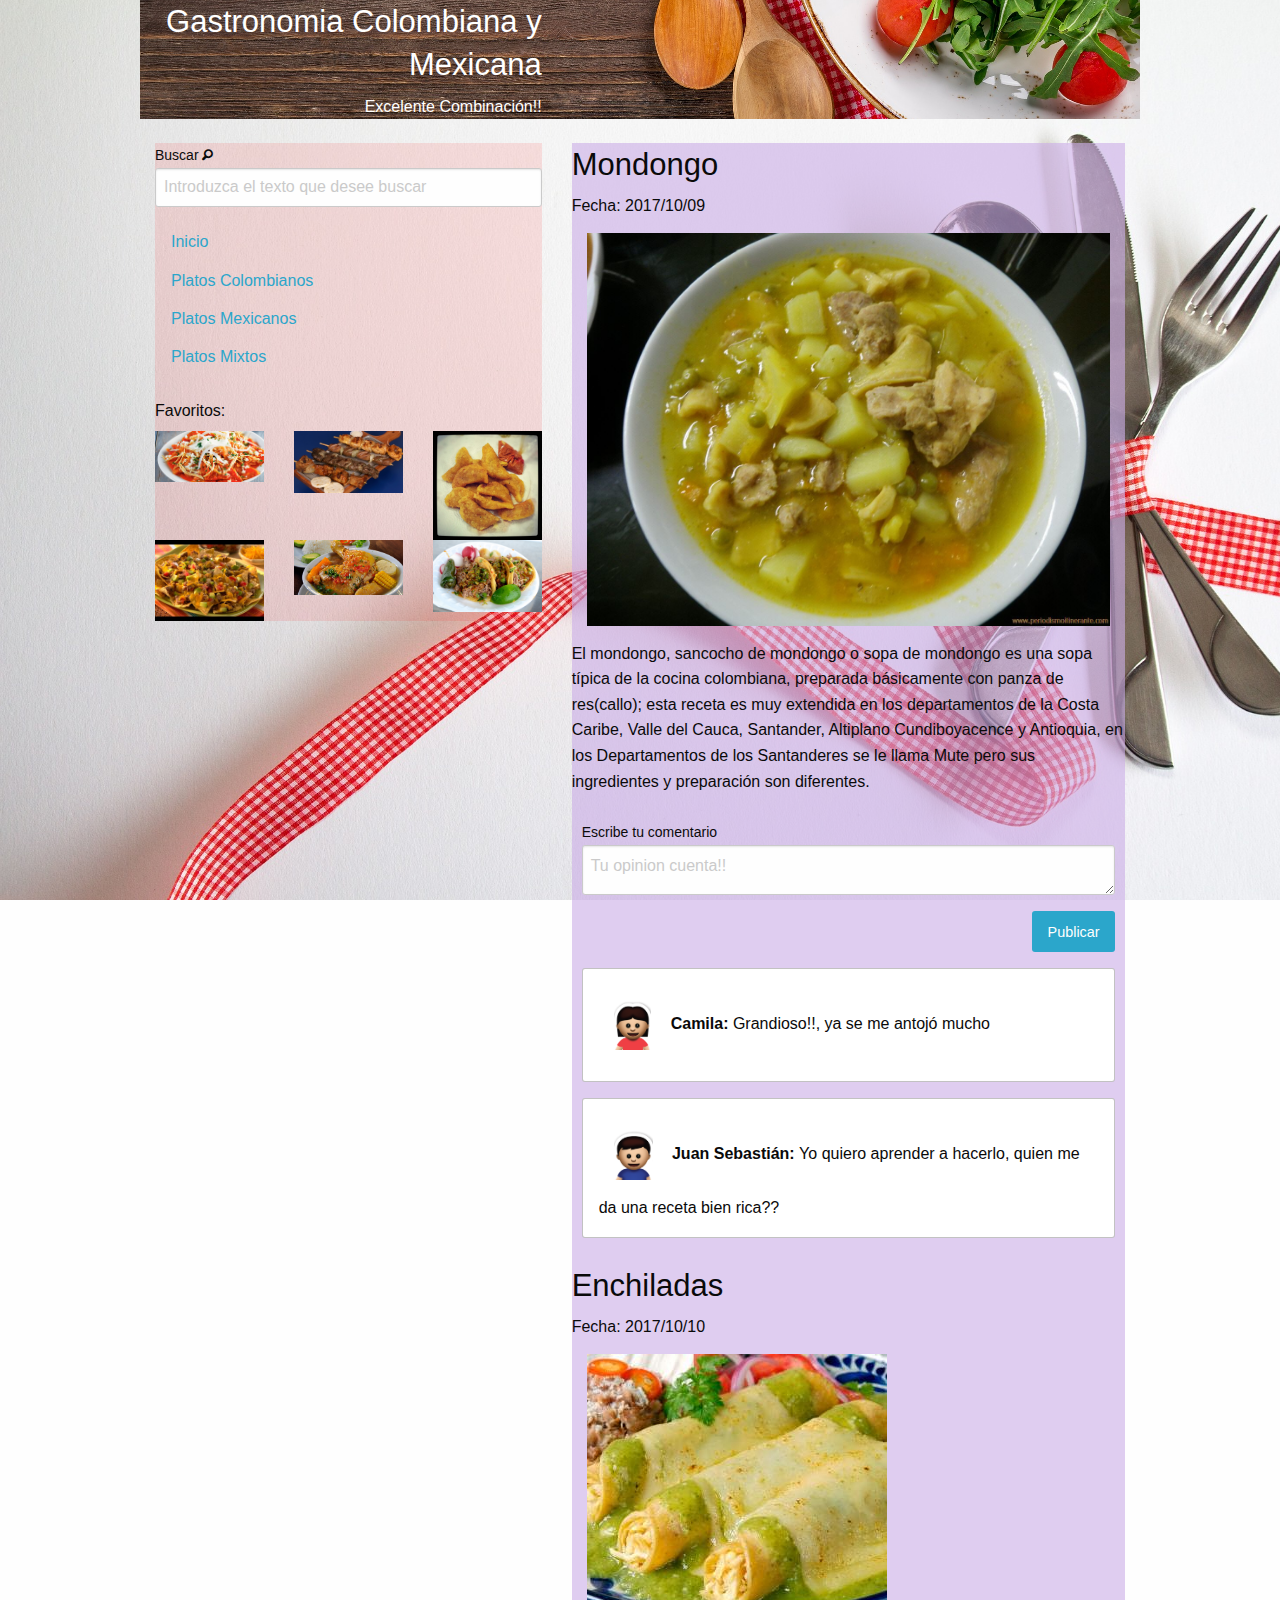
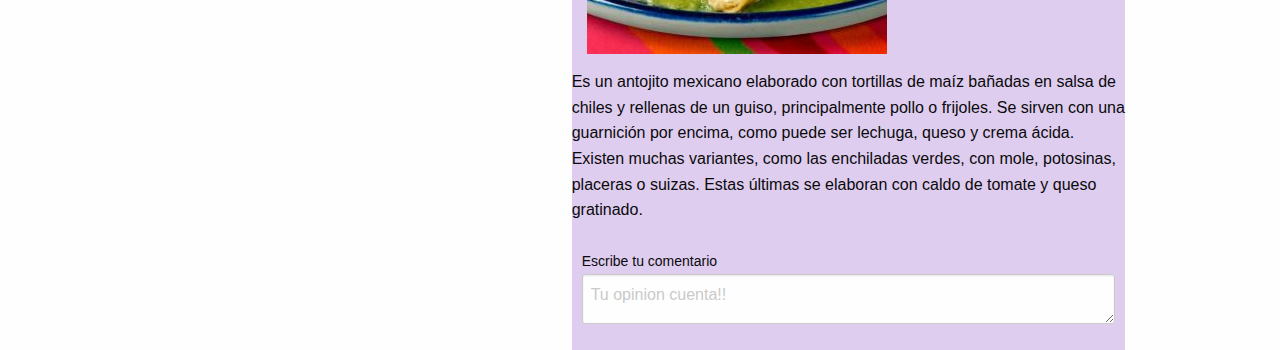
<file: BlogGastronomia/index.html>
<!DOCTYPE html>
<html>
  <head>
    <meta charset="utf-8">
    <meta name="author" content="acgyiyo">
    <meta name="viewport" content="width=device-width,user-scalable=no">
    <link type="text/css" rel="stylesheet" href="css/foundation.min.css">
    <link type="text/css" rel="stylesheet" href="css/foundation-icons/foundation-icons.css" media="screen" charset="utf-8">
    <link type="text/css" rel="stylesheet" href="css/app.css">
    <title>Blog de gastronimia</title>
  </head>
  <body>

    <header>
      <div class="row">
        <div class="large-5 medium-5 small-12 columns">
          <div class="row">
            <div class="column large-text-right medium-text-right small-text-left">
              <h3 class="titulo">Gastronomia Colombiana y Mexicana</h3>
            </div>
          </div>

          <div class="row">
            <div class="column large-text-right medium-text-right small-text-left titulo">
              Excelente Combinación!!
            </div>
          </div>
        </div>
<!--
        <div class="large-7 medium-7 small-12 columns">

        </div> -->
      </div>
    </header>
    <br>

    <div class="row">
      <div class="large-5 medium-5 small-12 columns">
        <section class="menuFav">

          <div class="row">
            <div class="column">
              <label> Buscar <span class="postfix"><i class="fi-magnifying-glass"></i></span>
                <input type="search" name="name" placeholder="Introduzca el texto que desee buscar">
              </label>
            </div>
          </div>

          <div class="row">
            <div class="column">
              <ul class="vertical menu">
                <li><a href="#">Inicio</a></li>
                <li><a href="#">Platos Colombianos</a></li>
                <li><a href="#">Platos Mexicanos</a></li>
                <li><a href="#">Platos Mixtos</a></li>
              </ul>
            </div>
          </div>
          <br>

          <div class="row">
            <div class="column">
              <h6>Favoritos:</h6>
            </div>
          </div>

          <div class="row">
            <div class="large-4 medium-4 small-6 columns">
              <img src="media/img/chilaquiles.jpg" alt="Fav1">
            </div>

            <div class="large-4 medium-4 small-6 columns">
              <img src="media/img/chuzos y brochetas.jpg" alt="Fav2">
            </div>

            <div class="large-4 medium-4 columns hide-for-small-only">
              <img src="media/img/empanadas.jpg" alt="Fav3">
            </div>
          </div>

          <div class="row">
            <div class="large-4 medium-4 small-6 columns">
              <img src="media/img/nachos.jpg" alt="Fav4">
            </div>

            <div class="large-4 medium-4 small-6 columns">
              <img src="media/img/sancocho.jpg" alt="Fav5">
            </div>

            <div class="large-4 medium-4 columns hide-for-small-only">
              <img src="media/img/tacos.jpg" alt="Fav6">
            </div>
          </div>
        </section>
      </div>

      <div class="large-7 medium-7 small-12 columns">
        <article class="">
          <div class="row">
            <div class="columns">
              <h3>Mondongo</h3>
              <span>Fecha: 2017/10/09</span><br>
              <img src="media/img/mondongo.jpg" alt="mondongo">
              <p>
                El mondongo, sancocho de mondongo o sopa de mondongo es una sopa típica de la cocina colombiana, preparada básicamente con panza de res(callo);
                 esta receta es muy extendida en los departamentos de la Costa Caribe, Valle del Cauca, Santander, Altiplano Cundiboyacence y Antioquia, en los
                  Departamentos de los Santanderes se le llama Mute pero sus ingredientes y preparación son diferentes.
               </p>

               <div class="comments">
                 <label>Escribe tu comentario
                   <textarea placeholder="Tu opinion cuenta!!"></textarea>
                 </label>
                 <div class="text-right">
                   <a href="#" class="button">Publicar</a>
                 </div>

                 <div class="panel callout">
                  <p>
                    <img src="media/img/mujer.png" alt="">
                    <b>Camila: </b>Grandioso!!, ya se me antojó mucho
                  </p>
                </div>

                <div class="panel callout">
                  <p>
                    <img src="media/img/hombre.png" alt="">
                    <b>Juan Sebastián: </b> Yo quiero aprender a hacerlo, quien me da una receta bien rica??
                  </p>
               </div>

               </div>

            </div>
          </div>
        </article>

        <article class="">
          <div class="row">
            <div class="columns">
              <h3>Enchiladas</h3>
              <span>Fecha: 2017/10/10</span><br>
              <img src="media/img/enchiladas.jpg" alt="enchiladas">
              <p>
                Es un antojito mexicano elaborado con tortillas de maíz bañadas en salsa de chiles y rellenas de un guiso, principalmente pollo o frijoles.
                Se sirven con una guarnición por encima, como puede ser lechuga, queso y crema ácida. Existen muchas variantes, como las enchiladas verdes,
                 con mole, potosinas, placeras o suizas. Estas últimas se elaboran con caldo de tomate y queso gratinado.
              </p>
              
              <div class="comments">
                <label>Escribe tu comentario
                  <textarea placeholder="Tu opinion cuenta!!"></textarea>
                </label>
              </div>
            </div>
          </div>
        </article>
      </div>
    </div>

    <script type="text/javascript" src="js/jquery.js"></script>
    <script type="text/javascript" src="js/what-input.js"></script>
    <script type="text/javascript" src="js/foundation.min.js"></script>
  </body>
</html>
</file>
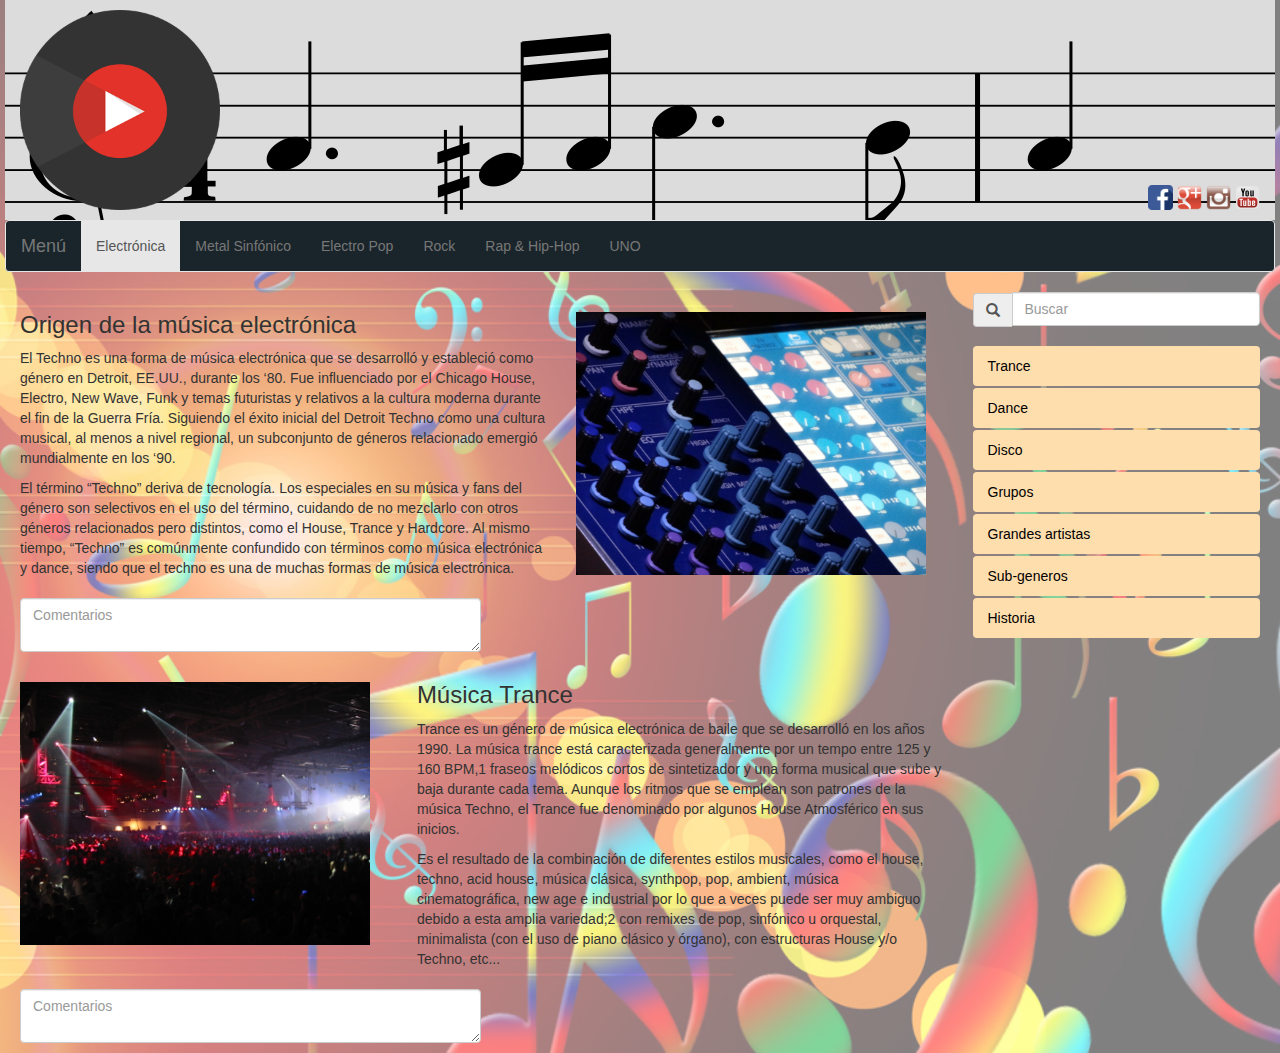
<file: BlogMusica/index.html>
<!DOCTYPE html>
<html>
  <head>
    <meta charset="utf-8">
    <meta name="author" content="acgyiyo">
    <meta name="viewport" content="width=device-width, initial-scale=1">
    <link type="text/css" rel="stylesheet" href="css/bootstrap.css">
    <link type="text/css" rel="stylesheet" href="css/estilos.css">
    <title></title>
  </head>
  <body>
    <div class="container-fluid">

      <header>
        <div class="row">
          <div class="col-lg-8 col-md-8 col-sm-8 col-xs-12 text-left logo">
            <img src="media/img/musicLogo.png" alt="Logo">
          </div>

          <div class="col-lg-4 col-md-4 col-sm-4 col-xs-12 text-right redes">
            <a href="#"><img class="" src="media/img/Facebook-ico.png" alt=""></a>
            <a href="#"><img class="" src="media/img/GooglePlus-ico.png" alt=""></a>
            <a href="#"><img class="" src="media/img/Instagram-ico.png" alt=""></a>
            <a href="#"><img class="" src="media/img/Youtube-ico.svg" alt=""></a>
          </div>
        </div>

        <div class="row">
          <!--según la instruccion la navbar debe ir distribuida, pero me parece que así quedar mejor, distribuida se ve horrible -->
          <nav class="navbar navbar-default">
            <div class="navbar-header">
              <button type="button" class="navbar-toggle collapsed" data-toggle="collapse" data-target="#bs-blogMusica-navbar" aria-expanded="false">
                <span class="sr-only">Mostrar Navegación</span>
                <span class="icon-bar"></span>
                <span class="icon-bar"></span>
                <span class="icon-bar"></span>
              </button>
              <a class="navbar-brand" href="#">Menú</a>
            </div>

            <div class="collapse navbar-collapse" id="bs-blogMusica-navbar">
              <ul class="nav navbar-nav">
                <li class="active"><a href="#">Electrónica<span class="sr-only">(A)</span></a></li>
                <li><a href="#">Metal Sinfónico</a></li>
                <li><a href="#">Electro Pop</a></li>
                <li><a href="#">Rock</a></li>
                <li><a href="#">Rap & Hip-Hop</a></li>
                <li><a href="#">UNO</a></li>
              </ul>
            </div>
          </nav>
        </div>
      </header>

      <div class="row">
        <div class="col-lg-9">
          <section>
            <div class="row">
              <article class="">
                <div class="col-lg-7 col-md-7 col-sm-12 col-xs-12">
                  <h3>Origen de la música electrónica</h3>
                  <p>
                      El Techno es una forma de música electrónica que se desarrolló y estableció como
                      género en Detroit, EE.UU., durante los ‘80. Fue influenciado por el Chicago House, Electro, New Wave, Funk y temas futuristas y relativos a la cultura moderna durante el fin de la Guerra Fría. Siguiendo el éxito inicial del Detroit Techno como una cultura musical, al menos a nivel regional, un subconjunto de géneros relacionado emergió mundialmente en los ‘90.
                    </p>
                    <p>
                      El término “Techno” deriva de tecnología. Los especiales en su música y fans del género son selectivos en el uso del término, cuidando de no mezclarlo con
                      otros géneros relacionados pero distintos, como el House, Trance y Hardcore. Al mismo tiempo, “Techno” es comúnmente confundido con términos como música electrónica y dance, siendo que el techno es una de muchas formas de música electrónica.
                    </p>
                  </div>
                  <div class="col-lg-5 col-md-5 col-sm-12 col-xs-12">
                    <img src="media/img/electroMusic.jpg" alt="">
                  </div>
                </article>
              </div>

              <div class="row">
                <div class="col-lg-12">
                  <textarea class="form-control" placeholder="Comentarios"></textarea>
                </div>
              </div>

              <div class="row">
                <article class="">
                  <div class="col-lg-5 col-md-5 col-sm-12 col-xs-12">
                    <img src="media/img/tranceMusic.jpg" alt="ElectroMusic">
                  </div>
                  <div class="col-lg-7 col-md-7 col-sm-12 col-xs-12">
                    <h3>Música Trance</h3>
                    <p>
                      Trance es un género de música electrónica de baile que se desarrolló en los años 1990. La música trance está caracterizada generalmente
                      por un tempo entre 125 y 160 BPM,1​ fraseos melódicos cortos de sintetizador y una forma musical que sube y baja durante cada tema. Aunque los ritmos que se emplean son patrones de la música Techno, el Trance fue denominado por algunos House Atmosférico en sus inicios.
                    </p>
                    <p>
                      Es el resultado de la combinación de diferentes estilos musicales, como el house, techno, acid house, música clásica, synthpop, pop, ambient, música cinematográfica, new age e
                      industrial por lo que a veces puede ser muy ambiguo debido a esta amplia variedad;2​ con remixes de pop, sinfónico u orquestal, minimalista (con el uso de piano clásico y órgano), con estructuras House y/o Techno, etc...
                    </p>
                  </div>
                </article>
              </div>

              <div class="row">
                <div class="col-lg-12">
                  <textarea class="form-control" placeholder="Comentarios"></textarea>
                </div>
              </div>
            </section>
          </div>

          <div class="col-lg-3">
            <section>
              <div class="input-group">
                <span class="input-group-addon glyphicon glyphicon-search" id="searchB"></span>
                <input type="text" class="form-control" placeholder="Buscar" aria-describedby="searchB">
              </div>
              <br>
              <ul class="nav nav-pills nav-stacked text-muted busqueda">
                <li role="presentation"><a href="#">Trance</a></li>
                <li role="presentation"><a href="#">Dance</a></li>
                <li role="presentation"><a href="#">Disco</a></li>
                <li role="presentation"><a href="#">Grupos</a></li>
                <li role="presentation"><a href="#">Grandes artistas</a></li>
                <li role="presentation"><a href="#">Sub-generos</a></li>
                <li role="presentation"><a href="#">Historia</a></li>
              </ul>
            </section>
          </div>
        </div>
      </div>

    <script type="text/javascript" src="https://code.jquery.com/jquery-3.2.1.min.js"></script>
    <script type="text/javascript" src="js/bootstrap.min.js"></script>
  </body>
</html>
</file>
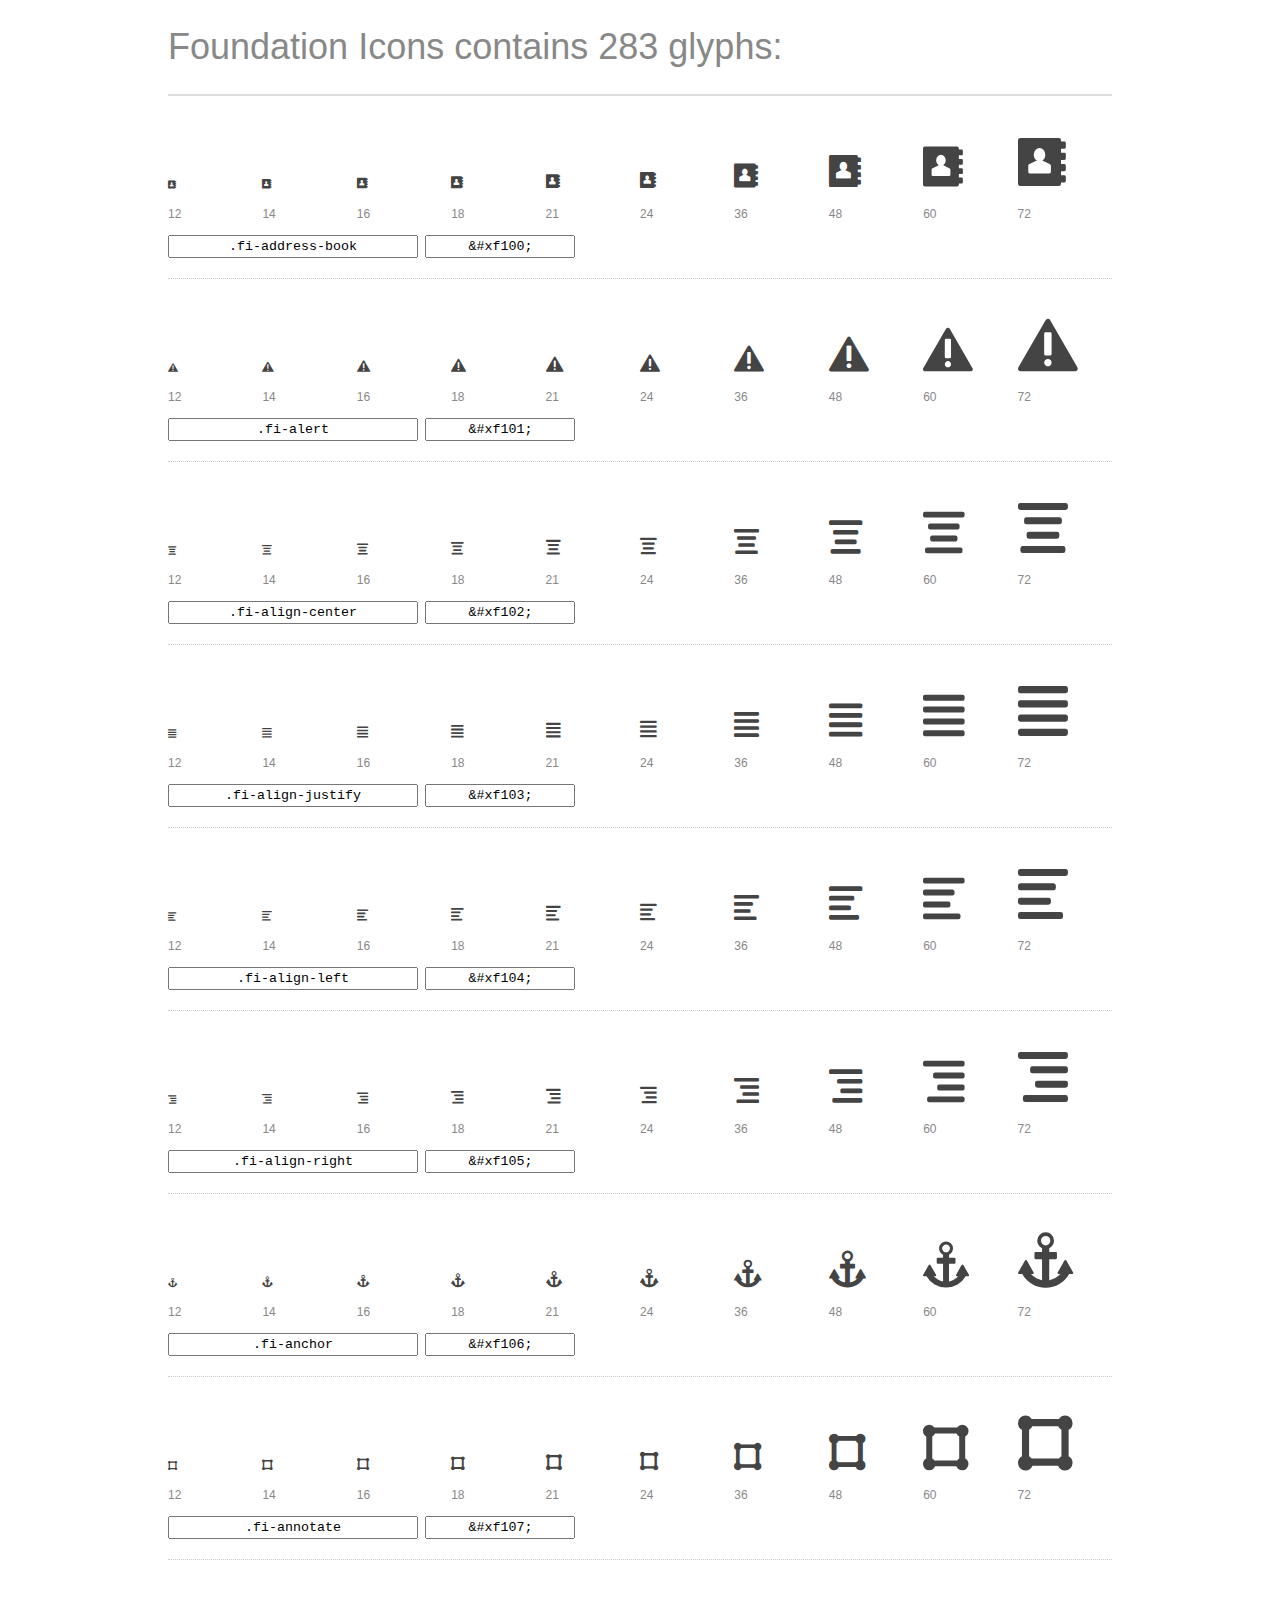
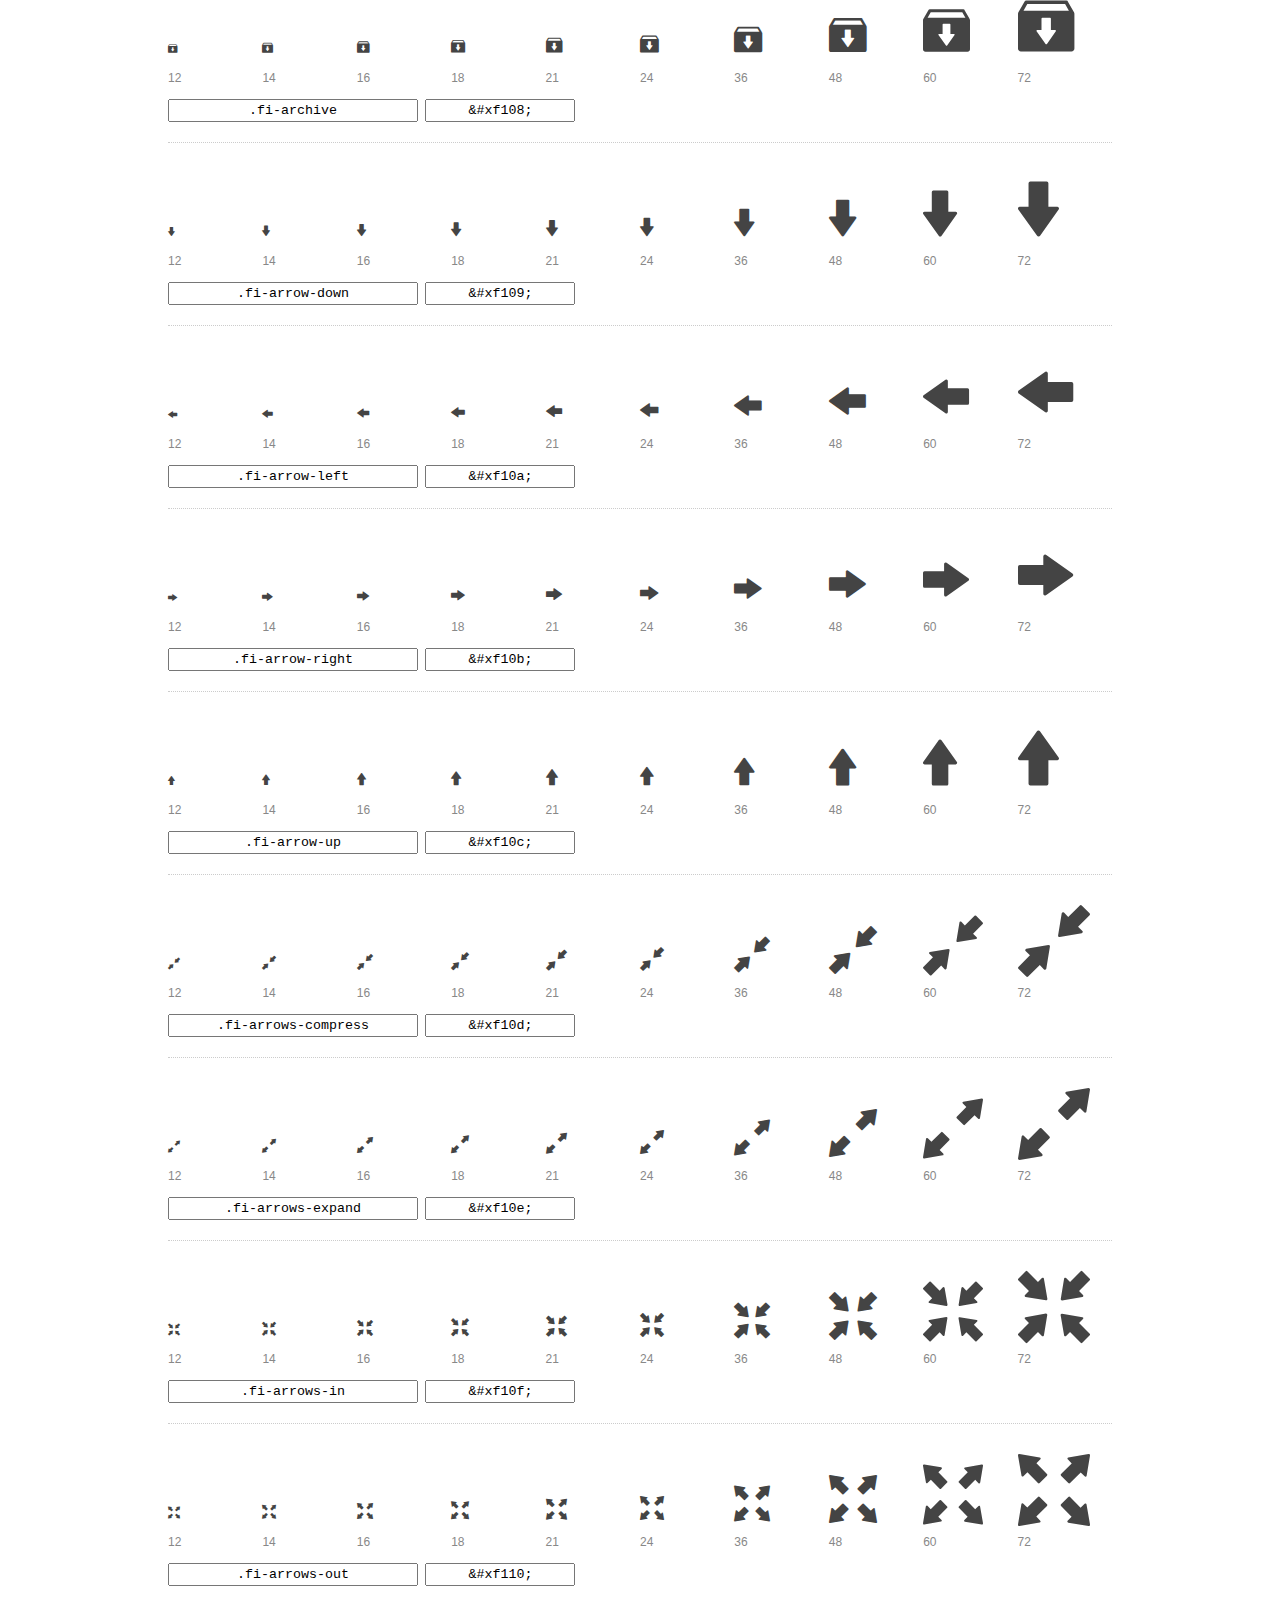
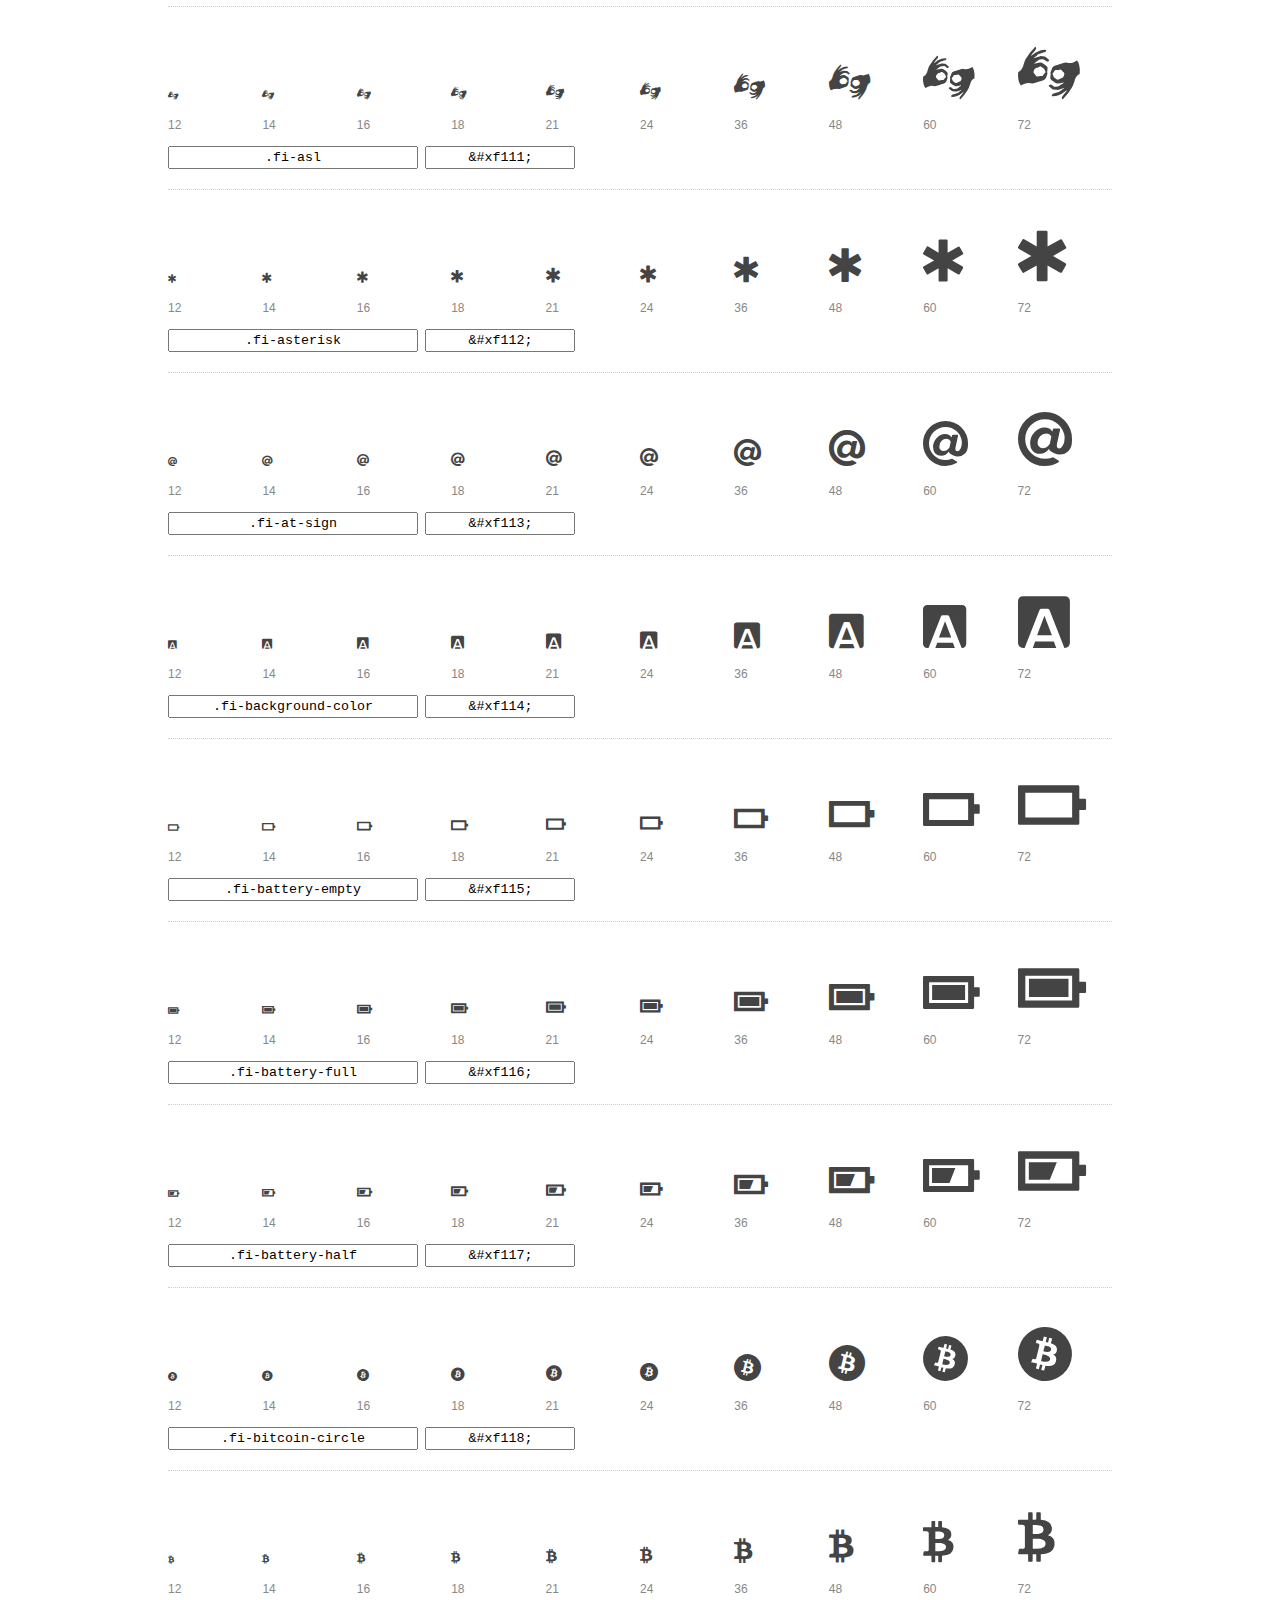
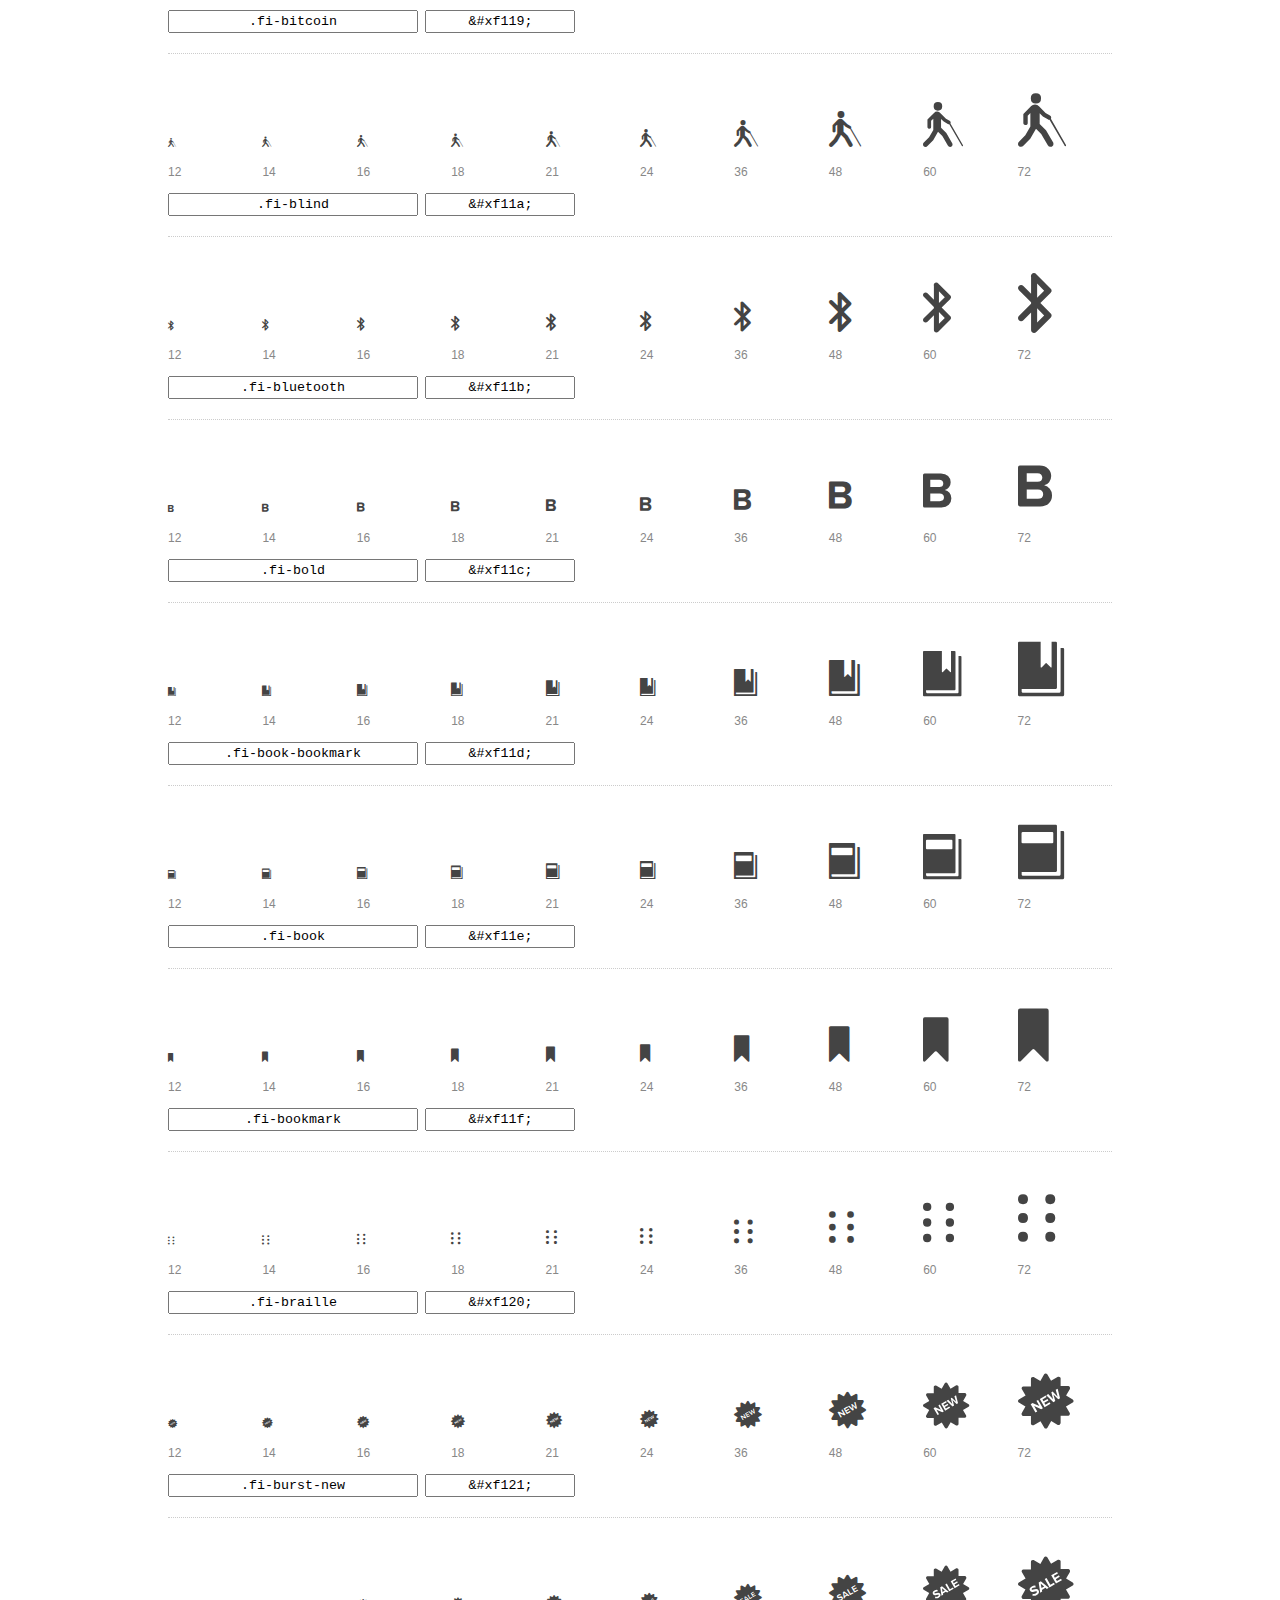
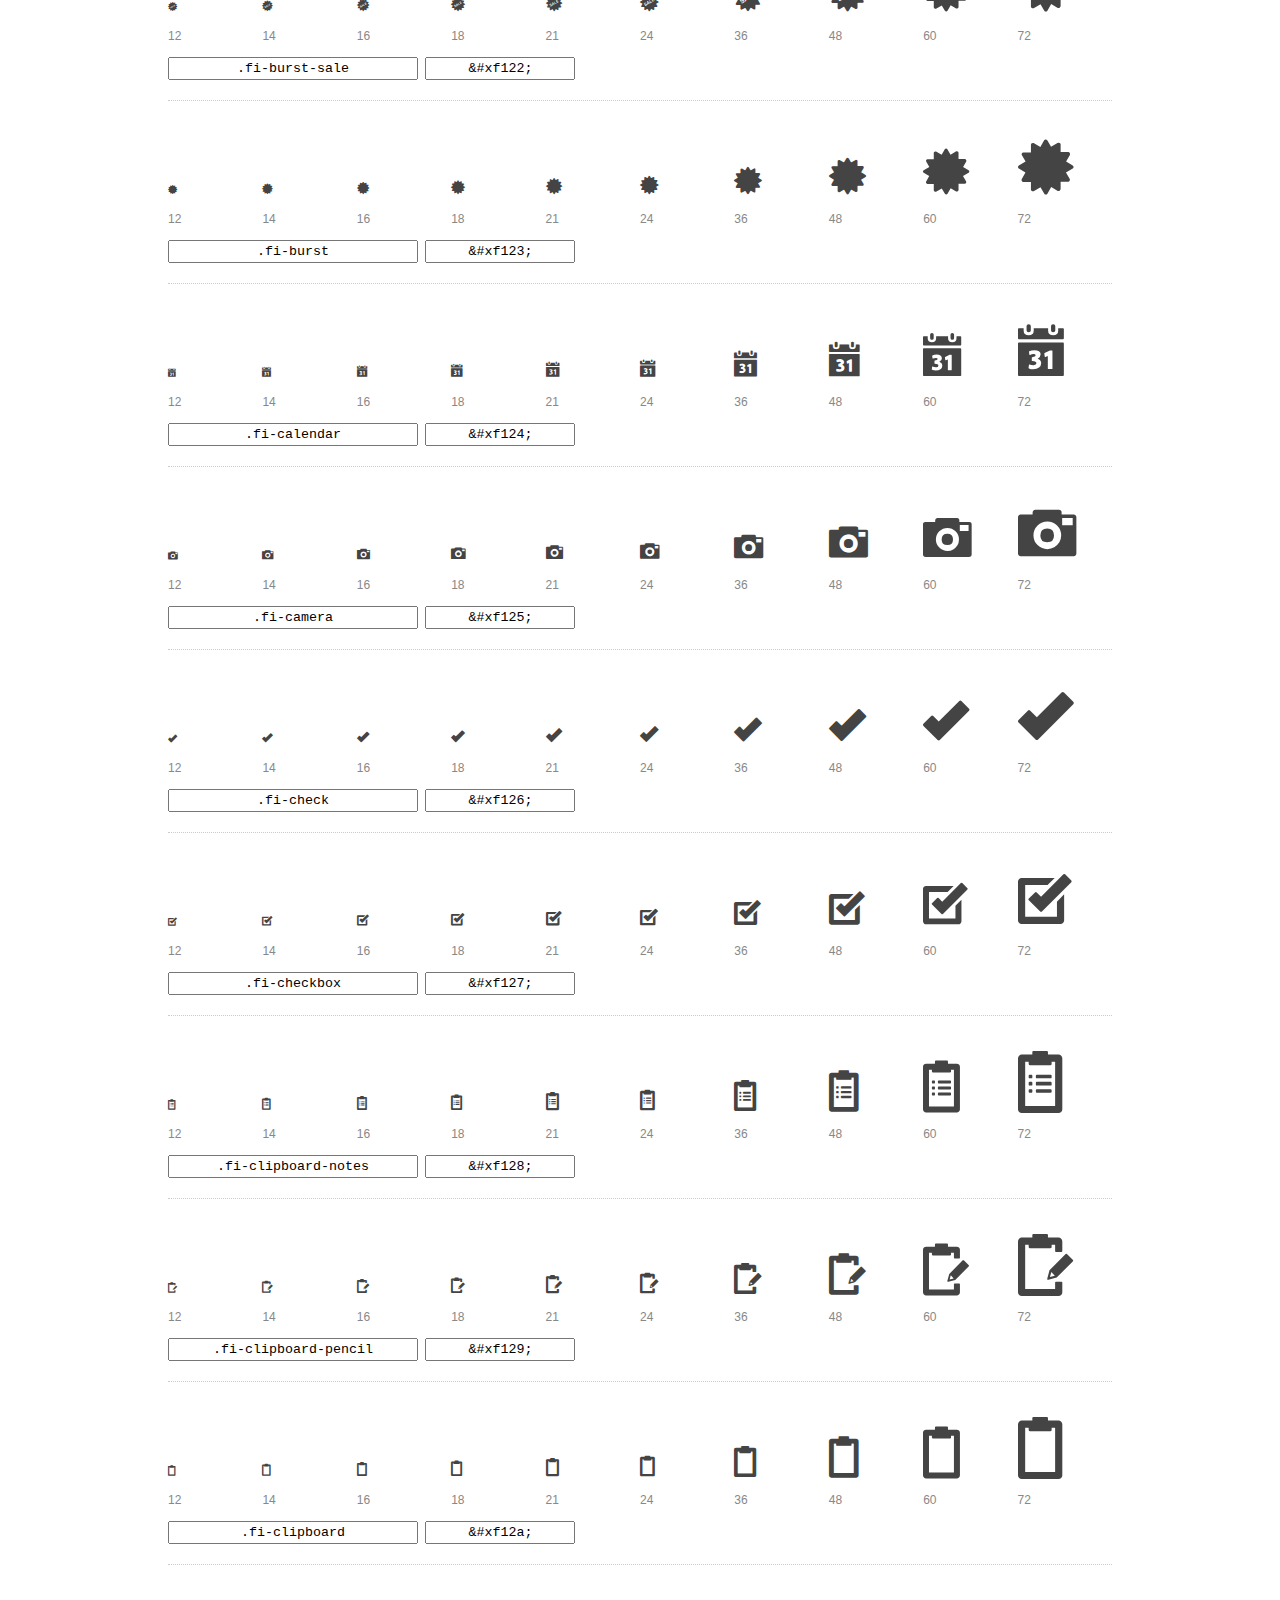
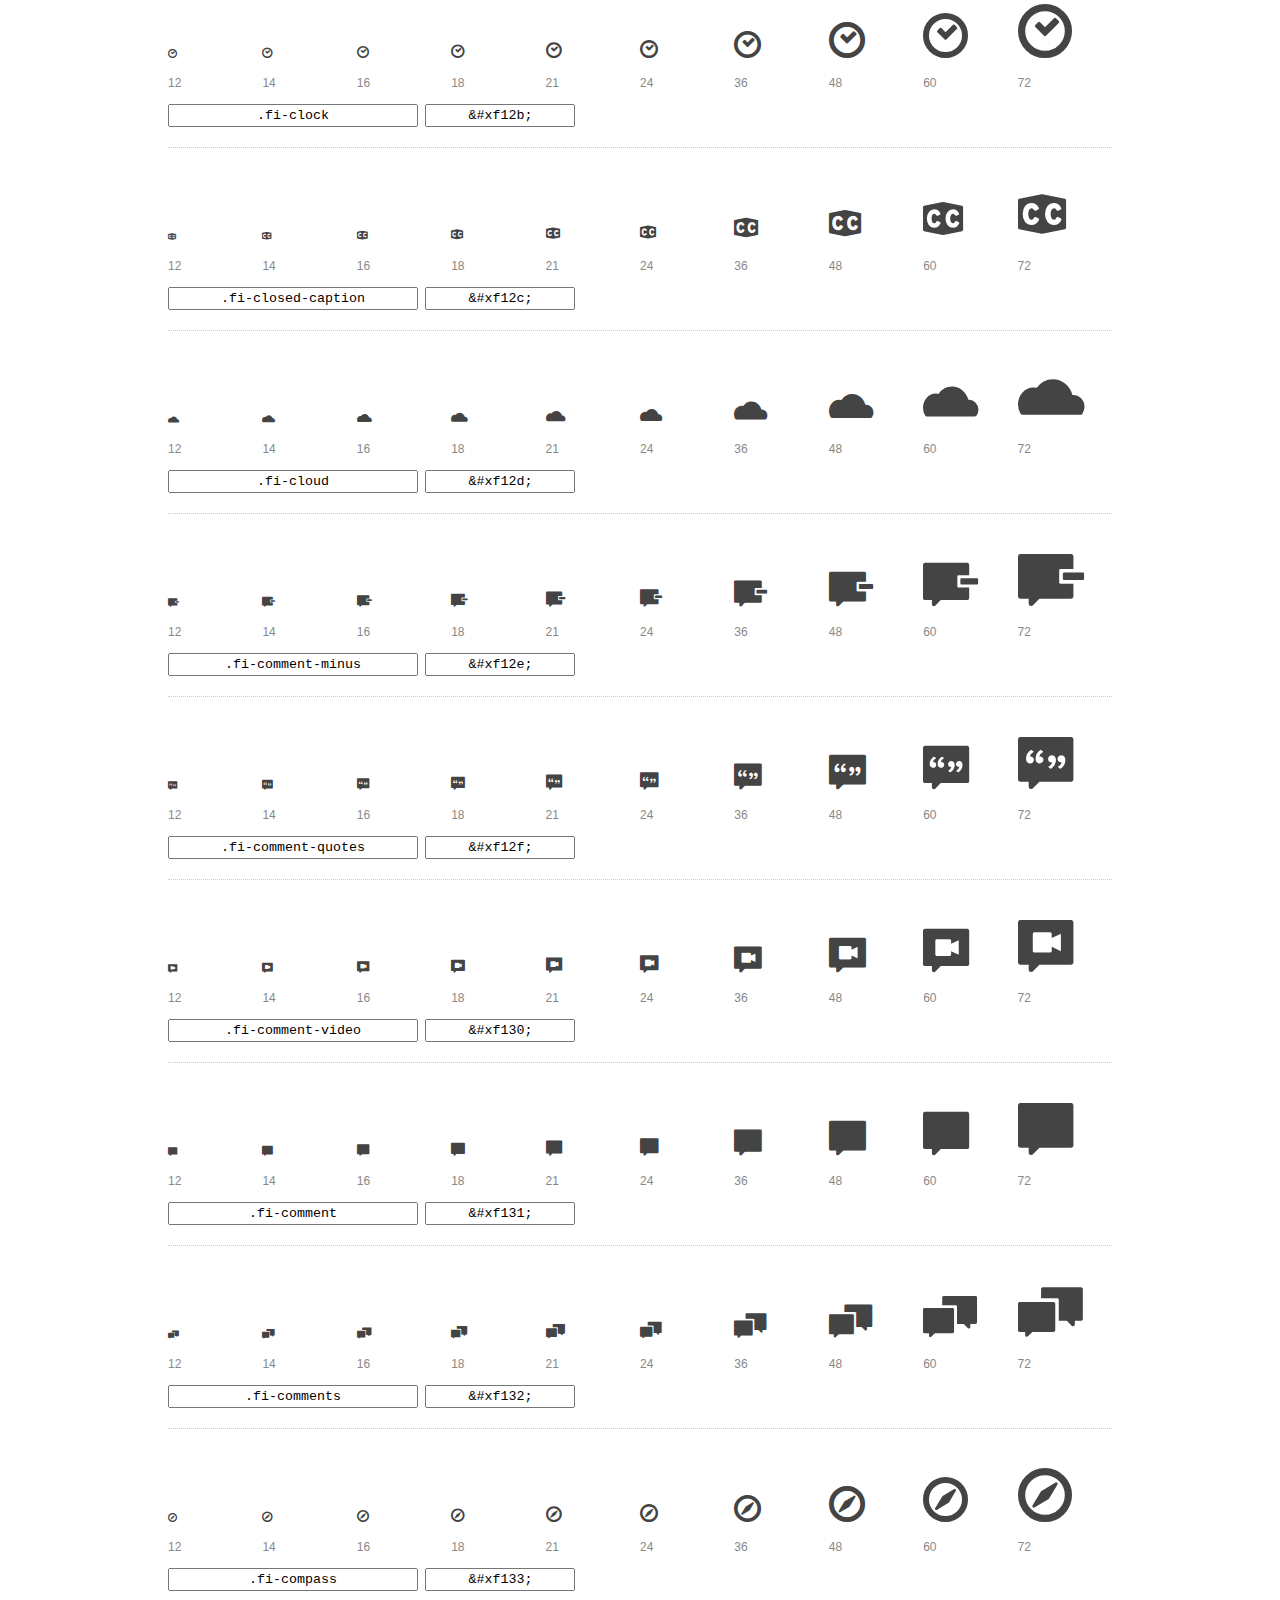
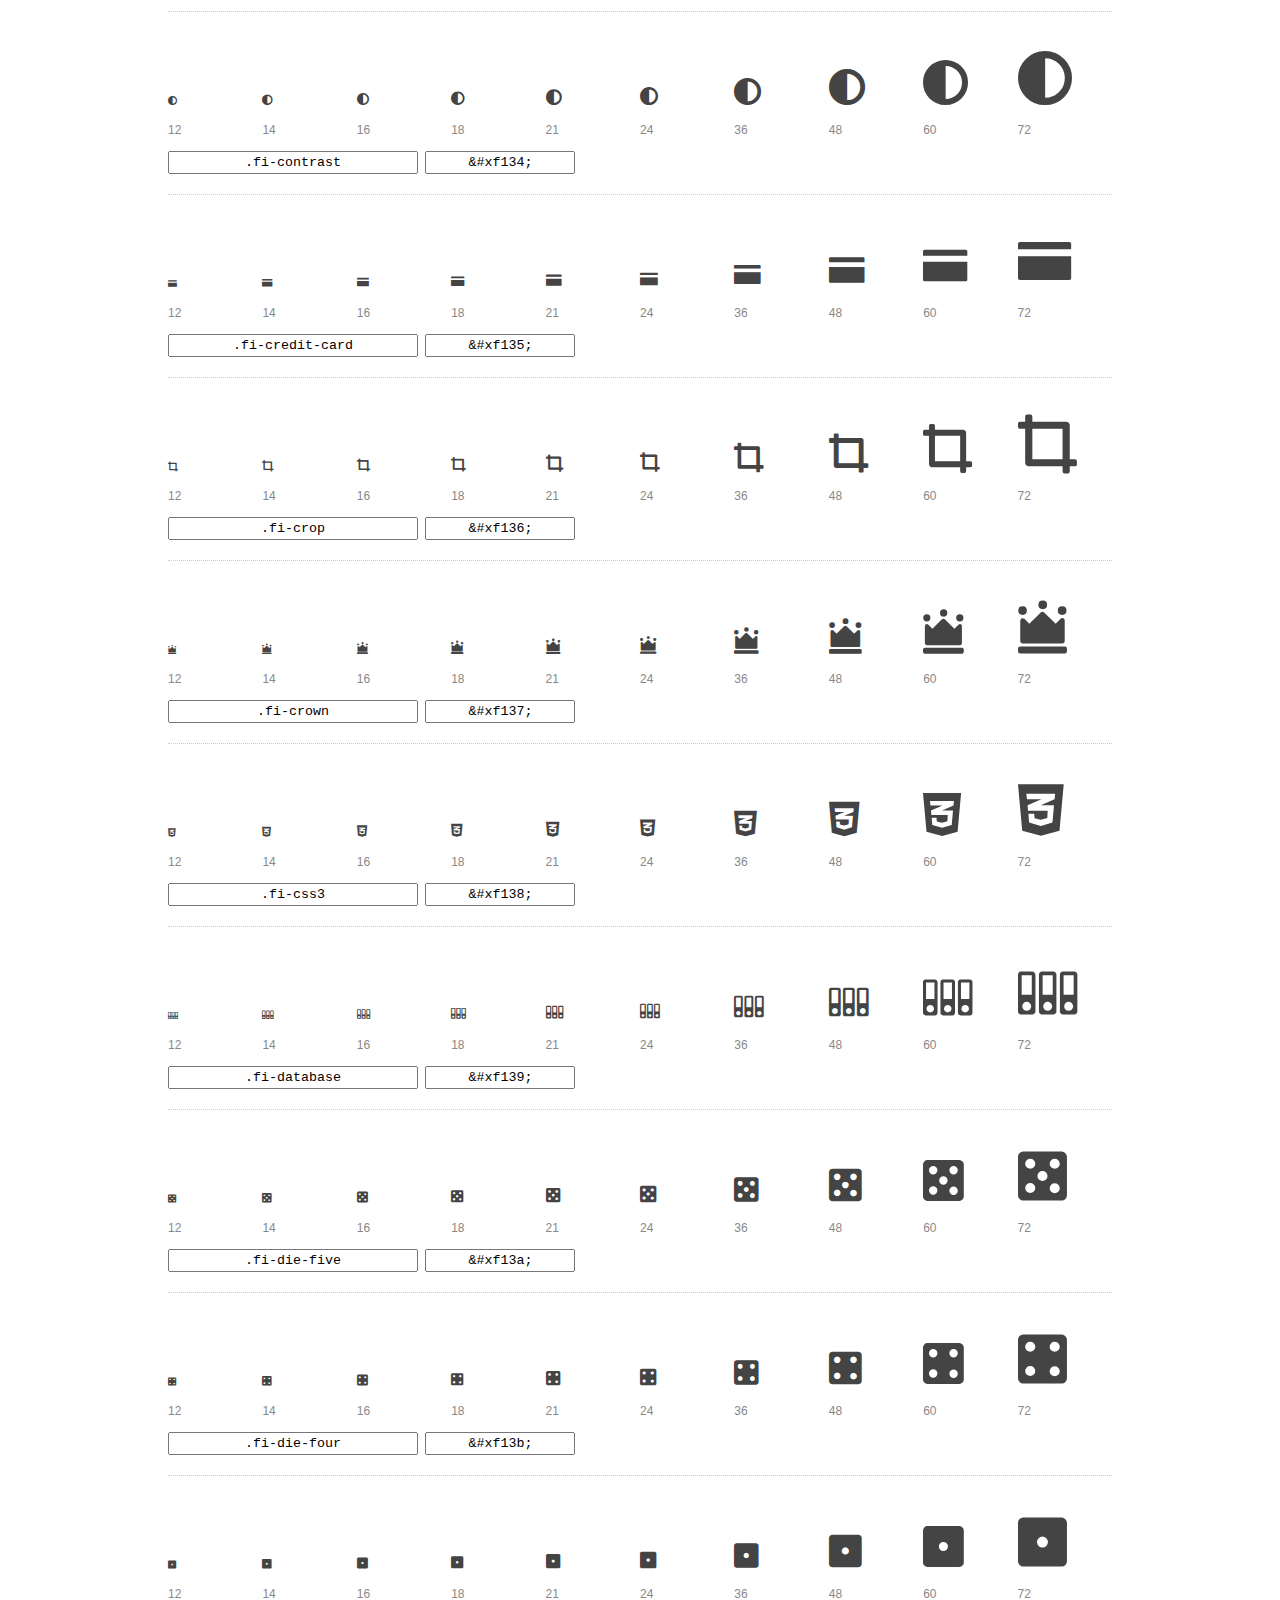
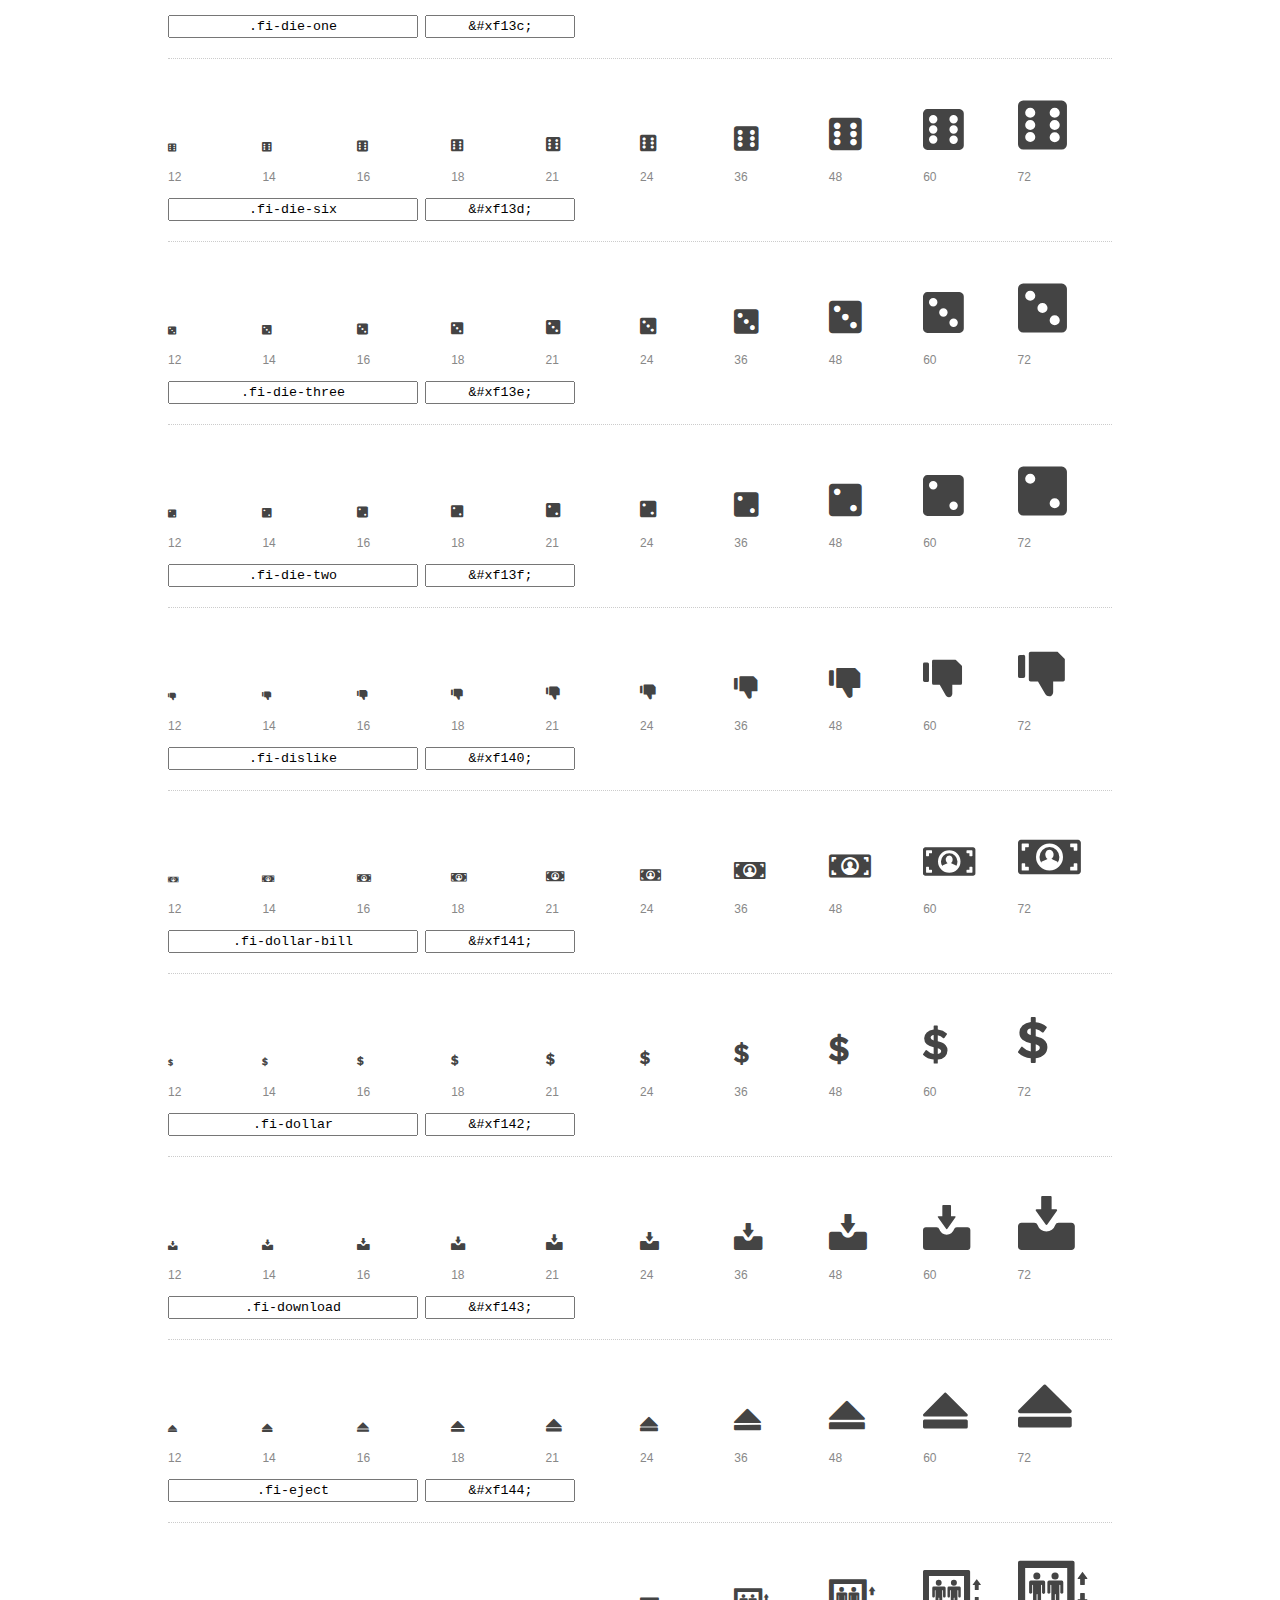
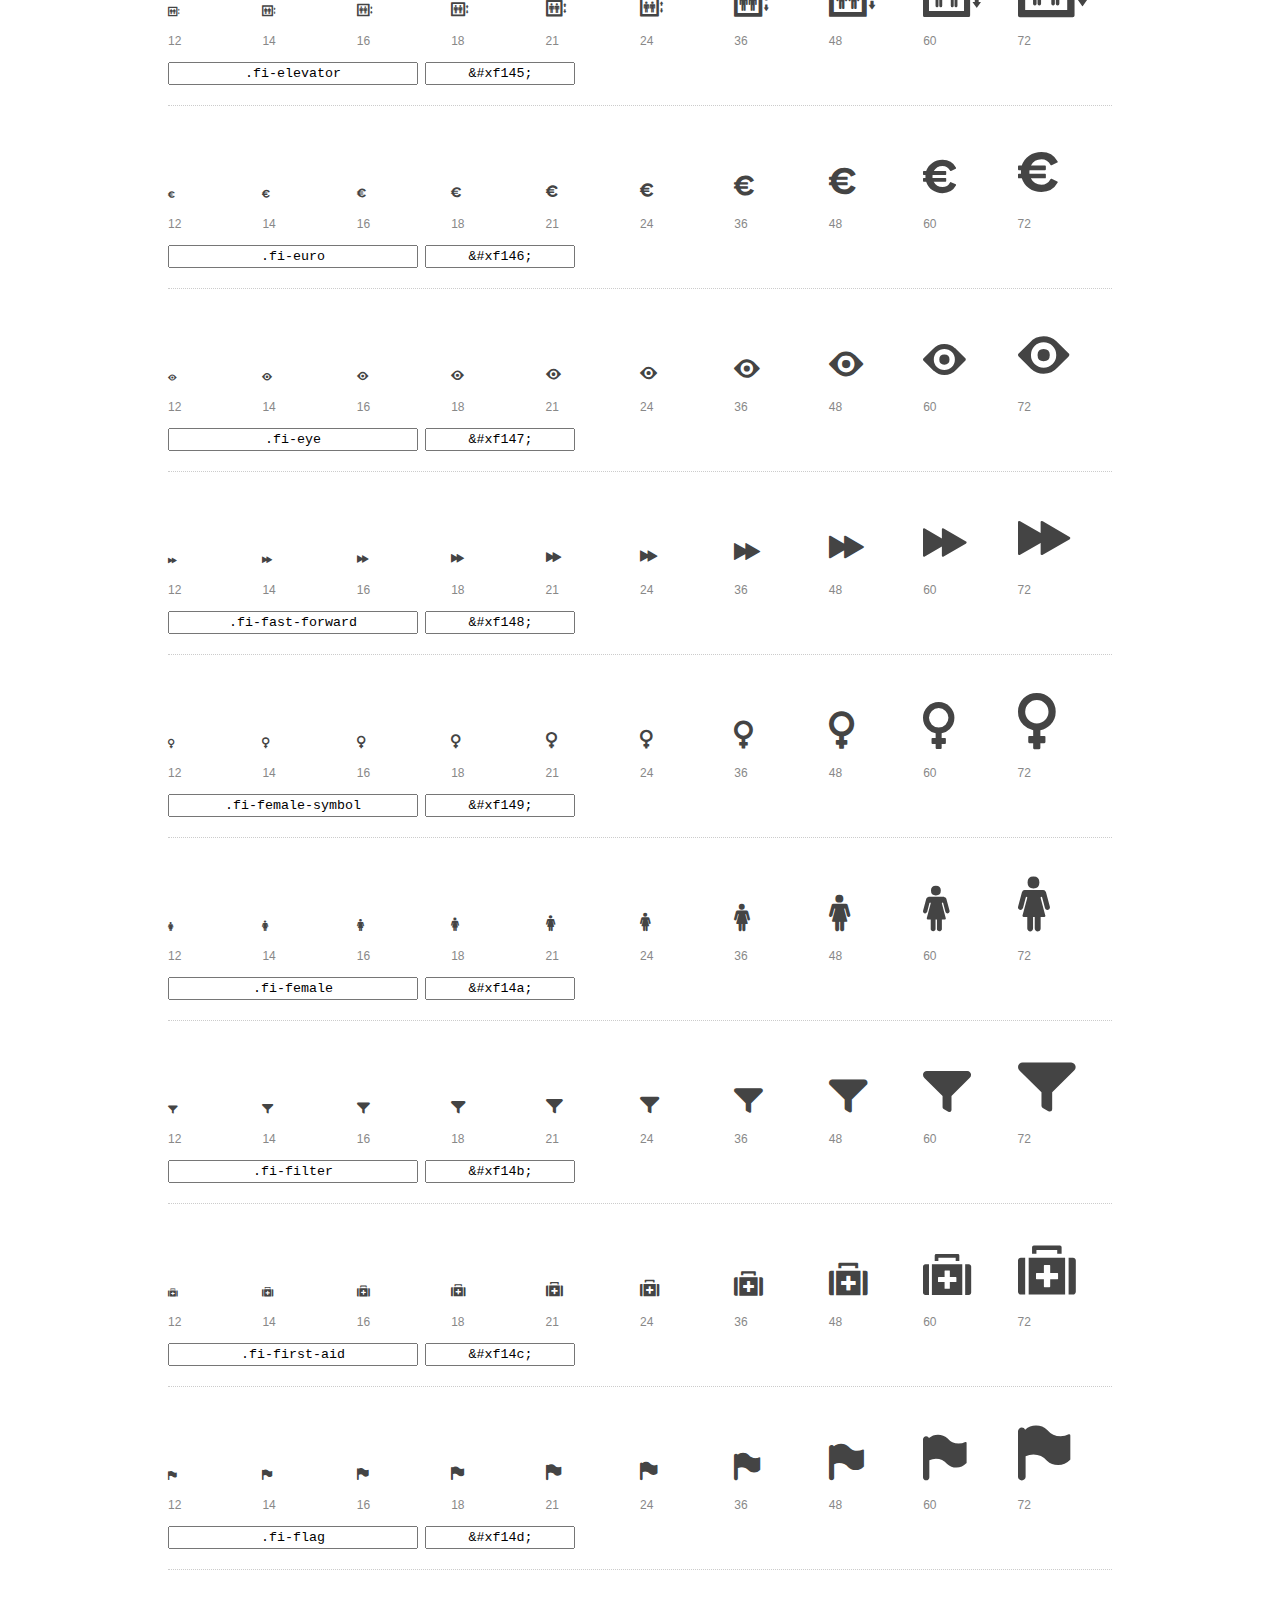
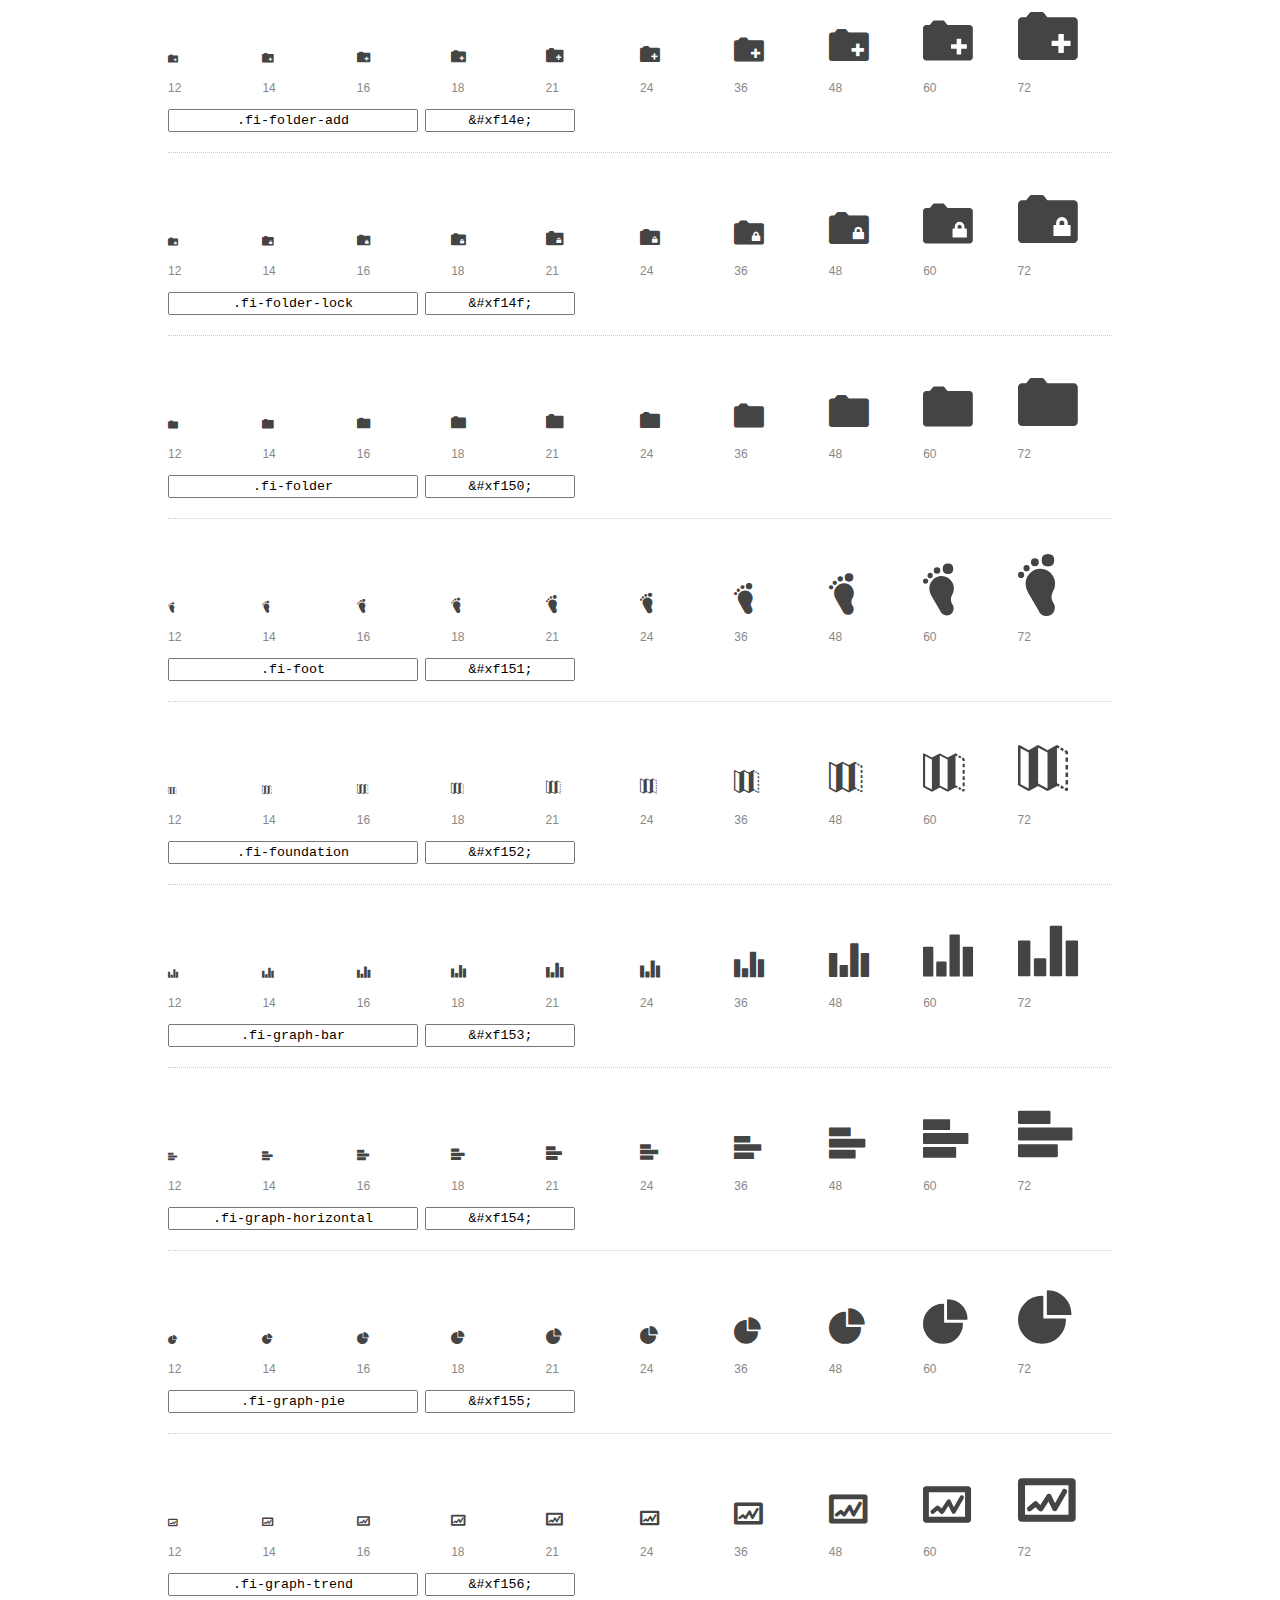
<file: BlogGastronomia/css/foundation-icons/preview.html>
<!DOCTYPE html>
<html>
  <head>
    <title>Foundation Icons glyphs preview</title>
    <link rel="stylesheet" href="foundation-icons.css" />

    <style>
      * {
        -moz-box-sizing: border-box;
        -webkit-box-sizing: border-box;
        box-sizing: border-box;
        margin: 0;
        padding: 0;
      }

      body {
        background: #fff;
        color: #444;
        font: 16px/1.5 "Helvetica Neue", Helvetica, Arial, sans-serif;
      }

      a, 
      a:visited {
        color: #888;
        text-decoration: underline;
      }
      a:hover, 
      a:focus { color: #000; }

      h1 {
        border-bottom: 2px solid #ddd;
        color: #888;
        font-size: 36px;
        font-weight: 300;
        margin-bottom: 20px;
        padding: 20px 0;
      }

      .container {
        margin: 0 auto;
        min-width: 880px;
        padding: 0 40px;
        width: 80%;
      }

      .glyph {
        border-bottom: 1px dotted #ccc;
        padding: 10px 0 20px;
        margin-bottom: 20px;
      }

      .preview-glyphs { vertical-align: bottom; } 

      .preview-scale { 
        color: #888;
        font-size: 12px; 
        margin-top: 5px;
      }

      .step {
        display: inline-block;
        line-height: 1;
        width: 10%;
      }

      
      .size-12 { font-size: 12px; }
      
      .size-14 { font-size: 14px; }
      
      .size-16 { font-size: 16px; }
      
      .size-18 { font-size: 18px; }
      
      .size-21 { font-size: 21px; }
      
      .size-24 { font-size: 24px; }
      
      .size-36 { font-size: 36px; }
      
      .size-48 { font-size: 48px; }
      
      .size-60 { font-size: 60px; }
      
      .size-72 { font-size: 72px; }
      

      .usage { margin-top: 10px; }

      .usage input {
        font-family: monospace;
        margin-right: 3px;
        padding: 2px 5px;
        text-align: center;
      }

      .usage .point { width: 150px; }

      .usage .class { width: 250px; }

      .footer {
        color: #888;
        font-size: 12px;
        padding: 20px 0;
      }
    </style>

    <!--[if lte IE 8]><script src="http://html5shiv.googlecode.com/svn/trunk/html5.js"></script><![endif]-->
  </head>

  <body>
    <div class="container">
      <h1>Foundation Icons contains 283 glyphs:</h1> 

      
      <div class="glyph">
        <div class="preview-glyphs">
          <i class="step fi-address-book size-12"></i><i class="step fi-address-book size-14"></i><i class="step fi-address-book size-16"></i><i class="step fi-address-book size-18"></i><i class="step fi-address-book size-21"></i><i class="step fi-address-book size-24"></i><i class="step fi-address-book size-36"></i><i class="step fi-address-book size-48"></i><i class="step fi-address-book size-60"></i><i class="step fi-address-book size-72"></i>
        </div>
        <div class="preview-scale">
          <span class="step">12</span><span class="step">14</span><span class="step">16</span><span class="step">18</span><span class="step">21</span><span class="step">24</span><span class="step">36</span><span class="step">48</span><span class="step">60</span><span class="step">72</span> 
        </div>
        <div class="usage">
          <input class="class" type="text" readonly="readonly" onClick="this.select();" value=".fi-address-book" />
          <input class="point" type="text" readonly="readonly" onClick="this.select();" value="&amp;#xf100;" />
        </div>
      </div>
      
      <div class="glyph">
        <div class="preview-glyphs">
          <i class="step fi-alert size-12"></i><i class="step fi-alert size-14"></i><i class="step fi-alert size-16"></i><i class="step fi-alert size-18"></i><i class="step fi-alert size-21"></i><i class="step fi-alert size-24"></i><i class="step fi-alert size-36"></i><i class="step fi-alert size-48"></i><i class="step fi-alert size-60"></i><i class="step fi-alert size-72"></i>
        </div>
        <div class="preview-scale">
          <span class="step">12</span><span class="step">14</span><span class="step">16</span><span class="step">18</span><span class="step">21</span><span class="step">24</span><span class="step">36</span><span class="step">48</span><span class="step">60</span><span class="step">72</span> 
        </div>
        <div class="usage">
          <input class="class" type="text" readonly="readonly" onClick="this.select();" value=".fi-alert" />
          <input class="point" type="text" readonly="readonly" onClick="this.select();" value="&amp;#xf101;" />
        </div>
      </div>
      
      <div class="glyph">
        <div class="preview-glyphs">
          <i class="step fi-align-center size-12"></i><i class="step fi-align-center size-14"></i><i class="step fi-align-center size-16"></i><i class="step fi-align-center size-18"></i><i class="step fi-align-center size-21"></i><i class="step fi-align-center size-24"></i><i class="step fi-align-center size-36"></i><i class="step fi-align-center size-48"></i><i class="step fi-align-center size-60"></i><i class="step fi-align-center size-72"></i>
        </div>
        <div class="preview-scale">
          <span class="step">12</span><span class="step">14</span><span class="step">16</span><span class="step">18</span><span class="step">21</span><span class="step">24</span><span class="step">36</span><span class="step">48</span><span class="step">60</span><span class="step">72</span> 
        </div>
        <div class="usage">
          <input class="class" type="text" readonly="readonly" onClick="this.select();" value=".fi-align-center" />
          <input class="point" type="text" readonly="readonly" onClick="this.select();" value="&amp;#xf102;" />
        </div>
      </div>
      
      <div class="glyph">
        <div class="preview-glyphs">
          <i class="step fi-align-justify size-12"></i><i class="step fi-align-justify size-14"></i><i class="step fi-align-justify size-16"></i><i class="step fi-align-justify size-18"></i><i class="step fi-align-justify size-21"></i><i class="step fi-align-justify size-24"></i><i class="step fi-align-justify size-36"></i><i class="step fi-align-justify size-48"></i><i class="step fi-align-justify size-60"></i><i class="step fi-align-justify size-72"></i>
        </div>
        <div class="preview-scale">
          <span class="step">12</span><span class="step">14</span><span class="step">16</span><span class="step">18</span><span class="step">21</span><span class="step">24</span><span class="step">36</span><span class="step">48</span><span class="step">60</span><span class="step">72</span> 
        </div>
        <div class="usage">
          <input class="class" type="text" readonly="readonly" onClick="this.select();" value=".fi-align-justify" />
          <input class="point" type="text" readonly="readonly" onClick="this.select();" value="&amp;#xf103;" />
        </div>
      </div>
      
      <div class="glyph">
        <div class="preview-glyphs">
          <i class="step fi-align-left size-12"></i><i class="step fi-align-left size-14"></i><i class="step fi-align-left size-16"></i><i class="step fi-align-left size-18"></i><i class="step fi-align-left size-21"></i><i class="step fi-align-left size-24"></i><i class="step fi-align-left size-36"></i><i class="step fi-align-left size-48"></i><i class="step fi-align-left size-60"></i><i class="step fi-align-left size-72"></i>
        </div>
        <div class="preview-scale">
          <span class="step">12</span><span class="step">14</span><span class="step">16</span><span class="step">18</span><span class="step">21</span><span class="step">24</span><span class="step">36</span><span class="step">48</span><span class="step">60</span><span class="step">72</span> 
        </div>
        <div class="usage">
          <input class="class" type="text" readonly="readonly" onClick="this.select();" value=".fi-align-left" />
          <input class="point" type="text" readonly="readonly" onClick="this.select();" value="&amp;#xf104;" />
        </div>
      </div>
      
      <div class="glyph">
        <div class="preview-glyphs">
          <i class="step fi-align-right size-12"></i><i class="step fi-align-right size-14"></i><i class="step fi-align-right size-16"></i><i class="step fi-align-right size-18"></i><i class="step fi-align-right size-21"></i><i class="step fi-align-right size-24"></i><i class="step fi-align-right size-36"></i><i class="step fi-align-right size-48"></i><i class="step fi-align-right size-60"></i><i class="step fi-align-right size-72"></i>
        </div>
        <div class="preview-scale">
          <span class="step">12</span><span class="step">14</span><span class="step">16</span><span class="step">18</span><span class="step">21</span><span class="step">24</span><span class="step">36</span><span class="step">48</span><span class="step">60</span><span class="step">72</span> 
        </div>
        <div class="usage">
          <input class="class" type="text" readonly="readonly" onClick="this.select();" value=".fi-align-right" />
          <input class="point" type="text" readonly="readonly" onClick="this.select();" value="&amp;#xf105;" />
        </div>
      </div>
      
      <div class="glyph">
        <div class="preview-glyphs">
          <i class="step fi-anchor size-12"></i><i class="step fi-anchor size-14"></i><i class="step fi-anchor size-16"></i><i class="step fi-anchor size-18"></i><i class="step fi-anchor size-21"></i><i class="step fi-anchor size-24"></i><i class="step fi-anchor size-36"></i><i class="step fi-anchor size-48"></i><i class="step fi-anchor size-60"></i><i class="step fi-anchor size-72"></i>
        </div>
        <div class="preview-scale">
          <span class="step">12</span><span class="step">14</span><span class="step">16</span><span class="step">18</span><span class="step">21</span><span class="step">24</span><span class="step">36</span><span class="step">48</span><span class="step">60</span><span class="step">72</span> 
        </div>
        <div class="usage">
          <input class="class" type="text" readonly="readonly" onClick="this.select();" value=".fi-anchor" />
          <input class="point" type="text" readonly="readonly" onClick="this.select();" value="&amp;#xf106;" />
        </div>
      </div>
      
      <div class="glyph">
        <div class="preview-glyphs">
          <i class="step fi-annotate size-12"></i><i class="step fi-annotate size-14"></i><i class="step fi-annotate size-16"></i><i class="step fi-annotate size-18"></i><i class="step fi-annotate size-21"></i><i class="step fi-annotate size-24"></i><i class="step fi-annotate size-36"></i><i class="step fi-annotate size-48"></i><i class="step fi-annotate size-60"></i><i class="step fi-annotate size-72"></i>
        </div>
        <div class="preview-scale">
          <span class="step">12</span><span class="step">14</span><span class="step">16</span><span class="step">18</span><span class="step">21</span><span class="step">24</span><span class="step">36</span><span class="step">48</span><span class="step">60</span><span class="step">72</span> 
        </div>
        <div class="usage">
          <input class="class" type="text" readonly="readonly" onClick="this.select();" value=".fi-annotate" />
          <input class="point" type="text" readonly="readonly" onClick="this.select();" value="&amp;#xf107;" />
        </div>
      </div>
      
      <div class="glyph">
        <div class="preview-glyphs">
          <i class="step fi-archive size-12"></i><i class="step fi-archive size-14"></i><i class="step fi-archive size-16"></i><i class="step fi-archive size-18"></i><i class="step fi-archive size-21"></i><i class="step fi-archive size-24"></i><i class="step fi-archive size-36"></i><i class="step fi-archive size-48"></i><i class="step fi-archive size-60"></i><i class="step fi-archive size-72"></i>
        </div>
        <div class="preview-scale">
          <span class="step">12</span><span class="step">14</span><span class="step">16</span><span class="step">18</span><span class="step">21</span><span class="step">24</span><span class="step">36</span><span class="step">48</span><span class="step">60</span><span class="step">72</span> 
        </div>
        <div class="usage">
          <input class="class" type="text" readonly="readonly" onClick="this.select();" value=".fi-archive" />
          <input class="point" type="text" readonly="readonly" onClick="this.select();" value="&amp;#xf108;" />
        </div>
      </div>
      
      <div class="glyph">
        <div class="preview-glyphs">
          <i class="step fi-arrow-down size-12"></i><i class="step fi-arrow-down size-14"></i><i class="step fi-arrow-down size-16"></i><i class="step fi-arrow-down size-18"></i><i class="step fi-arrow-down size-21"></i><i class="step fi-arrow-down size-24"></i><i class="step fi-arrow-down size-36"></i><i class="step fi-arrow-down size-48"></i><i class="step fi-arrow-down size-60"></i><i class="step fi-arrow-down size-72"></i>
        </div>
        <div class="preview-scale">
          <span class="step">12</span><span class="step">14</span><span class="step">16</span><span class="step">18</span><span class="step">21</span><span class="step">24</span><span class="step">36</span><span class="step">48</span><span class="step">60</span><span class="step">72</span> 
        </div>
        <div class="usage">
          <input class="class" type="text" readonly="readonly" onClick="this.select();" value=".fi-arrow-down" />
          <input class="point" type="text" readonly="readonly" onClick="this.select();" value="&amp;#xf109;" />
        </div>
      </div>
      
      <div class="glyph">
        <div class="preview-glyphs">
          <i class="step fi-arrow-left size-12"></i><i class="step fi-arrow-left size-14"></i><i class="step fi-arrow-left size-16"></i><i class="step fi-arrow-left size-18"></i><i class="step fi-arrow-left size-21"></i><i class="step fi-arrow-left size-24"></i><i class="step fi-arrow-left size-36"></i><i class="step fi-arrow-left size-48"></i><i class="step fi-arrow-left size-60"></i><i class="step fi-arrow-left size-72"></i>
        </div>
        <div class="preview-scale">
          <span class="step">12</span><span class="step">14</span><span class="step">16</span><span class="step">18</span><span class="step">21</span><span class="step">24</span><span class="step">36</span><span class="step">48</span><span class="step">60</span><span class="step">72</span> 
        </div>
        <div class="usage">
          <input class="class" type="text" readonly="readonly" onClick="this.select();" value=".fi-arrow-left" />
          <input class="point" type="text" readonly="readonly" onClick="this.select();" value="&amp;#xf10a;" />
        </div>
      </div>
      
      <div class="glyph">
        <div class="preview-glyphs">
          <i class="step fi-arrow-right size-12"></i><i class="step fi-arrow-right size-14"></i><i class="step fi-arrow-right size-16"></i><i class="step fi-arrow-right size-18"></i><i class="step fi-arrow-right size-21"></i><i class="step fi-arrow-right size-24"></i><i class="step fi-arrow-right size-36"></i><i class="step fi-arrow-right size-48"></i><i class="step fi-arrow-right size-60"></i><i class="step fi-arrow-right size-72"></i>
        </div>
        <div class="preview-scale">
          <span class="step">12</span><span class="step">14</span><span class="step">16</span><span class="step">18</span><span class="step">21</span><span class="step">24</span><span class="step">36</span><span class="step">48</span><span class="step">60</span><span class="step">72</span> 
        </div>
        <div class="usage">
          <input class="class" type="text" readonly="readonly" onClick="this.select();" value=".fi-arrow-right" />
          <input class="point" type="text" readonly="readonly" onClick="this.select();" value="&amp;#xf10b;" />
        </div>
      </div>
      
      <div class="glyph">
        <div class="preview-glyphs">
          <i class="step fi-arrow-up size-12"></i><i class="step fi-arrow-up size-14"></i><i class="step fi-arrow-up size-16"></i><i class="step fi-arrow-up size-18"></i><i class="step fi-arrow-up size-21"></i><i class="step fi-arrow-up size-24"></i><i class="step fi-arrow-up size-36"></i><i class="step fi-arrow-up size-48"></i><i class="step fi-arrow-up size-60"></i><i class="step fi-arrow-up size-72"></i>
        </div>
        <div class="preview-scale">
          <span class="step">12</span><span class="step">14</span><span class="step">16</span><span class="step">18</span><span class="step">21</span><span class="step">24</span><span class="step">36</span><span class="step">48</span><span class="step">60</span><span class="step">72</span> 
        </div>
        <div class="usage">
          <input class="class" type="text" readonly="readonly" onClick="this.select();" value=".fi-arrow-up" />
          <input class="point" type="text" readonly="readonly" onClick="this.select();" value="&amp;#xf10c;" />
        </div>
      </div>
      
      <div class="glyph">
        <div class="preview-glyphs">
          <i class="step fi-arrows-compress size-12"></i><i class="step fi-arrows-compress size-14"></i><i class="step fi-arrows-compress size-16"></i><i class="step fi-arrows-compress size-18"></i><i class="step fi-arrows-compress size-21"></i><i class="step fi-arrows-compress size-24"></i><i class="step fi-arrows-compress size-36"></i><i class="step fi-arrows-compress size-48"></i><i class="step fi-arrows-compress size-60"></i><i class="step fi-arrows-compress size-72"></i>
        </div>
        <div class="preview-scale">
          <span class="step">12</span><span class="step">14</span><span class="step">16</span><span class="step">18</span><span class="step">21</span><span class="step">24</span><span class="step">36</span><span class="step">48</span><span class="step">60</span><span class="step">72</span> 
        </div>
        <div class="usage">
          <input class="class" type="text" readonly="readonly" onClick="this.select();" value=".fi-arrows-compress" />
          <input class="point" type="text" readonly="readonly" onClick="this.select();" value="&amp;#xf10d;" />
        </div>
      </div>
      
      <div class="glyph">
        <div class="preview-glyphs">
          <i class="step fi-arrows-expand size-12"></i><i class="step fi-arrows-expand size-14"></i><i class="step fi-arrows-expand size-16"></i><i class="step fi-arrows-expand size-18"></i><i class="step fi-arrows-expand size-21"></i><i class="step fi-arrows-expand size-24"></i><i class="step fi-arrows-expand size-36"></i><i class="step fi-arrows-expand size-48"></i><i class="step fi-arrows-expand size-60"></i><i class="step fi-arrows-expand size-72"></i>
        </div>
        <div class="preview-scale">
          <span class="step">12</span><span class="step">14</span><span class="step">16</span><span class="step">18</span><span class="step">21</span><span class="step">24</span><span class="step">36</span><span class="step">48</span><span class="step">60</span><span class="step">72</span> 
        </div>
        <div class="usage">
          <input class="class" type="text" readonly="readonly" onClick="this.select();" value=".fi-arrows-expand" />
          <input class="point" type="text" readonly="readonly" onClick="this.select();" value="&amp;#xf10e;" />
        </div>
      </div>
      
      <div class="glyph">
        <div class="preview-glyphs">
          <i class="step fi-arrows-in size-12"></i><i class="step fi-arrows-in size-14"></i><i class="step fi-arrows-in size-16"></i><i class="step fi-arrows-in size-18"></i><i class="step fi-arrows-in size-21"></i><i class="step fi-arrows-in size-24"></i><i class="step fi-arrows-in size-36"></i><i class="step fi-arrows-in size-48"></i><i class="step fi-arrows-in size-60"></i><i class="step fi-arrows-in size-72"></i>
        </div>
        <div class="preview-scale">
          <span class="step">12</span><span class="step">14</span><span class="step">16</span><span class="step">18</span><span class="step">21</span><span class="step">24</span><span class="step">36</span><span class="step">48</span><span class="step">60</span><span class="step">72</span> 
        </div>
        <div class="usage">
          <input class="class" type="text" readonly="readonly" onClick="this.select();" value=".fi-arrows-in" />
          <input class="point" type="text" readonly="readonly" onClick="this.select();" value="&amp;#xf10f;" />
        </div>
      </div>
      
      <div class="glyph">
        <div class="preview-glyphs">
          <i class="step fi-arrows-out size-12"></i><i class="step fi-arrows-out size-14"></i><i class="step fi-arrows-out size-16"></i><i class="step fi-arrows-out size-18"></i><i class="step fi-arrows-out size-21"></i><i class="step fi-arrows-out size-24"></i><i class="step fi-arrows-out size-36"></i><i class="step fi-arrows-out size-48"></i><i class="step fi-arrows-out size-60"></i><i class="step fi-arrows-out size-72"></i>
        </div>
        <div class="preview-scale">
          <span class="step">12</span><span class="step">14</span><span class="step">16</span><span class="step">18</span><span class="step">21</span><span class="step">24</span><span class="step">36</span><span class="step">48</span><span class="step">60</span><span class="step">72</span> 
        </div>
        <div class="usage">
          <input class="class" type="text" readonly="readonly" onClick="this.select();" value=".fi-arrows-out" />
          <input class="point" type="text" readonly="readonly" onClick="this.select();" value="&amp;#xf110;" />
        </div>
      </div>
      
      <div class="glyph">
        <div class="preview-glyphs">
          <i class="step fi-asl size-12"></i><i class="step fi-asl size-14"></i><i class="step fi-asl size-16"></i><i class="step fi-asl size-18"></i><i class="step fi-asl size-21"></i><i class="step fi-asl size-24"></i><i class="step fi-asl size-36"></i><i class="step fi-asl size-48"></i><i class="step fi-asl size-60"></i><i class="step fi-asl size-72"></i>
        </div>
        <div class="preview-scale">
          <span class="step">12</span><span class="step">14</span><span class="step">16</span><span class="step">18</span><span class="step">21</span><span class="step">24</span><span class="step">36</span><span class="step">48</span><span class="step">60</span><span class="step">72</span> 
        </div>
        <div class="usage">
          <input class="class" type="text" readonly="readonly" onClick="this.select();" value=".fi-asl" />
          <input class="point" type="text" readonly="readonly" onClick="this.select();" value="&amp;#xf111;" />
        </div>
      </div>
      
      <div class="glyph">
        <div class="preview-glyphs">
          <i class="step fi-asterisk size-12"></i><i class="step fi-asterisk size-14"></i><i class="step fi-asterisk size-16"></i><i class="step fi-asterisk size-18"></i><i class="step fi-asterisk size-21"></i><i class="step fi-asterisk size-24"></i><i class="step fi-asterisk size-36"></i><i class="step fi-asterisk size-48"></i><i class="step fi-asterisk size-60"></i><i class="step fi-asterisk size-72"></i>
        </div>
        <div class="preview-scale">
          <span class="step">12</span><span class="step">14</span><span class="step">16</span><span class="step">18</span><span class="step">21</span><span class="step">24</span><span class="step">36</span><span class="step">48</span><span class="step">60</span><span class="step">72</span> 
        </div>
        <div class="usage">
          <input class="class" type="text" readonly="readonly" onClick="this.select();" value=".fi-asterisk" />
          <input class="point" type="text" readonly="readonly" onClick="this.select();" value="&amp;#xf112;" />
        </div>
      </div>
      
      <div class="glyph">
        <div class="preview-glyphs">
          <i class="step fi-at-sign size-12"></i><i class="step fi-at-sign size-14"></i><i class="step fi-at-sign size-16"></i><i class="step fi-at-sign size-18"></i><i class="step fi-at-sign size-21"></i><i class="step fi-at-sign size-24"></i><i class="step fi-at-sign size-36"></i><i class="step fi-at-sign size-48"></i><i class="step fi-at-sign size-60"></i><i class="step fi-at-sign size-72"></i>
        </div>
        <div class="preview-scale">
          <span class="step">12</span><span class="step">14</span><span class="step">16</span><span class="step">18</span><span class="step">21</span><span class="step">24</span><span class="step">36</span><span class="step">48</span><span class="step">60</span><span class="step">72</span> 
        </div>
        <div class="usage">
          <input class="class" type="text" readonly="readonly" onClick="this.select();" value=".fi-at-sign" />
          <input class="point" type="text" readonly="readonly" onClick="this.select();" value="&amp;#xf113;" />
        </div>
      </div>
      
      <div class="glyph">
        <div class="preview-glyphs">
          <i class="step fi-background-color size-12"></i><i class="step fi-background-color size-14"></i><i class="step fi-background-color size-16"></i><i class="step fi-background-color size-18"></i><i class="step fi-background-color size-21"></i><i class="step fi-background-color size-24"></i><i class="step fi-background-color size-36"></i><i class="step fi-background-color size-48"></i><i class="step fi-background-color size-60"></i><i class="step fi-background-color size-72"></i>
        </div>
        <div class="preview-scale">
          <span class="step">12</span><span class="step">14</span><span class="step">16</span><span class="step">18</span><span class="step">21</span><span class="step">24</span><span class="step">36</span><span class="step">48</span><span class="step">60</span><span class="step">72</span> 
        </div>
        <div class="usage">
          <input class="class" type="text" readonly="readonly" onClick="this.select();" value=".fi-background-color" />
          <input class="point" type="text" readonly="readonly" onClick="this.select();" value="&amp;#xf114;" />
        </div>
      </div>
      
      <div class="glyph">
        <div class="preview-glyphs">
          <i class="step fi-battery-empty size-12"></i><i class="step fi-battery-empty size-14"></i><i class="step fi-battery-empty size-16"></i><i class="step fi-battery-empty size-18"></i><i class="step fi-battery-empty size-21"></i><i class="step fi-battery-empty size-24"></i><i class="step fi-battery-empty size-36"></i><i class="step fi-battery-empty size-48"></i><i class="step fi-battery-empty size-60"></i><i class="step fi-battery-empty size-72"></i>
        </div>
        <div class="preview-scale">
          <span class="step">12</span><span class="step">14</span><span class="step">16</span><span class="step">18</span><span class="step">21</span><span class="step">24</span><span class="step">36</span><span class="step">48</span><span class="step">60</span><span class="step">72</span> 
        </div>
        <div class="usage">
          <input class="class" type="text" readonly="readonly" onClick="this.select();" value=".fi-battery-empty" />
          <input class="point" type="text" readonly="readonly" onClick="this.select();" value="&amp;#xf115;" />
        </div>
      </div>
      
      <div class="glyph">
        <div class="preview-glyphs">
          <i class="step fi-battery-full size-12"></i><i class="step fi-battery-full size-14"></i><i class="step fi-battery-full size-16"></i><i class="step fi-battery-full size-18"></i><i class="step fi-battery-full size-21"></i><i class="step fi-battery-full size-24"></i><i class="step fi-battery-full size-36"></i><i class="step fi-battery-full size-48"></i><i class="step fi-battery-full size-60"></i><i class="step fi-battery-full size-72"></i>
        </div>
        <div class="preview-scale">
          <span class="step">12</span><span class="step">14</span><span class="step">16</span><span class="step">18</span><span class="step">21</span><span class="step">24</span><span class="step">36</span><span class="step">48</span><span class="step">60</span><span class="step">72</span> 
        </div>
        <div class="usage">
          <input class="class" type="text" readonly="readonly" onClick="this.select();" value=".fi-battery-full" />
          <input class="point" type="text" readonly="readonly" onClick="this.select();" value="&amp;#xf116;" />
        </div>
      </div>
      
      <div class="glyph">
        <div class="preview-glyphs">
          <i class="step fi-battery-half size-12"></i><i class="step fi-battery-half size-14"></i><i class="step fi-battery-half size-16"></i><i class="step fi-battery-half size-18"></i><i class="step fi-battery-half size-21"></i><i class="step fi-battery-half size-24"></i><i class="step fi-battery-half size-36"></i><i class="step fi-battery-half size-48"></i><i class="step fi-battery-half size-60"></i><i class="step fi-battery-half size-72"></i>
        </div>
        <div class="preview-scale">
          <span class="step">12</span><span class="step">14</span><span class="step">16</span><span class="step">18</span><span class="step">21</span><span class="step">24</span><span class="step">36</span><span class="step">48</span><span class="step">60</span><span class="step">72</span> 
        </div>
        <div class="usage">
          <input class="class" type="text" readonly="readonly" onClick="this.select();" value=".fi-battery-half" />
          <input class="point" type="text" readonly="readonly" onClick="this.select();" value="&amp;#xf117;" />
        </div>
      </div>
      
      <div class="glyph">
        <div class="preview-glyphs">
          <i class="step fi-bitcoin-circle size-12"></i><i class="step fi-bitcoin-circle size-14"></i><i class="step fi-bitcoin-circle size-16"></i><i class="step fi-bitcoin-circle size-18"></i><i class="step fi-bitcoin-circle size-21"></i><i class="step fi-bitcoin-circle size-24"></i><i class="step fi-bitcoin-circle size-36"></i><i class="step fi-bitcoin-circle size-48"></i><i class="step fi-bitcoin-circle size-60"></i><i class="step fi-bitcoin-circle size-72"></i>
        </div>
        <div class="preview-scale">
          <span class="step">12</span><span class="step">14</span><span class="step">16</span><span class="step">18</span><span class="step">21</span><span class="step">24</span><span class="step">36</span><span class="step">48</span><span class="step">60</span><span class="step">72</span> 
        </div>
        <div class="usage">
          <input class="class" type="text" readonly="readonly" onClick="this.select();" value=".fi-bitcoin-circle" />
          <input class="point" type="text" readonly="readonly" onClick="this.select();" value="&amp;#xf118;" />
        </div>
      </div>
      
      <div class="glyph">
        <div class="preview-glyphs">
          <i class="step fi-bitcoin size-12"></i><i class="step fi-bitcoin size-14"></i><i class="step fi-bitcoin size-16"></i><i class="step fi-bitcoin size-18"></i><i class="step fi-bitcoin size-21"></i><i class="step fi-bitcoin size-24"></i><i class="step fi-bitcoin size-36"></i><i class="step fi-bitcoin size-48"></i><i class="step fi-bitcoin size-60"></i><i class="step fi-bitcoin size-72"></i>
        </div>
        <div class="preview-scale">
          <span class="step">12</span><span class="step">14</span><span class="step">16</span><span class="step">18</span><span class="step">21</span><span class="step">24</span><span class="step">36</span><span class="step">48</span><span class="step">60</span><span class="step">72</span> 
        </div>
        <div class="usage">
          <input class="class" type="text" readonly="readonly" onClick="this.select();" value=".fi-bitcoin" />
          <input class="point" type="text" readonly="readonly" onClick="this.select();" value="&amp;#xf119;" />
        </div>
      </div>
      
      <div class="glyph">
        <div class="preview-glyphs">
          <i class="step fi-blind size-12"></i><i class="step fi-blind size-14"></i><i class="step fi-blind size-16"></i><i class="step fi-blind size-18"></i><i class="step fi-blind size-21"></i><i class="step fi-blind size-24"></i><i class="step fi-blind size-36"></i><i class="step fi-blind size-48"></i><i class="step fi-blind size-60"></i><i class="step fi-blind size-72"></i>
        </div>
        <div class="preview-scale">
          <span class="step">12</span><span class="step">14</span><span class="step">16</span><span class="step">18</span><span class="step">21</span><span class="step">24</span><span class="step">36</span><span class="step">48</span><span class="step">60</span><span class="step">72</span> 
        </div>
        <div class="usage">
          <input class="class" type="text" readonly="readonly" onClick="this.select();" value=".fi-blind" />
          <input class="point" type="text" readonly="readonly" onClick="this.select();" value="&amp;#xf11a;" />
        </div>
      </div>
      
      <div class="glyph">
        <div class="preview-glyphs">
          <i class="step fi-bluetooth size-12"></i><i class="step fi-bluetooth size-14"></i><i class="step fi-bluetooth size-16"></i><i class="step fi-bluetooth size-18"></i><i class="step fi-bluetooth size-21"></i><i class="step fi-bluetooth size-24"></i><i class="step fi-bluetooth size-36"></i><i class="step fi-bluetooth size-48"></i><i class="step fi-bluetooth size-60"></i><i class="step fi-bluetooth size-72"></i>
        </div>
        <div class="preview-scale">
          <span class="step">12</span><span class="step">14</span><span class="step">16</span><span class="step">18</span><span class="step">21</span><span class="step">24</span><span class="step">36</span><span class="step">48</span><span class="step">60</span><span class="step">72</span> 
        </div>
        <div class="usage">
          <input class="class" type="text" readonly="readonly" onClick="this.select();" value=".fi-bluetooth" />
          <input class="point" type="text" readonly="readonly" onClick="this.select();" value="&amp;#xf11b;" />
        </div>
      </div>
      
      <div class="glyph">
        <div class="preview-glyphs">
          <i class="step fi-bold size-12"></i><i class="step fi-bold size-14"></i><i class="step fi-bold size-16"></i><i class="step fi-bold size-18"></i><i class="step fi-bold size-21"></i><i class="step fi-bold size-24"></i><i class="step fi-bold size-36"></i><i class="step fi-bold size-48"></i><i class="step fi-bold size-60"></i><i class="step fi-bold size-72"></i>
        </div>
        <div class="preview-scale">
          <span class="step">12</span><span class="step">14</span><span class="step">16</span><span class="step">18</span><span class="step">21</span><span class="step">24</span><span class="step">36</span><span class="step">48</span><span class="step">60</span><span class="step">72</span> 
        </div>
        <div class="usage">
          <input class="class" type="text" readonly="readonly" onClick="this.select();" value=".fi-bold" />
          <input class="point" type="text" readonly="readonly" onClick="this.select();" value="&amp;#xf11c;" />
        </div>
      </div>
      
      <div class="glyph">
        <div class="preview-glyphs">
          <i class="step fi-book-bookmark size-12"></i><i class="step fi-book-bookmark size-14"></i><i class="step fi-book-bookmark size-16"></i><i class="step fi-book-bookmark size-18"></i><i class="step fi-book-bookmark size-21"></i><i class="step fi-book-bookmark size-24"></i><i class="step fi-book-bookmark size-36"></i><i class="step fi-book-bookmark size-48"></i><i class="step fi-book-bookmark size-60"></i><i class="step fi-book-bookmark size-72"></i>
        </div>
        <div class="preview-scale">
          <span class="step">12</span><span class="step">14</span><span class="step">16</span><span class="step">18</span><span class="step">21</span><span class="step">24</span><span class="step">36</span><span class="step">48</span><span class="step">60</span><span class="step">72</span> 
        </div>
        <div class="usage">
          <input class="class" type="text" readonly="readonly" onClick="this.select();" value=".fi-book-bookmark" />
          <input class="point" type="text" readonly="readonly" onClick="this.select();" value="&amp;#xf11d;" />
        </div>
      </div>
      
      <div class="glyph">
        <div class="preview-glyphs">
          <i class="step fi-book size-12"></i><i class="step fi-book size-14"></i><i class="step fi-book size-16"></i><i class="step fi-book size-18"></i><i class="step fi-book size-21"></i><i class="step fi-book size-24"></i><i class="step fi-book size-36"></i><i class="step fi-book size-48"></i><i class="step fi-book size-60"></i><i class="step fi-book size-72"></i>
        </div>
        <div class="preview-scale">
          <span class="step">12</span><span class="step">14</span><span class="step">16</span><span class="step">18</span><span class="step">21</span><span class="step">24</span><span class="step">36</span><span class="step">48</span><span class="step">60</span><span class="step">72</span> 
        </div>
        <div class="usage">
          <input class="class" type="text" readonly="readonly" onClick="this.select();" value=".fi-book" />
          <input class="point" type="text" readonly="readonly" onClick="this.select();" value="&amp;#xf11e;" />
        </div>
      </div>
      
      <div class="glyph">
        <div class="preview-glyphs">
          <i class="step fi-bookmark size-12"></i><i class="step fi-bookmark size-14"></i><i class="step fi-bookmark size-16"></i><i class="step fi-bookmark size-18"></i><i class="step fi-bookmark size-21"></i><i class="step fi-bookmark size-24"></i><i class="step fi-bookmark size-36"></i><i class="step fi-bookmark size-48"></i><i class="step fi-bookmark size-60"></i><i class="step fi-bookmark size-72"></i>
        </div>
        <div class="preview-scale">
          <span class="step">12</span><span class="step">14</span><span class="step">16</span><span class="step">18</span><span class="step">21</span><span class="step">24</span><span class="step">36</span><span class="step">48</span><span class="step">60</span><span class="step">72</span> 
        </div>
        <div class="usage">
          <input class="class" type="text" readonly="readonly" onClick="this.select();" value=".fi-bookmark" />
          <input class="point" type="text" readonly="readonly" onClick="this.select();" value="&amp;#xf11f;" />
        </div>
      </div>
      
      <div class="glyph">
        <div class="preview-glyphs">
          <i class="step fi-braille size-12"></i><i class="step fi-braille size-14"></i><i class="step fi-braille size-16"></i><i class="step fi-braille size-18"></i><i class="step fi-braille size-21"></i><i class="step fi-braille size-24"></i><i class="step fi-braille size-36"></i><i class="step fi-braille size-48"></i><i class="step fi-braille size-60"></i><i class="step fi-braille size-72"></i>
        </div>
        <div class="preview-scale">
          <span class="step">12</span><span class="step">14</span><span class="step">16</span><span class="step">18</span><span class="step">21</span><span class="step">24</span><span class="step">36</span><span class="step">48</span><span class="step">60</span><span class="step">72</span> 
        </div>
        <div class="usage">
          <input class="class" type="text" readonly="readonly" onClick="this.select();" value=".fi-braille" />
          <input class="point" type="text" readonly="readonly" onClick="this.select();" value="&amp;#xf120;" />
        </div>
      </div>
      
      <div class="glyph">
        <div class="preview-glyphs">
          <i class="step fi-burst-new size-12"></i><i class="step fi-burst-new size-14"></i><i class="step fi-burst-new size-16"></i><i class="step fi-burst-new size-18"></i><i class="step fi-burst-new size-21"></i><i class="step fi-burst-new size-24"></i><i class="step fi-burst-new size-36"></i><i class="step fi-burst-new size-48"></i><i class="step fi-burst-new size-60"></i><i class="step fi-burst-new size-72"></i>
        </div>
        <div class="preview-scale">
          <span class="step">12</span><span class="step">14</span><span class="step">16</span><span class="step">18</span><span class="step">21</span><span class="step">24</span><span class="step">36</span><span class="step">48</span><span class="step">60</span><span class="step">72</span> 
        </div>
        <div class="usage">
          <input class="class" type="text" readonly="readonly" onClick="this.select();" value=".fi-burst-new" />
          <input class="point" type="text" readonly="readonly" onClick="this.select();" value="&amp;#xf121;" />
        </div>
      </div>
      
      <div class="glyph">
        <div class="preview-glyphs">
          <i class="step fi-burst-sale size-12"></i><i class="step fi-burst-sale size-14"></i><i class="step fi-burst-sale size-16"></i><i class="step fi-burst-sale size-18"></i><i class="step fi-burst-sale size-21"></i><i class="step fi-burst-sale size-24"></i><i class="step fi-burst-sale size-36"></i><i class="step fi-burst-sale size-48"></i><i class="step fi-burst-sale size-60"></i><i class="step fi-burst-sale size-72"></i>
        </div>
        <div class="preview-scale">
          <span class="step">12</span><span class="step">14</span><span class="step">16</span><span class="step">18</span><span class="step">21</span><span class="step">24</span><span class="step">36</span><span class="step">48</span><span class="step">60</span><span class="step">72</span> 
        </div>
        <div class="usage">
          <input class="class" type="text" readonly="readonly" onClick="this.select();" value=".fi-burst-sale" />
          <input class="point" type="text" readonly="readonly" onClick="this.select();" value="&amp;#xf122;" />
        </div>
      </div>
      
      <div class="glyph">
        <div class="preview-glyphs">
          <i class="step fi-burst size-12"></i><i class="step fi-burst size-14"></i><i class="step fi-burst size-16"></i><i class="step fi-burst size-18"></i><i class="step fi-burst size-21"></i><i class="step fi-burst size-24"></i><i class="step fi-burst size-36"></i><i class="step fi-burst size-48"></i><i class="step fi-burst size-60"></i><i class="step fi-burst size-72"></i>
        </div>
        <div class="preview-scale">
          <span class="step">12</span><span class="step">14</span><span class="step">16</span><span class="step">18</span><span class="step">21</span><span class="step">24</span><span class="step">36</span><span class="step">48</span><span class="step">60</span><span class="step">72</span> 
        </div>
        <div class="usage">
          <input class="class" type="text" readonly="readonly" onClick="this.select();" value=".fi-burst" />
          <input class="point" type="text" readonly="readonly" onClick="this.select();" value="&amp;#xf123;" />
        </div>
      </div>
      
      <div class="glyph">
        <div class="preview-glyphs">
          <i class="step fi-calendar size-12"></i><i class="step fi-calendar size-14"></i><i class="step fi-calendar size-16"></i><i class="step fi-calendar size-18"></i><i class="step fi-calendar size-21"></i><i class="step fi-calendar size-24"></i><i class="step fi-calendar size-36"></i><i class="step fi-calendar size-48"></i><i class="step fi-calendar size-60"></i><i class="step fi-calendar size-72"></i>
        </div>
        <div class="preview-scale">
          <span class="step">12</span><span class="step">14</span><span class="step">16</span><span class="step">18</span><span class="step">21</span><span class="step">24</span><span class="step">36</span><span class="step">48</span><span class="step">60</span><span class="step">72</span> 
        </div>
        <div class="usage">
          <input class="class" type="text" readonly="readonly" onClick="this.select();" value=".fi-calendar" />
          <input class="point" type="text" readonly="readonly" onClick="this.select();" value="&amp;#xf124;" />
        </div>
      </div>
      
      <div class="glyph">
        <div class="preview-glyphs">
          <i class="step fi-camera size-12"></i><i class="step fi-camera size-14"></i><i class="step fi-camera size-16"></i><i class="step fi-camera size-18"></i><i class="step fi-camera size-21"></i><i class="step fi-camera size-24"></i><i class="step fi-camera size-36"></i><i class="step fi-camera size-48"></i><i class="step fi-camera size-60"></i><i class="step fi-camera size-72"></i>
        </div>
        <div class="preview-scale">
          <span class="step">12</span><span class="step">14</span><span class="step">16</span><span class="step">18</span><span class="step">21</span><span class="step">24</span><span class="step">36</span><span class="step">48</span><span class="step">60</span><span class="step">72</span> 
        </div>
        <div class="usage">
          <input class="class" type="text" readonly="readonly" onClick="this.select();" value=".fi-camera" />
          <input class="point" type="text" readonly="readonly" onClick="this.select();" value="&amp;#xf125;" />
        </div>
      </div>
      
      <div class="glyph">
        <div class="preview-glyphs">
          <i class="step fi-check size-12"></i><i class="step fi-check size-14"></i><i class="step fi-check size-16"></i><i class="step fi-check size-18"></i><i class="step fi-check size-21"></i><i class="step fi-check size-24"></i><i class="step fi-check size-36"></i><i class="step fi-check size-48"></i><i class="step fi-check size-60"></i><i class="step fi-check size-72"></i>
        </div>
        <div class="preview-scale">
          <span class="step">12</span><span class="step">14</span><span class="step">16</span><span class="step">18</span><span class="step">21</span><span class="step">24</span><span class="step">36</span><span class="step">48</span><span class="step">60</span><span class="step">72</span> 
        </div>
        <div class="usage">
          <input class="class" type="text" readonly="readonly" onClick="this.select();" value=".fi-check" />
          <input class="point" type="text" readonly="readonly" onClick="this.select();" value="&amp;#xf126;" />
        </div>
      </div>
      
      <div class="glyph">
        <div class="preview-glyphs">
          <i class="step fi-checkbox size-12"></i><i class="step fi-checkbox size-14"></i><i class="step fi-checkbox size-16"></i><i class="step fi-checkbox size-18"></i><i class="step fi-checkbox size-21"></i><i class="step fi-checkbox size-24"></i><i class="step fi-checkbox size-36"></i><i class="step fi-checkbox size-48"></i><i class="step fi-checkbox size-60"></i><i class="step fi-checkbox size-72"></i>
        </div>
        <div class="preview-scale">
          <span class="step">12</span><span class="step">14</span><span class="step">16</span><span class="step">18</span><span class="step">21</span><span class="step">24</span><span class="step">36</span><span class="step">48</span><span class="step">60</span><span class="step">72</span> 
        </div>
        <div class="usage">
          <input class="class" type="text" readonly="readonly" onClick="this.select();" value=".fi-checkbox" />
          <input class="point" type="text" readonly="readonly" onClick="this.select();" value="&amp;#xf127;" />
        </div>
      </div>
      
      <div class="glyph">
        <div class="preview-glyphs">
          <i class="step fi-clipboard-notes size-12"></i><i class="step fi-clipboard-notes size-14"></i><i class="step fi-clipboard-notes size-16"></i><i class="step fi-clipboard-notes size-18"></i><i class="step fi-clipboard-notes size-21"></i><i class="step fi-clipboard-notes size-24"></i><i class="step fi-clipboard-notes size-36"></i><i class="step fi-clipboard-notes size-48"></i><i class="step fi-clipboard-notes size-60"></i><i class="step fi-clipboard-notes size-72"></i>
        </div>
        <div class="preview-scale">
          <span class="step">12</span><span class="step">14</span><span class="step">16</span><span class="step">18</span><span class="step">21</span><span class="step">24</span><span class="step">36</span><span class="step">48</span><span class="step">60</span><span class="step">72</span> 
        </div>
        <div class="usage">
          <input class="class" type="text" readonly="readonly" onClick="this.select();" value=".fi-clipboard-notes" />
          <input class="point" type="text" readonly="readonly" onClick="this.select();" value="&amp;#xf128;" />
        </div>
      </div>
      
      <div class="glyph">
        <div class="preview-glyphs">
          <i class="step fi-clipboard-pencil size-12"></i><i class="step fi-clipboard-pencil size-14"></i><i class="step fi-clipboard-pencil size-16"></i><i class="step fi-clipboard-pencil size-18"></i><i class="step fi-clipboard-pencil size-21"></i><i class="step fi-clipboard-pencil size-24"></i><i class="step fi-clipboard-pencil size-36"></i><i class="step fi-clipboard-pencil size-48"></i><i class="step fi-clipboard-pencil size-60"></i><i class="step fi-clipboard-pencil size-72"></i>
        </div>
        <div class="preview-scale">
          <span class="step">12</span><span class="step">14</span><span class="step">16</span><span class="step">18</span><span class="step">21</span><span class="step">24</span><span class="step">36</span><span class="step">48</span><span class="step">60</span><span class="step">72</span> 
        </div>
        <div class="usage">
          <input class="class" type="text" readonly="readonly" onClick="this.select();" value=".fi-clipboard-pencil" />
          <input class="point" type="text" readonly="readonly" onClick="this.select();" value="&amp;#xf129;" />
        </div>
      </div>
      
      <div class="glyph">
        <div class="preview-glyphs">
          <i class="step fi-clipboard size-12"></i><i class="step fi-clipboard size-14"></i><i class="step fi-clipboard size-16"></i><i class="step fi-clipboard size-18"></i><i class="step fi-clipboard size-21"></i><i class="step fi-clipboard size-24"></i><i class="step fi-clipboard size-36"></i><i class="step fi-clipboard size-48"></i><i class="step fi-clipboard size-60"></i><i class="step fi-clipboard size-72"></i>
        </div>
        <div class="preview-scale">
          <span class="step">12</span><span class="step">14</span><span class="step">16</span><span class="step">18</span><span class="step">21</span><span class="step">24</span><span class="step">36</span><span class="step">48</span><span class="step">60</span><span class="step">72</span> 
        </div>
        <div class="usage">
          <input class="class" type="text" readonly="readonly" onClick="this.select();" value=".fi-clipboard" />
          <input class="point" type="text" readonly="readonly" onClick="this.select();" value="&amp;#xf12a;" />
        </div>
      </div>
      
      <div class="glyph">
        <div class="preview-glyphs">
          <i class="step fi-clock size-12"></i><i class="step fi-clock size-14"></i><i class="step fi-clock size-16"></i><i class="step fi-clock size-18"></i><i class="step fi-clock size-21"></i><i class="step fi-clock size-24"></i><i class="step fi-clock size-36"></i><i class="step fi-clock size-48"></i><i class="step fi-clock size-60"></i><i class="step fi-clock size-72"></i>
        </div>
        <div class="preview-scale">
          <span class="step">12</span><span class="step">14</span><span class="step">16</span><span class="step">18</span><span class="step">21</span><span class="step">24</span><span class="step">36</span><span class="step">48</span><span class="step">60</span><span class="step">72</span> 
        </div>
        <div class="usage">
          <input class="class" type="text" readonly="readonly" onClick="this.select();" value=".fi-clock" />
          <input class="point" type="text" readonly="readonly" onClick="this.select();" value="&amp;#xf12b;" />
        </div>
      </div>
      
      <div class="glyph">
        <div class="preview-glyphs">
          <i class="step fi-closed-caption size-12"></i><i class="step fi-closed-caption size-14"></i><i class="step fi-closed-caption size-16"></i><i class="step fi-closed-caption size-18"></i><i class="step fi-closed-caption size-21"></i><i class="step fi-closed-caption size-24"></i><i class="step fi-closed-caption size-36"></i><i class="step fi-closed-caption size-48"></i><i class="step fi-closed-caption size-60"></i><i class="step fi-closed-caption size-72"></i>
        </div>
        <div class="preview-scale">
          <span class="step">12</span><span class="step">14</span><span class="step">16</span><span class="step">18</span><span class="step">21</span><span class="step">24</span><span class="step">36</span><span class="step">48</span><span class="step">60</span><span class="step">72</span> 
        </div>
        <div class="usage">
          <input class="class" type="text" readonly="readonly" onClick="this.select();" value=".fi-closed-caption" />
          <input class="point" type="text" readonly="readonly" onClick="this.select();" value="&amp;#xf12c;" />
        </div>
      </div>
      
      <div class="glyph">
        <div class="preview-glyphs">
          <i class="step fi-cloud size-12"></i><i class="step fi-cloud size-14"></i><i class="step fi-cloud size-16"></i><i class="step fi-cloud size-18"></i><i class="step fi-cloud size-21"></i><i class="step fi-cloud size-24"></i><i class="step fi-cloud size-36"></i><i class="step fi-cloud size-48"></i><i class="step fi-cloud size-60"></i><i class="step fi-cloud size-72"></i>
        </div>
        <div class="preview-scale">
          <span class="step">12</span><span class="step">14</span><span class="step">16</span><span class="step">18</span><span class="step">21</span><span class="step">24</span><span class="step">36</span><span class="step">48</span><span class="step">60</span><span class="step">72</span> 
        </div>
        <div class="usage">
          <input class="class" type="text" readonly="readonly" onClick="this.select();" value=".fi-cloud" />
          <input class="point" type="text" readonly="readonly" onClick="this.select();" value="&amp;#xf12d;" />
        </div>
      </div>
      
      <div class="glyph">
        <div class="preview-glyphs">
          <i class="step fi-comment-minus size-12"></i><i class="step fi-comment-minus size-14"></i><i class="step fi-comment-minus size-16"></i><i class="step fi-comment-minus size-18"></i><i class="step fi-comment-minus size-21"></i><i class="step fi-comment-minus size-24"></i><i class="step fi-comment-minus size-36"></i><i class="step fi-comment-minus size-48"></i><i class="step fi-comment-minus size-60"></i><i class="step fi-comment-minus size-72"></i>
        </div>
        <div class="preview-scale">
          <span class="step">12</span><span class="step">14</span><span class="step">16</span><span class="step">18</span><span class="step">21</span><span class="step">24</span><span class="step">36</span><span class="step">48</span><span class="step">60</span><span class="step">72</span> 
        </div>
        <div class="usage">
          <input class="class" type="text" readonly="readonly" onClick="this.select();" value=".fi-comment-minus" />
          <input class="point" type="text" readonly="readonly" onClick="this.select();" value="&amp;#xf12e;" />
        </div>
      </div>
      
      <div class="glyph">
        <div class="preview-glyphs">
          <i class="step fi-comment-quotes size-12"></i><i class="step fi-comment-quotes size-14"></i><i class="step fi-comment-quotes size-16"></i><i class="step fi-comment-quotes size-18"></i><i class="step fi-comment-quotes size-21"></i><i class="step fi-comment-quotes size-24"></i><i class="step fi-comment-quotes size-36"></i><i class="step fi-comment-quotes size-48"></i><i class="step fi-comment-quotes size-60"></i><i class="step fi-comment-quotes size-72"></i>
        </div>
        <div class="preview-scale">
          <span class="step">12</span><span class="step">14</span><span class="step">16</span><span class="step">18</span><span class="step">21</span><span class="step">24</span><span class="step">36</span><span class="step">48</span><span class="step">60</span><span class="step">72</span> 
        </div>
        <div class="usage">
          <input class="class" type="text" readonly="readonly" onClick="this.select();" value=".fi-comment-quotes" />
          <input class="point" type="text" readonly="readonly" onClick="this.select();" value="&amp;#xf12f;" />
        </div>
      </div>
      
      <div class="glyph">
        <div class="preview-glyphs">
          <i class="step fi-comment-video size-12"></i><i class="step fi-comment-video size-14"></i><i class="step fi-comment-video size-16"></i><i class="step fi-comment-video size-18"></i><i class="step fi-comment-video size-21"></i><i class="step fi-comment-video size-24"></i><i class="step fi-comment-video size-36"></i><i class="step fi-comment-video size-48"></i><i class="step fi-comment-video size-60"></i><i class="step fi-comment-video size-72"></i>
        </div>
        <div class="preview-scale">
          <span class="step">12</span><span class="step">14</span><span class="step">16</span><span class="step">18</span><span class="step">21</span><span class="step">24</span><span class="step">36</span><span class="step">48</span><span class="step">60</span><span class="step">72</span> 
        </div>
        <div class="usage">
          <input class="class" type="text" readonly="readonly" onClick="this.select();" value=".fi-comment-video" />
          <input class="point" type="text" readonly="readonly" onClick="this.select();" value="&amp;#xf130;" />
        </div>
      </div>
      
      <div class="glyph">
        <div class="preview-glyphs">
          <i class="step fi-comment size-12"></i><i class="step fi-comment size-14"></i><i class="step fi-comment size-16"></i><i class="step fi-comment size-18"></i><i class="step fi-comment size-21"></i><i class="step fi-comment size-24"></i><i class="step fi-comment size-36"></i><i class="step fi-comment size-48"></i><i class="step fi-comment size-60"></i><i class="step fi-comment size-72"></i>
        </div>
        <div class="preview-scale">
          <span class="step">12</span><span class="step">14</span><span class="step">16</span><span class="step">18</span><span class="step">21</span><span class="step">24</span><span class="step">36</span><span class="step">48</span><span class="step">60</span><span class="step">72</span> 
        </div>
        <div class="usage">
          <input class="class" type="text" readonly="readonly" onClick="this.select();" value=".fi-comment" />
          <input class="point" type="text" readonly="readonly" onClick="this.select();" value="&amp;#xf131;" />
        </div>
      </div>
      
      <div class="glyph">
        <div class="preview-glyphs">
          <i class="step fi-comments size-12"></i><i class="step fi-comments size-14"></i><i class="step fi-comments size-16"></i><i class="step fi-comments size-18"></i><i class="step fi-comments size-21"></i><i class="step fi-comments size-24"></i><i class="step fi-comments size-36"></i><i class="step fi-comments size-48"></i><i class="step fi-comments size-60"></i><i class="step fi-comments size-72"></i>
        </div>
        <div class="preview-scale">
          <span class="step">12</span><span class="step">14</span><span class="step">16</span><span class="step">18</span><span class="step">21</span><span class="step">24</span><span class="step">36</span><span class="step">48</span><span class="step">60</span><span class="step">72</span> 
        </div>
        <div class="usage">
          <input class="class" type="text" readonly="readonly" onClick="this.select();" value=".fi-comments" />
          <input class="point" type="text" readonly="readonly" onClick="this.select();" value="&amp;#xf132;" />
        </div>
      </div>
      
      <div class="glyph">
        <div class="preview-glyphs">
          <i class="step fi-compass size-12"></i><i class="step fi-compass size-14"></i><i class="step fi-compass size-16"></i><i class="step fi-compass size-18"></i><i class="step fi-compass size-21"></i><i class="step fi-compass size-24"></i><i class="step fi-compass size-36"></i><i class="step fi-compass size-48"></i><i class="step fi-compass size-60"></i><i class="step fi-compass size-72"></i>
        </div>
        <div class="preview-scale">
          <span class="step">12</span><span class="step">14</span><span class="step">16</span><span class="step">18</span><span class="step">21</span><span class="step">24</span><span class="step">36</span><span class="step">48</span><span class="step">60</span><span class="step">72</span> 
        </div>
        <div class="usage">
          <input class="class" type="text" readonly="readonly" onClick="this.select();" value=".fi-compass" />
          <input class="point" type="text" readonly="readonly" onClick="this.select();" value="&amp;#xf133;" />
        </div>
      </div>
      
      <div class="glyph">
        <div class="preview-glyphs">
          <i class="step fi-contrast size-12"></i><i class="step fi-contrast size-14"></i><i class="step fi-contrast size-16"></i><i class="step fi-contrast size-18"></i><i class="step fi-contrast size-21"></i><i class="step fi-contrast size-24"></i><i class="step fi-contrast size-36"></i><i class="step fi-contrast size-48"></i><i class="step fi-contrast size-60"></i><i class="step fi-contrast size-72"></i>
        </div>
        <div class="preview-scale">
          <span class="step">12</span><span class="step">14</span><span class="step">16</span><span class="step">18</span><span class="step">21</span><span class="step">24</span><span class="step">36</span><span class="step">48</span><span class="step">60</span><span class="step">72</span> 
        </div>
        <div class="usage">
          <input class="class" type="text" readonly="readonly" onClick="this.select();" value=".fi-contrast" />
          <input class="point" type="text" readonly="readonly" onClick="this.select();" value="&amp;#xf134;" />
        </div>
      </div>
      
      <div class="glyph">
        <div class="preview-glyphs">
          <i class="step fi-credit-card size-12"></i><i class="step fi-credit-card size-14"></i><i class="step fi-credit-card size-16"></i><i class="step fi-credit-card size-18"></i><i class="step fi-credit-card size-21"></i><i class="step fi-credit-card size-24"></i><i class="step fi-credit-card size-36"></i><i class="step fi-credit-card size-48"></i><i class="step fi-credit-card size-60"></i><i class="step fi-credit-card size-72"></i>
        </div>
        <div class="preview-scale">
          <span class="step">12</span><span class="step">14</span><span class="step">16</span><span class="step">18</span><span class="step">21</span><span class="step">24</span><span class="step">36</span><span class="step">48</span><span class="step">60</span><span class="step">72</span> 
        </div>
        <div class="usage">
          <input class="class" type="text" readonly="readonly" onClick="this.select();" value=".fi-credit-card" />
          <input class="point" type="text" readonly="readonly" onClick="this.select();" value="&amp;#xf135;" />
        </div>
      </div>
      
      <div class="glyph">
        <div class="preview-glyphs">
          <i class="step fi-crop size-12"></i><i class="step fi-crop size-14"></i><i class="step fi-crop size-16"></i><i class="step fi-crop size-18"></i><i class="step fi-crop size-21"></i><i class="step fi-crop size-24"></i><i class="step fi-crop size-36"></i><i class="step fi-crop size-48"></i><i class="step fi-crop size-60"></i><i class="step fi-crop size-72"></i>
        </div>
        <div class="preview-scale">
          <span class="step">12</span><span class="step">14</span><span class="step">16</span><span class="step">18</span><span class="step">21</span><span class="step">24</span><span class="step">36</span><span class="step">48</span><span class="step">60</span><span class="step">72</span> 
        </div>
        <div class="usage">
          <input class="class" type="text" readonly="readonly" onClick="this.select();" value=".fi-crop" />
          <input class="point" type="text" readonly="readonly" onClick="this.select();" value="&amp;#xf136;" />
        </div>
      </div>
      
      <div class="glyph">
        <div class="preview-glyphs">
          <i class="step fi-crown size-12"></i><i class="step fi-crown size-14"></i><i class="step fi-crown size-16"></i><i class="step fi-crown size-18"></i><i class="step fi-crown size-21"></i><i class="step fi-crown size-24"></i><i class="step fi-crown size-36"></i><i class="step fi-crown size-48"></i><i class="step fi-crown size-60"></i><i class="step fi-crown size-72"></i>
        </div>
        <div class="preview-scale">
          <span class="step">12</span><span class="step">14</span><span class="step">16</span><span class="step">18</span><span class="step">21</span><span class="step">24</span><span class="step">36</span><span class="step">48</span><span class="step">60</span><span class="step">72</span> 
        </div>
        <div class="usage">
          <input class="class" type="text" readonly="readonly" onClick="this.select();" value=".fi-crown" />
          <input class="point" type="text" readonly="readonly" onClick="this.select();" value="&amp;#xf137;" />
        </div>
      </div>
      
      <div class="glyph">
        <div class="preview-glyphs">
          <i class="step fi-css3 size-12"></i><i class="step fi-css3 size-14"></i><i class="step fi-css3 size-16"></i><i class="step fi-css3 size-18"></i><i class="step fi-css3 size-21"></i><i class="step fi-css3 size-24"></i><i class="step fi-css3 size-36"></i><i class="step fi-css3 size-48"></i><i class="step fi-css3 size-60"></i><i class="step fi-css3 size-72"></i>
        </div>
        <div class="preview-scale">
          <span class="step">12</span><span class="step">14</span><span class="step">16</span><span class="step">18</span><span class="step">21</span><span class="step">24</span><span class="step">36</span><span class="step">48</span><span class="step">60</span><span class="step">72</span> 
        </div>
        <div class="usage">
          <input class="class" type="text" readonly="readonly" onClick="this.select();" value=".fi-css3" />
          <input class="point" type="text" readonly="readonly" onClick="this.select();" value="&amp;#xf138;" />
        </div>
      </div>
      
      <div class="glyph">
        <div class="preview-glyphs">
          <i class="step fi-database size-12"></i><i class="step fi-database size-14"></i><i class="step fi-database size-16"></i><i class="step fi-database size-18"></i><i class="step fi-database size-21"></i><i class="step fi-database size-24"></i><i class="step fi-database size-36"></i><i class="step fi-database size-48"></i><i class="step fi-database size-60"></i><i class="step fi-database size-72"></i>
        </div>
        <div class="preview-scale">
          <span class="step">12</span><span class="step">14</span><span class="step">16</span><span class="step">18</span><span class="step">21</span><span class="step">24</span><span class="step">36</span><span class="step">48</span><span class="step">60</span><span class="step">72</span> 
        </div>
        <div class="usage">
          <input class="class" type="text" readonly="readonly" onClick="this.select();" value=".fi-database" />
          <input class="point" type="text" readonly="readonly" onClick="this.select();" value="&amp;#xf139;" />
        </div>
      </div>
      
      <div class="glyph">
        <div class="preview-glyphs">
          <i class="step fi-die-five size-12"></i><i class="step fi-die-five size-14"></i><i class="step fi-die-five size-16"></i><i class="step fi-die-five size-18"></i><i class="step fi-die-five size-21"></i><i class="step fi-die-five size-24"></i><i class="step fi-die-five size-36"></i><i class="step fi-die-five size-48"></i><i class="step fi-die-five size-60"></i><i class="step fi-die-five size-72"></i>
        </div>
        <div class="preview-scale">
          <span class="step">12</span><span class="step">14</span><span class="step">16</span><span class="step">18</span><span class="step">21</span><span class="step">24</span><span class="step">36</span><span class="step">48</span><span class="step">60</span><span class="step">72</span> 
        </div>
        <div class="usage">
          <input class="class" type="text" readonly="readonly" onClick="this.select();" value=".fi-die-five" />
          <input class="point" type="text" readonly="readonly" onClick="this.select();" value="&amp;#xf13a;" />
        </div>
      </div>
      
      <div class="glyph">
        <div class="preview-glyphs">
          <i class="step fi-die-four size-12"></i><i class="step fi-die-four size-14"></i><i class="step fi-die-four size-16"></i><i class="step fi-die-four size-18"></i><i class="step fi-die-four size-21"></i><i class="step fi-die-four size-24"></i><i class="step fi-die-four size-36"></i><i class="step fi-die-four size-48"></i><i class="step fi-die-four size-60"></i><i class="step fi-die-four size-72"></i>
        </div>
        <div class="preview-scale">
          <span class="step">12</span><span class="step">14</span><span class="step">16</span><span class="step">18</span><span class="step">21</span><span class="step">24</span><span class="step">36</span><span class="step">48</span><span class="step">60</span><span class="step">72</span> 
        </div>
        <div class="usage">
          <input class="class" type="text" readonly="readonly" onClick="this.select();" value=".fi-die-four" />
          <input class="point" type="text" readonly="readonly" onClick="this.select();" value="&amp;#xf13b;" />
        </div>
      </div>
      
      <div class="glyph">
        <div class="preview-glyphs">
          <i class="step fi-die-one size-12"></i><i class="step fi-die-one size-14"></i><i class="step fi-die-one size-16"></i><i class="step fi-die-one size-18"></i><i class="step fi-die-one size-21"></i><i class="step fi-die-one size-24"></i><i class="step fi-die-one size-36"></i><i class="step fi-die-one size-48"></i><i class="step fi-die-one size-60"></i><i class="step fi-die-one size-72"></i>
        </div>
        <div class="preview-scale">
          <span class="step">12</span><span class="step">14</span><span class="step">16</span><span class="step">18</span><span class="step">21</span><span class="step">24</span><span class="step">36</span><span class="step">48</span><span class="step">60</span><span class="step">72</span> 
        </div>
        <div class="usage">
          <input class="class" type="text" readonly="readonly" onClick="this.select();" value=".fi-die-one" />
          <input class="point" type="text" readonly="readonly" onClick="this.select();" value="&amp;#xf13c;" />
        </div>
      </div>
      
      <div class="glyph">
        <div class="preview-glyphs">
          <i class="step fi-die-six size-12"></i><i class="step fi-die-six size-14"></i><i class="step fi-die-six size-16"></i><i class="step fi-die-six size-18"></i><i class="step fi-die-six size-21"></i><i class="step fi-die-six size-24"></i><i class="step fi-die-six size-36"></i><i class="step fi-die-six size-48"></i><i class="step fi-die-six size-60"></i><i class="step fi-die-six size-72"></i>
        </div>
        <div class="preview-scale">
          <span class="step">12</span><span class="step">14</span><span class="step">16</span><span class="step">18</span><span class="step">21</span><span class="step">24</span><span class="step">36</span><span class="step">48</span><span class="step">60</span><span class="step">72</span> 
        </div>
        <div class="usage">
          <input class="class" type="text" readonly="readonly" onClick="this.select();" value=".fi-die-six" />
          <input class="point" type="text" readonly="readonly" onClick="this.select();" value="&amp;#xf13d;" />
        </div>
      </div>
      
      <div class="glyph">
        <div class="preview-glyphs">
          <i class="step fi-die-three size-12"></i><i class="step fi-die-three size-14"></i><i class="step fi-die-three size-16"></i><i class="step fi-die-three size-18"></i><i class="step fi-die-three size-21"></i><i class="step fi-die-three size-24"></i><i class="step fi-die-three size-36"></i><i class="step fi-die-three size-48"></i><i class="step fi-die-three size-60"></i><i class="step fi-die-three size-72"></i>
        </div>
        <div class="preview-scale">
          <span class="step">12</span><span class="step">14</span><span class="step">16</span><span class="step">18</span><span class="step">21</span><span class="step">24</span><span class="step">36</span><span class="step">48</span><span class="step">60</span><span class="step">72</span> 
        </div>
        <div class="usage">
          <input class="class" type="text" readonly="readonly" onClick="this.select();" value=".fi-die-three" />
          <input class="point" type="text" readonly="readonly" onClick="this.select();" value="&amp;#xf13e;" />
        </div>
      </div>
      
      <div class="glyph">
        <div class="preview-glyphs">
          <i class="step fi-die-two size-12"></i><i class="step fi-die-two size-14"></i><i class="step fi-die-two size-16"></i><i class="step fi-die-two size-18"></i><i class="step fi-die-two size-21"></i><i class="step fi-die-two size-24"></i><i class="step fi-die-two size-36"></i><i class="step fi-die-two size-48"></i><i class="step fi-die-two size-60"></i><i class="step fi-die-two size-72"></i>
        </div>
        <div class="preview-scale">
          <span class="step">12</span><span class="step">14</span><span class="step">16</span><span class="step">18</span><span class="step">21</span><span class="step">24</span><span class="step">36</span><span class="step">48</span><span class="step">60</span><span class="step">72</span> 
        </div>
        <div class="usage">
          <input class="class" type="text" readonly="readonly" onClick="this.select();" value=".fi-die-two" />
          <input class="point" type="text" readonly="readonly" onClick="this.select();" value="&amp;#xf13f;" />
        </div>
      </div>
      
      <div class="glyph">
        <div class="preview-glyphs">
          <i class="step fi-dislike size-12"></i><i class="step fi-dislike size-14"></i><i class="step fi-dislike size-16"></i><i class="step fi-dislike size-18"></i><i class="step fi-dislike size-21"></i><i class="step fi-dislike size-24"></i><i class="step fi-dislike size-36"></i><i class="step fi-dislike size-48"></i><i class="step fi-dislike size-60"></i><i class="step fi-dislike size-72"></i>
        </div>
        <div class="preview-scale">
          <span class="step">12</span><span class="step">14</span><span class="step">16</span><span class="step">18</span><span class="step">21</span><span class="step">24</span><span class="step">36</span><span class="step">48</span><span class="step">60</span><span class="step">72</span> 
        </div>
        <div class="usage">
          <input class="class" type="text" readonly="readonly" onClick="this.select();" value=".fi-dislike" />
          <input class="point" type="text" readonly="readonly" onClick="this.select();" value="&amp;#xf140;" />
        </div>
      </div>
      
      <div class="glyph">
        <div class="preview-glyphs">
          <i class="step fi-dollar-bill size-12"></i><i class="step fi-dollar-bill size-14"></i><i class="step fi-dollar-bill size-16"></i><i class="step fi-dollar-bill size-18"></i><i class="step fi-dollar-bill size-21"></i><i class="step fi-dollar-bill size-24"></i><i class="step fi-dollar-bill size-36"></i><i class="step fi-dollar-bill size-48"></i><i class="step fi-dollar-bill size-60"></i><i class="step fi-dollar-bill size-72"></i>
        </div>
        <div class="preview-scale">
          <span class="step">12</span><span class="step">14</span><span class="step">16</span><span class="step">18</span><span class="step">21</span><span class="step">24</span><span class="step">36</span><span class="step">48</span><span class="step">60</span><span class="step">72</span> 
        </div>
        <div class="usage">
          <input class="class" type="text" readonly="readonly" onClick="this.select();" value=".fi-dollar-bill" />
          <input class="point" type="text" readonly="readonly" onClick="this.select();" value="&amp;#xf141;" />
        </div>
      </div>
      
      <div class="glyph">
        <div class="preview-glyphs">
          <i class="step fi-dollar size-12"></i><i class="step fi-dollar size-14"></i><i class="step fi-dollar size-16"></i><i class="step fi-dollar size-18"></i><i class="step fi-dollar size-21"></i><i class="step fi-dollar size-24"></i><i class="step fi-dollar size-36"></i><i class="step fi-dollar size-48"></i><i class="step fi-dollar size-60"></i><i class="step fi-dollar size-72"></i>
        </div>
        <div class="preview-scale">
          <span class="step">12</span><span class="step">14</span><span class="step">16</span><span class="step">18</span><span class="step">21</span><span class="step">24</span><span class="step">36</span><span class="step">48</span><span class="step">60</span><span class="step">72</span> 
        </div>
        <div class="usage">
          <input class="class" type="text" readonly="readonly" onClick="this.select();" value=".fi-dollar" />
          <input class="point" type="text" readonly="readonly" onClick="this.select();" value="&amp;#xf142;" />
        </div>
      </div>
      
      <div class="glyph">
        <div class="preview-glyphs">
          <i class="step fi-download size-12"></i><i class="step fi-download size-14"></i><i class="step fi-download size-16"></i><i class="step fi-download size-18"></i><i class="step fi-download size-21"></i><i class="step fi-download size-24"></i><i class="step fi-download size-36"></i><i class="step fi-download size-48"></i><i class="step fi-download size-60"></i><i class="step fi-download size-72"></i>
        </div>
        <div class="preview-scale">
          <span class="step">12</span><span class="step">14</span><span class="step">16</span><span class="step">18</span><span class="step">21</span><span class="step">24</span><span class="step">36</span><span class="step">48</span><span class="step">60</span><span class="step">72</span> 
        </div>
        <div class="usage">
          <input class="class" type="text" readonly="readonly" onClick="this.select();" value=".fi-download" />
          <input class="point" type="text" readonly="readonly" onClick="this.select();" value="&amp;#xf143;" />
        </div>
      </div>
      
      <div class="glyph">
        <div class="preview-glyphs">
          <i class="step fi-eject size-12"></i><i class="step fi-eject size-14"></i><i class="step fi-eject size-16"></i><i class="step fi-eject size-18"></i><i class="step fi-eject size-21"></i><i class="step fi-eject size-24"></i><i class="step fi-eject size-36"></i><i class="step fi-eject size-48"></i><i class="step fi-eject size-60"></i><i class="step fi-eject size-72"></i>
        </div>
        <div class="preview-scale">
          <span class="step">12</span><span class="step">14</span><span class="step">16</span><span class="step">18</span><span class="step">21</span><span class="step">24</span><span class="step">36</span><span class="step">48</span><span class="step">60</span><span class="step">72</span> 
        </div>
        <div class="usage">
          <input class="class" type="text" readonly="readonly" onClick="this.select();" value=".fi-eject" />
          <input class="point" type="text" readonly="readonly" onClick="this.select();" value="&amp;#xf144;" />
        </div>
      </div>
      
      <div class="glyph">
        <div class="preview-glyphs">
          <i class="step fi-elevator size-12"></i><i class="step fi-elevator size-14"></i><i class="step fi-elevator size-16"></i><i class="step fi-elevator size-18"></i><i class="step fi-elevator size-21"></i><i class="step fi-elevator size-24"></i><i class="step fi-elevator size-36"></i><i class="step fi-elevator size-48"></i><i class="step fi-elevator size-60"></i><i class="step fi-elevator size-72"></i>
        </div>
        <div class="preview-scale">
          <span class="step">12</span><span class="step">14</span><span class="step">16</span><span class="step">18</span><span class="step">21</span><span class="step">24</span><span class="step">36</span><span class="step">48</span><span class="step">60</span><span class="step">72</span> 
        </div>
        <div class="usage">
          <input class="class" type="text" readonly="readonly" onClick="this.select();" value=".fi-elevator" />
          <input class="point" type="text" readonly="readonly" onClick="this.select();" value="&amp;#xf145;" />
        </div>
      </div>
      
      <div class="glyph">
        <div class="preview-glyphs">
          <i class="step fi-euro size-12"></i><i class="step fi-euro size-14"></i><i class="step fi-euro size-16"></i><i class="step fi-euro size-18"></i><i class="step fi-euro size-21"></i><i class="step fi-euro size-24"></i><i class="step fi-euro size-36"></i><i class="step fi-euro size-48"></i><i class="step fi-euro size-60"></i><i class="step fi-euro size-72"></i>
        </div>
        <div class="preview-scale">
          <span class="step">12</span><span class="step">14</span><span class="step">16</span><span class="step">18</span><span class="step">21</span><span class="step">24</span><span class="step">36</span><span class="step">48</span><span class="step">60</span><span class="step">72</span> 
        </div>
        <div class="usage">
          <input class="class" type="text" readonly="readonly" onClick="this.select();" value=".fi-euro" />
          <input class="point" type="text" readonly="readonly" onClick="this.select();" value="&amp;#xf146;" />
        </div>
      </div>
      
      <div class="glyph">
        <div class="preview-glyphs">
          <i class="step fi-eye size-12"></i><i class="step fi-eye size-14"></i><i class="step fi-eye size-16"></i><i class="step fi-eye size-18"></i><i class="step fi-eye size-21"></i><i class="step fi-eye size-24"></i><i class="step fi-eye size-36"></i><i class="step fi-eye size-48"></i><i class="step fi-eye size-60"></i><i class="step fi-eye size-72"></i>
        </div>
        <div class="preview-scale">
          <span class="step">12</span><span class="step">14</span><span class="step">16</span><span class="step">18</span><span class="step">21</span><span class="step">24</span><span class="step">36</span><span class="step">48</span><span class="step">60</span><span class="step">72</span> 
        </div>
        <div class="usage">
          <input class="class" type="text" readonly="readonly" onClick="this.select();" value=".fi-eye" />
          <input class="point" type="text" readonly="readonly" onClick="this.select();" value="&amp;#xf147;" />
        </div>
      </div>
      
      <div class="glyph">
        <div class="preview-glyphs">
          <i class="step fi-fast-forward size-12"></i><i class="step fi-fast-forward size-14"></i><i class="step fi-fast-forward size-16"></i><i class="step fi-fast-forward size-18"></i><i class="step fi-fast-forward size-21"></i><i class="step fi-fast-forward size-24"></i><i class="step fi-fast-forward size-36"></i><i class="step fi-fast-forward size-48"></i><i class="step fi-fast-forward size-60"></i><i class="step fi-fast-forward size-72"></i>
        </div>
        <div class="preview-scale">
          <span class="step">12</span><span class="step">14</span><span class="step">16</span><span class="step">18</span><span class="step">21</span><span class="step">24</span><span class="step">36</span><span class="step">48</span><span class="step">60</span><span class="step">72</span> 
        </div>
        <div class="usage">
          <input class="class" type="text" readonly="readonly" onClick="this.select();" value=".fi-fast-forward" />
          <input class="point" type="text" readonly="readonly" onClick="this.select();" value="&amp;#xf148;" />
        </div>
      </div>
      
      <div class="glyph">
        <div class="preview-glyphs">
          <i class="step fi-female-symbol size-12"></i><i class="step fi-female-symbol size-14"></i><i class="step fi-female-symbol size-16"></i><i class="step fi-female-symbol size-18"></i><i class="step fi-female-symbol size-21"></i><i class="step fi-female-symbol size-24"></i><i class="step fi-female-symbol size-36"></i><i class="step fi-female-symbol size-48"></i><i class="step fi-female-symbol size-60"></i><i class="step fi-female-symbol size-72"></i>
        </div>
        <div class="preview-scale">
          <span class="step">12</span><span class="step">14</span><span class="step">16</span><span class="step">18</span><span class="step">21</span><span class="step">24</span><span class="step">36</span><span class="step">48</span><span class="step">60</span><span class="step">72</span> 
        </div>
        <div class="usage">
          <input class="class" type="text" readonly="readonly" onClick="this.select();" value=".fi-female-symbol" />
          <input class="point" type="text" readonly="readonly" onClick="this.select();" value="&amp;#xf149;" />
        </div>
      </div>
      
      <div class="glyph">
        <div class="preview-glyphs">
          <i class="step fi-female size-12"></i><i class="step fi-female size-14"></i><i class="step fi-female size-16"></i><i class="step fi-female size-18"></i><i class="step fi-female size-21"></i><i class="step fi-female size-24"></i><i class="step fi-female size-36"></i><i class="step fi-female size-48"></i><i class="step fi-female size-60"></i><i class="step fi-female size-72"></i>
        </div>
        <div class="preview-scale">
          <span class="step">12</span><span class="step">14</span><span class="step">16</span><span class="step">18</span><span class="step">21</span><span class="step">24</span><span class="step">36</span><span class="step">48</span><span class="step">60</span><span class="step">72</span> 
        </div>
        <div class="usage">
          <input class="class" type="text" readonly="readonly" onClick="this.select();" value=".fi-female" />
          <input class="point" type="text" readonly="readonly" onClick="this.select();" value="&amp;#xf14a;" />
        </div>
      </div>
      
      <div class="glyph">
        <div class="preview-glyphs">
          <i class="step fi-filter size-12"></i><i class="step fi-filter size-14"></i><i class="step fi-filter size-16"></i><i class="step fi-filter size-18"></i><i class="step fi-filter size-21"></i><i class="step fi-filter size-24"></i><i class="step fi-filter size-36"></i><i class="step fi-filter size-48"></i><i class="step fi-filter size-60"></i><i class="step fi-filter size-72"></i>
        </div>
        <div class="preview-scale">
          <span class="step">12</span><span class="step">14</span><span class="step">16</span><span class="step">18</span><span class="step">21</span><span class="step">24</span><span class="step">36</span><span class="step">48</span><span class="step">60</span><span class="step">72</span> 
        </div>
        <div class="usage">
          <input class="class" type="text" readonly="readonly" onClick="this.select();" value=".fi-filter" />
          <input class="point" type="text" readonly="readonly" onClick="this.select();" value="&amp;#xf14b;" />
        </div>
      </div>
      
      <div class="glyph">
        <div class="preview-glyphs">
          <i class="step fi-first-aid size-12"></i><i class="step fi-first-aid size-14"></i><i class="step fi-first-aid size-16"></i><i class="step fi-first-aid size-18"></i><i class="step fi-first-aid size-21"></i><i class="step fi-first-aid size-24"></i><i class="step fi-first-aid size-36"></i><i class="step fi-first-aid size-48"></i><i class="step fi-first-aid size-60"></i><i class="step fi-first-aid size-72"></i>
        </div>
        <div class="preview-scale">
          <span class="step">12</span><span class="step">14</span><span class="step">16</span><span class="step">18</span><span class="step">21</span><span class="step">24</span><span class="step">36</span><span class="step">48</span><span class="step">60</span><span class="step">72</span> 
        </div>
        <div class="usage">
          <input class="class" type="text" readonly="readonly" onClick="this.select();" value=".fi-first-aid" />
          <input class="point" type="text" readonly="readonly" onClick="this.select();" value="&amp;#xf14c;" />
        </div>
      </div>
      
      <div class="glyph">
        <div class="preview-glyphs">
          <i class="step fi-flag size-12"></i><i class="step fi-flag size-14"></i><i class="step fi-flag size-16"></i><i class="step fi-flag size-18"></i><i class="step fi-flag size-21"></i><i class="step fi-flag size-24"></i><i class="step fi-flag size-36"></i><i class="step fi-flag size-48"></i><i class="step fi-flag size-60"></i><i class="step fi-flag size-72"></i>
        </div>
        <div class="preview-scale">
          <span class="step">12</span><span class="step">14</span><span class="step">16</span><span class="step">18</span><span class="step">21</span><span class="step">24</span><span class="step">36</span><span class="step">48</span><span class="step">60</span><span class="step">72</span> 
        </div>
        <div class="usage">
          <input class="class" type="text" readonly="readonly" onClick="this.select();" value=".fi-flag" />
          <input class="point" type="text" readonly="readonly" onClick="this.select();" value="&amp;#xf14d;" />
        </div>
      </div>
      
      <div class="glyph">
        <div class="preview-glyphs">
          <i class="step fi-folder-add size-12"></i><i class="step fi-folder-add size-14"></i><i class="step fi-folder-add size-16"></i><i class="step fi-folder-add size-18"></i><i class="step fi-folder-add size-21"></i><i class="step fi-folder-add size-24"></i><i class="step fi-folder-add size-36"></i><i class="step fi-folder-add size-48"></i><i class="step fi-folder-add size-60"></i><i class="step fi-folder-add size-72"></i>
        </div>
        <div class="preview-scale">
          <span class="step">12</span><span class="step">14</span><span class="step">16</span><span class="step">18</span><span class="step">21</span><span class="step">24</span><span class="step">36</span><span class="step">48</span><span class="step">60</span><span class="step">72</span> 
        </div>
        <div class="usage">
          <input class="class" type="text" readonly="readonly" onClick="this.select();" value=".fi-folder-add" />
          <input class="point" type="text" readonly="readonly" onClick="this.select();" value="&amp;#xf14e;" />
        </div>
      </div>
      
      <div class="glyph">
        <div class="preview-glyphs">
          <i class="step fi-folder-lock size-12"></i><i class="step fi-folder-lock size-14"></i><i class="step fi-folder-lock size-16"></i><i class="step fi-folder-lock size-18"></i><i class="step fi-folder-lock size-21"></i><i class="step fi-folder-lock size-24"></i><i class="step fi-folder-lock size-36"></i><i class="step fi-folder-lock size-48"></i><i class="step fi-folder-lock size-60"></i><i class="step fi-folder-lock size-72"></i>
        </div>
        <div class="preview-scale">
          <span class="step">12</span><span class="step">14</span><span class="step">16</span><span class="step">18</span><span class="step">21</span><span class="step">24</span><span class="step">36</span><span class="step">48</span><span class="step">60</span><span class="step">72</span> 
        </div>
        <div class="usage">
          <input class="class" type="text" readonly="readonly" onClick="this.select();" value=".fi-folder-lock" />
          <input class="point" type="text" readonly="readonly" onClick="this.select();" value="&amp;#xf14f;" />
        </div>
      </div>
      
      <div class="glyph">
        <div class="preview-glyphs">
          <i class="step fi-folder size-12"></i><i class="step fi-folder size-14"></i><i class="step fi-folder size-16"></i><i class="step fi-folder size-18"></i><i class="step fi-folder size-21"></i><i class="step fi-folder size-24"></i><i class="step fi-folder size-36"></i><i class="step fi-folder size-48"></i><i class="step fi-folder size-60"></i><i class="step fi-folder size-72"></i>
        </div>
        <div class="preview-scale">
          <span class="step">12</span><span class="step">14</span><span class="step">16</span><span class="step">18</span><span class="step">21</span><span class="step">24</span><span class="step">36</span><span class="step">48</span><span class="step">60</span><span class="step">72</span> 
        </div>
        <div class="usage">
          <input class="class" type="text" readonly="readonly" onClick="this.select();" value=".fi-folder" />
          <input class="point" type="text" readonly="readonly" onClick="this.select();" value="&amp;#xf150;" />
        </div>
      </div>
      
      <div class="glyph">
        <div class="preview-glyphs">
          <i class="step fi-foot size-12"></i><i class="step fi-foot size-14"></i><i class="step fi-foot size-16"></i><i class="step fi-foot size-18"></i><i class="step fi-foot size-21"></i><i class="step fi-foot size-24"></i><i class="step fi-foot size-36"></i><i class="step fi-foot size-48"></i><i class="step fi-foot size-60"></i><i class="step fi-foot size-72"></i>
        </div>
        <div class="preview-scale">
          <span class="step">12</span><span class="step">14</span><span class="step">16</span><span class="step">18</span><span class="step">21</span><span class="step">24</span><span class="step">36</span><span class="step">48</span><span class="step">60</span><span class="step">72</span> 
        </div>
        <div class="usage">
          <input class="class" type="text" readonly="readonly" onClick="this.select();" value=".fi-foot" />
          <input class="point" type="text" readonly="readonly" onClick="this.select();" value="&amp;#xf151;" />
        </div>
      </div>
      
      <div class="glyph">
        <div class="preview-glyphs">
          <i class="step fi-foundation size-12"></i><i class="step fi-foundation size-14"></i><i class="step fi-foundation size-16"></i><i class="step fi-foundation size-18"></i><i class="step fi-foundation size-21"></i><i class="step fi-foundation size-24"></i><i class="step fi-foundation size-36"></i><i class="step fi-foundation size-48"></i><i class="step fi-foundation size-60"></i><i class="step fi-foundation size-72"></i>
        </div>
        <div class="preview-scale">
          <span class="step">12</span><span class="step">14</span><span class="step">16</span><span class="step">18</span><span class="step">21</span><span class="step">24</span><span class="step">36</span><span class="step">48</span><span class="step">60</span><span class="step">72</span> 
        </div>
        <div class="usage">
          <input class="class" type="text" readonly="readonly" onClick="this.select();" value=".fi-foundation" />
          <input class="point" type="text" readonly="readonly" onClick="this.select();" value="&amp;#xf152;" />
        </div>
      </div>
      
      <div class="glyph">
        <div class="preview-glyphs">
          <i class="step fi-graph-bar size-12"></i><i class="step fi-graph-bar size-14"></i><i class="step fi-graph-bar size-16"></i><i class="step fi-graph-bar size-18"></i><i class="step fi-graph-bar size-21"></i><i class="step fi-graph-bar size-24"></i><i class="step fi-graph-bar size-36"></i><i class="step fi-graph-bar size-48"></i><i class="step fi-graph-bar size-60"></i><i class="step fi-graph-bar size-72"></i>
        </div>
        <div class="preview-scale">
          <span class="step">12</span><span class="step">14</span><span class="step">16</span><span class="step">18</span><span class="step">21</span><span class="step">24</span><span class="step">36</span><span class="step">48</span><span class="step">60</span><span class="step">72</span> 
        </div>
        <div class="usage">
          <input class="class" type="text" readonly="readonly" onClick="this.select();" value=".fi-graph-bar" />
          <input class="point" type="text" readonly="readonly" onClick="this.select();" value="&amp;#xf153;" />
        </div>
      </div>
      
      <div class="glyph">
        <div class="preview-glyphs">
          <i class="step fi-graph-horizontal size-12"></i><i class="step fi-graph-horizontal size-14"></i><i class="step fi-graph-horizontal size-16"></i><i class="step fi-graph-horizontal size-18"></i><i class="step fi-graph-horizontal size-21"></i><i class="step fi-graph-horizontal size-24"></i><i class="step fi-graph-horizontal size-36"></i><i class="step fi-graph-horizontal size-48"></i><i class="step fi-graph-horizontal size-60"></i><i class="step fi-graph-horizontal size-72"></i>
        </div>
        <div class="preview-scale">
          <span class="step">12</span><span class="step">14</span><span class="step">16</span><span class="step">18</span><span class="step">21</span><span class="step">24</span><span class="step">36</span><span class="step">48</span><span class="step">60</span><span class="step">72</span> 
        </div>
        <div class="usage">
          <input class="class" type="text" readonly="readonly" onClick="this.select();" value=".fi-graph-horizontal" />
          <input class="point" type="text" readonly="readonly" onClick="this.select();" value="&amp;#xf154;" />
        </div>
      </div>
      
      <div class="glyph">
        <div class="preview-glyphs">
          <i class="step fi-graph-pie size-12"></i><i class="step fi-graph-pie size-14"></i><i class="step fi-graph-pie size-16"></i><i class="step fi-graph-pie size-18"></i><i class="step fi-graph-pie size-21"></i><i class="step fi-graph-pie size-24"></i><i class="step fi-graph-pie size-36"></i><i class="step fi-graph-pie size-48"></i><i class="step fi-graph-pie size-60"></i><i class="step fi-graph-pie size-72"></i>
        </div>
        <div class="preview-scale">
          <span class="step">12</span><span class="step">14</span><span class="step">16</span><span class="step">18</span><span class="step">21</span><span class="step">24</span><span class="step">36</span><span class="step">48</span><span class="step">60</span><span class="step">72</span> 
        </div>
        <div class="usage">
          <input class="class" type="text" readonly="readonly" onClick="this.select();" value=".fi-graph-pie" />
          <input class="point" type="text" readonly="readonly" onClick="this.select();" value="&amp;#xf155;" />
        </div>
      </div>
      
      <div class="glyph">
        <div class="preview-glyphs">
          <i class="step fi-graph-trend size-12"></i><i class="step fi-graph-trend size-14"></i><i class="step fi-graph-trend size-16"></i><i class="step fi-graph-trend size-18"></i><i class="step fi-graph-trend size-21"></i><i class="step fi-graph-trend size-24"></i><i class="step fi-graph-trend size-36"></i><i class="step fi-graph-trend size-48"></i><i class="step fi-graph-trend size-60"></i><i class="step fi-graph-trend size-72"></i>
        </div>
        <div class="preview-scale">
          <span class="step">12</span><span class="step">14</span><span class="step">16</span><span class="step">18</span><span class="step">21</span><span class="step">24</span><span class="step">36</span><span class="step">48</span><span class="step">60</span><span class="step">72</span> 
        </div>
        <div class="usage">
          <input class="class" type="text" readonly="readonly" onClick="this.select();" value=".fi-graph-trend" />
          <input class="point" type="text" readonly="readonly" onClick="this.select();" value="&amp;#xf156;" />
        </div>
      </div>
      
      <div class="glyph">
        <div class="preview-glyphs">
          <i class="step fi-guide-dog size-12"></i><i class="step fi-guide-dog size-14"></i><i class="step fi-guide-dog size-16"></i><i class="step fi-guide-dog size-18"></i><i class="step fi-guide-dog size-21"></i><i class="step fi-guide-dog size-24"></i><i class="step fi-guide-dog size-36"></i><i class="step fi-guide-dog size-48"></i><i class="step fi-guide-dog size-60"></i><i class="step fi-guide-dog size-72"></i>
        </div>
        <div class="preview-scale">
          <span class="step">12</span><span class="step">14</span><span class="step">16</span><span class="step">18</span><span class="step">21</span><span class="step">24</span><span class="step">36</span><span class="step">48</span><span class="step">60</span><span class="step">72</span> 
        </div>
        <div class="usage">
          <input class="class" type="text" readonly="readonly" onClick="this.select();" value=".fi-guide-dog" />
          <input class="point" type="text" readonly="readonly" onClick="this.select();" value="&amp;#xf157;" />
        </div>
      </div>
      
      <div class="glyph">
        <div class="preview-glyphs">
          <i class="step fi-hearing-aid size-12"></i><i class="step fi-hearing-aid size-14"></i><i class="step fi-hearing-aid size-16"></i><i class="step fi-hearing-aid size-18"></i><i class="step fi-hearing-aid size-21"></i><i class="step fi-hearing-aid size-24"></i><i class="step fi-hearing-aid size-36"></i><i class="step fi-hearing-aid size-48"></i><i class="step fi-hearing-aid size-60"></i><i class="step fi-hearing-aid size-72"></i>
        </div>
        <div class="preview-scale">
          <span class="step">12</span><span class="step">14</span><span class="step">16</span><span class="step">18</span><span class="step">21</span><span class="step">24</span><span class="step">36</span><span class="step">48</span><span class="step">60</span><span class="step">72</span> 
        </div>
        <div class="usage">
          <input class="class" type="text" readonly="readonly" onClick="this.select();" value=".fi-hearing-aid" />
          <input class="point" type="text" readonly="readonly" onClick="this.select();" value="&amp;#xf158;" />
        </div>
      </div>
      
      <div class="glyph">
        <div class="preview-glyphs">
          <i class="step fi-heart size-12"></i><i class="step fi-heart size-14"></i><i class="step fi-heart size-16"></i><i class="step fi-heart size-18"></i><i class="step fi-heart size-21"></i><i class="step fi-heart size-24"></i><i class="step fi-heart size-36"></i><i class="step fi-heart size-48"></i><i class="step fi-heart size-60"></i><i class="step fi-heart size-72"></i>
        </div>
        <div class="preview-scale">
          <span class="step">12</span><span class="step">14</span><span class="step">16</span><span class="step">18</span><span class="step">21</span><span class="step">24</span><span class="step">36</span><span class="step">48</span><span class="step">60</span><span class="step">72</span> 
        </div>
        <div class="usage">
          <input class="class" type="text" readonly="readonly" onClick="this.select();" value=".fi-heart" />
          <input class="point" type="text" readonly="readonly" onClick="this.select();" value="&amp;#xf159;" />
        </div>
      </div>
      
      <div class="glyph">
        <div class="preview-glyphs">
          <i class="step fi-home size-12"></i><i class="step fi-home size-14"></i><i class="step fi-home size-16"></i><i class="step fi-home size-18"></i><i class="step fi-home size-21"></i><i class="step fi-home size-24"></i><i class="step fi-home size-36"></i><i class="step fi-home size-48"></i><i class="step fi-home size-60"></i><i class="step fi-home size-72"></i>
        </div>
        <div class="preview-scale">
          <span class="step">12</span><span class="step">14</span><span class="step">16</span><span class="step">18</span><span class="step">21</span><span class="step">24</span><span class="step">36</span><span class="step">48</span><span class="step">60</span><span class="step">72</span> 
        </div>
        <div class="usage">
          <input class="class" type="text" readonly="readonly" onClick="this.select();" value=".fi-home" />
          <input class="point" type="text" readonly="readonly" onClick="this.select();" value="&amp;#xf15a;" />
        </div>
      </div>
      
      <div class="glyph">
        <div class="preview-glyphs">
          <i class="step fi-html5 size-12"></i><i class="step fi-html5 size-14"></i><i class="step fi-html5 size-16"></i><i class="step fi-html5 size-18"></i><i class="step fi-html5 size-21"></i><i class="step fi-html5 size-24"></i><i class="step fi-html5 size-36"></i><i class="step fi-html5 size-48"></i><i class="step fi-html5 size-60"></i><i class="step fi-html5 size-72"></i>
        </div>
        <div class="preview-scale">
          <span class="step">12</span><span class="step">14</span><span class="step">16</span><span class="step">18</span><span class="step">21</span><span class="step">24</span><span class="step">36</span><span class="step">48</span><span class="step">60</span><span class="step">72</span> 
        </div>
        <div class="usage">
          <input class="class" type="text" readonly="readonly" onClick="this.select();" value=".fi-html5" />
          <input class="point" type="text" readonly="readonly" onClick="this.select();" value="&amp;#xf15b;" />
        </div>
      </div>
      
      <div class="glyph">
        <div class="preview-glyphs">
          <i class="step fi-indent-less size-12"></i><i class="step fi-indent-less size-14"></i><i class="step fi-indent-less size-16"></i><i class="step fi-indent-less size-18"></i><i class="step fi-indent-less size-21"></i><i class="step fi-indent-less size-24"></i><i class="step fi-indent-less size-36"></i><i class="step fi-indent-less size-48"></i><i class="step fi-indent-less size-60"></i><i class="step fi-indent-less size-72"></i>
        </div>
        <div class="preview-scale">
          <span class="step">12</span><span class="step">14</span><span class="step">16</span><span class="step">18</span><span class="step">21</span><span class="step">24</span><span class="step">36</span><span class="step">48</span><span class="step">60</span><span class="step">72</span> 
        </div>
        <div class="usage">
          <input class="class" type="text" readonly="readonly" onClick="this.select();" value=".fi-indent-less" />
          <input class="point" type="text" readonly="readonly" onClick="this.select();" value="&amp;#xf15c;" />
        </div>
      </div>
      
      <div class="glyph">
        <div class="preview-glyphs">
          <i class="step fi-indent-more size-12"></i><i class="step fi-indent-more size-14"></i><i class="step fi-indent-more size-16"></i><i class="step fi-indent-more size-18"></i><i class="step fi-indent-more size-21"></i><i class="step fi-indent-more size-24"></i><i class="step fi-indent-more size-36"></i><i class="step fi-indent-more size-48"></i><i class="step fi-indent-more size-60"></i><i class="step fi-indent-more size-72"></i>
        </div>
        <div class="preview-scale">
          <span class="step">12</span><span class="step">14</span><span class="step">16</span><span class="step">18</span><span class="step">21</span><span class="step">24</span><span class="step">36</span><span class="step">48</span><span class="step">60</span><span class="step">72</span> 
        </div>
        <div class="usage">
          <input class="class" type="text" readonly="readonly" onClick="this.select();" value=".fi-indent-more" />
          <input class="point" type="text" readonly="readonly" onClick="this.select();" value="&amp;#xf15d;" />
        </div>
      </div>
      
      <div class="glyph">
        <div class="preview-glyphs">
          <i class="step fi-info size-12"></i><i class="step fi-info size-14"></i><i class="step fi-info size-16"></i><i class="step fi-info size-18"></i><i class="step fi-info size-21"></i><i class="step fi-info size-24"></i><i class="step fi-info size-36"></i><i class="step fi-info size-48"></i><i class="step fi-info size-60"></i><i class="step fi-info size-72"></i>
        </div>
        <div class="preview-scale">
          <span class="step">12</span><span class="step">14</span><span class="step">16</span><span class="step">18</span><span class="step">21</span><span class="step">24</span><span class="step">36</span><span class="step">48</span><span class="step">60</span><span class="step">72</span> 
        </div>
        <div class="usage">
          <input class="class" type="text" readonly="readonly" onClick="this.select();" value=".fi-info" />
          <input class="point" type="text" readonly="readonly" onClick="this.select();" value="&amp;#xf15e;" />
        </div>
      </div>
      
      <div class="glyph">
        <div class="preview-glyphs">
          <i class="step fi-italic size-12"></i><i class="step fi-italic size-14"></i><i class="step fi-italic size-16"></i><i class="step fi-italic size-18"></i><i class="step fi-italic size-21"></i><i class="step fi-italic size-24"></i><i class="step fi-italic size-36"></i><i class="step fi-italic size-48"></i><i class="step fi-italic size-60"></i><i class="step fi-italic size-72"></i>
        </div>
        <div class="preview-scale">
          <span class="step">12</span><span class="step">14</span><span class="step">16</span><span class="step">18</span><span class="step">21</span><span class="step">24</span><span class="step">36</span><span class="step">48</span><span class="step">60</span><span class="step">72</span> 
        </div>
        <div class="usage">
          <input class="class" type="text" readonly="readonly" onClick="this.select();" value=".fi-italic" />
          <input class="point" type="text" readonly="readonly" onClick="this.select();" value="&amp;#xf15f;" />
        </div>
      </div>
      
      <div class="glyph">
        <div class="preview-glyphs">
          <i class="step fi-key size-12"></i><i class="step fi-key size-14"></i><i class="step fi-key size-16"></i><i class="step fi-key size-18"></i><i class="step fi-key size-21"></i><i class="step fi-key size-24"></i><i class="step fi-key size-36"></i><i class="step fi-key size-48"></i><i class="step fi-key size-60"></i><i class="step fi-key size-72"></i>
        </div>
        <div class="preview-scale">
          <span class="step">12</span><span class="step">14</span><span class="step">16</span><span class="step">18</span><span class="step">21</span><span class="step">24</span><span class="step">36</span><span class="step">48</span><span class="step">60</span><span class="step">72</span> 
        </div>
        <div class="usage">
          <input class="class" type="text" readonly="readonly" onClick="this.select();" value=".fi-key" />
          <input class="point" type="text" readonly="readonly" onClick="this.select();" value="&amp;#xf160;" />
        </div>
      </div>
      
      <div class="glyph">
        <div class="preview-glyphs">
          <i class="step fi-laptop size-12"></i><i class="step fi-laptop size-14"></i><i class="step fi-laptop size-16"></i><i class="step fi-laptop size-18"></i><i class="step fi-laptop size-21"></i><i class="step fi-laptop size-24"></i><i class="step fi-laptop size-36"></i><i class="step fi-laptop size-48"></i><i class="step fi-laptop size-60"></i><i class="step fi-laptop size-72"></i>
        </div>
        <div class="preview-scale">
          <span class="step">12</span><span class="step">14</span><span class="step">16</span><span class="step">18</span><span class="step">21</span><span class="step">24</span><span class="step">36</span><span class="step">48</span><span class="step">60</span><span class="step">72</span> 
        </div>
        <div class="usage">
          <input class="class" type="text" readonly="readonly" onClick="this.select();" value=".fi-laptop" />
          <input class="point" type="text" readonly="readonly" onClick="this.select();" value="&amp;#xf161;" />
        </div>
      </div>
      
      <div class="glyph">
        <div class="preview-glyphs">
          <i class="step fi-layout size-12"></i><i class="step fi-layout size-14"></i><i class="step fi-layout size-16"></i><i class="step fi-layout size-18"></i><i class="step fi-layout size-21"></i><i class="step fi-layout size-24"></i><i class="step fi-layout size-36"></i><i class="step fi-layout size-48"></i><i class="step fi-layout size-60"></i><i class="step fi-layout size-72"></i>
        </div>
        <div class="preview-scale">
          <span class="step">12</span><span class="step">14</span><span class="step">16</span><span class="step">18</span><span class="step">21</span><span class="step">24</span><span class="step">36</span><span class="step">48</span><span class="step">60</span><span class="step">72</span> 
        </div>
        <div class="usage">
          <input class="class" type="text" readonly="readonly" onClick="this.select();" value=".fi-layout" />
          <input class="point" type="text" readonly="readonly" onClick="this.select();" value="&amp;#xf162;" />
        </div>
      </div>
      
      <div class="glyph">
        <div class="preview-glyphs">
          <i class="step fi-lightbulb size-12"></i><i class="step fi-lightbulb size-14"></i><i class="step fi-lightbulb size-16"></i><i class="step fi-lightbulb size-18"></i><i class="step fi-lightbulb size-21"></i><i class="step fi-lightbulb size-24"></i><i class="step fi-lightbulb size-36"></i><i class="step fi-lightbulb size-48"></i><i class="step fi-lightbulb size-60"></i><i class="step fi-lightbulb size-72"></i>
        </div>
        <div class="preview-scale">
          <span class="step">12</span><span class="step">14</span><span class="step">16</span><span class="step">18</span><span class="step">21</span><span class="step">24</span><span class="step">36</span><span class="step">48</span><span class="step">60</span><span class="step">72</span> 
        </div>
        <div class="usage">
          <input class="class" type="text" readonly="readonly" onClick="this.select();" value=".fi-lightbulb" />
          <input class="point" type="text" readonly="readonly" onClick="this.select();" value="&amp;#xf163;" />
        </div>
      </div>
      
      <div class="glyph">
        <div class="preview-glyphs">
          <i class="step fi-like size-12"></i><i class="step fi-like size-14"></i><i class="step fi-like size-16"></i><i class="step fi-like size-18"></i><i class="step fi-like size-21"></i><i class="step fi-like size-24"></i><i class="step fi-like size-36"></i><i class="step fi-like size-48"></i><i class="step fi-like size-60"></i><i class="step fi-like size-72"></i>
        </div>
        <div class="preview-scale">
          <span class="step">12</span><span class="step">14</span><span class="step">16</span><span class="step">18</span><span class="step">21</span><span class="step">24</span><span class="step">36</span><span class="step">48</span><span class="step">60</span><span class="step">72</span> 
        </div>
        <div class="usage">
          <input class="class" type="text" readonly="readonly" onClick="this.select();" value=".fi-like" />
          <input class="point" type="text" readonly="readonly" onClick="this.select();" value="&amp;#xf164;" />
        </div>
      </div>
      
      <div class="glyph">
        <div class="preview-glyphs">
          <i class="step fi-link size-12"></i><i class="step fi-link size-14"></i><i class="step fi-link size-16"></i><i class="step fi-link size-18"></i><i class="step fi-link size-21"></i><i class="step fi-link size-24"></i><i class="step fi-link size-36"></i><i class="step fi-link size-48"></i><i class="step fi-link size-60"></i><i class="step fi-link size-72"></i>
        </div>
        <div class="preview-scale">
          <span class="step">12</span><span class="step">14</span><span class="step">16</span><span class="step">18</span><span class="step">21</span><span class="step">24</span><span class="step">36</span><span class="step">48</span><span class="step">60</span><span class="step">72</span> 
        </div>
        <div class="usage">
          <input class="class" type="text" readonly="readonly" onClick="this.select();" value=".fi-link" />
          <input class="point" type="text" readonly="readonly" onClick="this.select();" value="&amp;#xf165;" />
        </div>
      </div>
      
      <div class="glyph">
        <div class="preview-glyphs">
          <i class="step fi-list-bullet size-12"></i><i class="step fi-list-bullet size-14"></i><i class="step fi-list-bullet size-16"></i><i class="step fi-list-bullet size-18"></i><i class="step fi-list-bullet size-21"></i><i class="step fi-list-bullet size-24"></i><i class="step fi-list-bullet size-36"></i><i class="step fi-list-bullet size-48"></i><i class="step fi-list-bullet size-60"></i><i class="step fi-list-bullet size-72"></i>
        </div>
        <div class="preview-scale">
          <span class="step">12</span><span class="step">14</span><span class="step">16</span><span class="step">18</span><span class="step">21</span><span class="step">24</span><span class="step">36</span><span class="step">48</span><span class="step">60</span><span class="step">72</span> 
        </div>
        <div class="usage">
          <input class="class" type="text" readonly="readonly" onClick="this.select();" value=".fi-list-bullet" />
          <input class="point" type="text" readonly="readonly" onClick="this.select();" value="&amp;#xf166;" />
        </div>
      </div>
      
      <div class="glyph">
        <div class="preview-glyphs">
          <i class="step fi-list-number size-12"></i><i class="step fi-list-number size-14"></i><i class="step fi-list-number size-16"></i><i class="step fi-list-number size-18"></i><i class="step fi-list-number size-21"></i><i class="step fi-list-number size-24"></i><i class="step fi-list-number size-36"></i><i class="step fi-list-number size-48"></i><i class="step fi-list-number size-60"></i><i class="step fi-list-number size-72"></i>
        </div>
        <div class="preview-scale">
          <span class="step">12</span><span class="step">14</span><span class="step">16</span><span class="step">18</span><span class="step">21</span><span class="step">24</span><span class="step">36</span><span class="step">48</span><span class="step">60</span><span class="step">72</span> 
        </div>
        <div class="usage">
          <input class="class" type="text" readonly="readonly" onClick="this.select();" value=".fi-list-number" />
          <input class="point" type="text" readonly="readonly" onClick="this.select();" value="&amp;#xf167;" />
        </div>
      </div>
      
      <div class="glyph">
        <div class="preview-glyphs">
          <i class="step fi-list-thumbnails size-12"></i><i class="step fi-list-thumbnails size-14"></i><i class="step fi-list-thumbnails size-16"></i><i class="step fi-list-thumbnails size-18"></i><i class="step fi-list-thumbnails size-21"></i><i class="step fi-list-thumbnails size-24"></i><i class="step fi-list-thumbnails size-36"></i><i class="step fi-list-thumbnails size-48"></i><i class="step fi-list-thumbnails size-60"></i><i class="step fi-list-thumbnails size-72"></i>
        </div>
        <div class="preview-scale">
          <span class="step">12</span><span class="step">14</span><span class="step">16</span><span class="step">18</span><span class="step">21</span><span class="step">24</span><span class="step">36</span><span class="step">48</span><span class="step">60</span><span class="step">72</span> 
        </div>
        <div class="usage">
          <input class="class" type="text" readonly="readonly" onClick="this.select();" value=".fi-list-thumbnails" />
          <input class="point" type="text" readonly="readonly" onClick="this.select();" value="&amp;#xf168;" />
        </div>
      </div>
      
      <div class="glyph">
        <div class="preview-glyphs">
          <i class="step fi-list size-12"></i><i class="step fi-list size-14"></i><i class="step fi-list size-16"></i><i class="step fi-list size-18"></i><i class="step fi-list size-21"></i><i class="step fi-list size-24"></i><i class="step fi-list size-36"></i><i class="step fi-list size-48"></i><i class="step fi-list size-60"></i><i class="step fi-list size-72"></i>
        </div>
        <div class="preview-scale">
          <span class="step">12</span><span class="step">14</span><span class="step">16</span><span class="step">18</span><span class="step">21</span><span class="step">24</span><span class="step">36</span><span class="step">48</span><span class="step">60</span><span class="step">72</span> 
        </div>
        <div class="usage">
          <input class="class" type="text" readonly="readonly" onClick="this.select();" value=".fi-list" />
          <input class="point" type="text" readonly="readonly" onClick="this.select();" value="&amp;#xf169;" />
        </div>
      </div>
      
      <div class="glyph">
        <div class="preview-glyphs">
          <i class="step fi-lock size-12"></i><i class="step fi-lock size-14"></i><i class="step fi-lock size-16"></i><i class="step fi-lock size-18"></i><i class="step fi-lock size-21"></i><i class="step fi-lock size-24"></i><i class="step fi-lock size-36"></i><i class="step fi-lock size-48"></i><i class="step fi-lock size-60"></i><i class="step fi-lock size-72"></i>
        </div>
        <div class="preview-scale">
          <span class="step">12</span><span class="step">14</span><span class="step">16</span><span class="step">18</span><span class="step">21</span><span class="step">24</span><span class="step">36</span><span class="step">48</span><span class="step">60</span><span class="step">72</span> 
        </div>
        <div class="usage">
          <input class="class" type="text" readonly="readonly" onClick="this.select();" value=".fi-lock" />
          <input class="point" type="text" readonly="readonly" onClick="this.select();" value="&amp;#xf16a;" />
        </div>
      </div>
      
      <div class="glyph">
        <div class="preview-glyphs">
          <i class="step fi-loop size-12"></i><i class="step fi-loop size-14"></i><i class="step fi-loop size-16"></i><i class="step fi-loop size-18"></i><i class="step fi-loop size-21"></i><i class="step fi-loop size-24"></i><i class="step fi-loop size-36"></i><i class="step fi-loop size-48"></i><i class="step fi-loop size-60"></i><i class="step fi-loop size-72"></i>
        </div>
        <div class="preview-scale">
          <span class="step">12</span><span class="step">14</span><span class="step">16</span><span class="step">18</span><span class="step">21</span><span class="step">24</span><span class="step">36</span><span class="step">48</span><span class="step">60</span><span class="step">72</span> 
        </div>
        <div class="usage">
          <input class="class" type="text" readonly="readonly" onClick="this.select();" value=".fi-loop" />
          <input class="point" type="text" readonly="readonly" onClick="this.select();" value="&amp;#xf16b;" />
        </div>
      </div>
      
      <div class="glyph">
        <div class="preview-glyphs">
          <i class="step fi-magnifying-glass size-12"></i><i class="step fi-magnifying-glass size-14"></i><i class="step fi-magnifying-glass size-16"></i><i class="step fi-magnifying-glass size-18"></i><i class="step fi-magnifying-glass size-21"></i><i class="step fi-magnifying-glass size-24"></i><i class="step fi-magnifying-glass size-36"></i><i class="step fi-magnifying-glass size-48"></i><i class="step fi-magnifying-glass size-60"></i><i class="step fi-magnifying-glass size-72"></i>
        </div>
        <div class="preview-scale">
          <span class="step">12</span><span class="step">14</span><span class="step">16</span><span class="step">18</span><span class="step">21</span><span class="step">24</span><span class="step">36</span><span class="step">48</span><span class="step">60</span><span class="step">72</span> 
        </div>
        <div class="usage">
          <input class="class" type="text" readonly="readonly" onClick="this.select();" value=".fi-magnifying-glass" />
          <input class="point" type="text" readonly="readonly" onClick="this.select();" value="&amp;#xf16c;" />
        </div>
      </div>
      
      <div class="glyph">
        <div class="preview-glyphs">
          <i class="step fi-mail size-12"></i><i class="step fi-mail size-14"></i><i class="step fi-mail size-16"></i><i class="step fi-mail size-18"></i><i class="step fi-mail size-21"></i><i class="step fi-mail size-24"></i><i class="step fi-mail size-36"></i><i class="step fi-mail size-48"></i><i class="step fi-mail size-60"></i><i class="step fi-mail size-72"></i>
        </div>
        <div class="preview-scale">
          <span class="step">12</span><span class="step">14</span><span class="step">16</span><span class="step">18</span><span class="step">21</span><span class="step">24</span><span class="step">36</span><span class="step">48</span><span class="step">60</span><span class="step">72</span> 
        </div>
        <div class="usage">
          <input class="class" type="text" readonly="readonly" onClick="this.select();" value=".fi-mail" />
          <input class="point" type="text" readonly="readonly" onClick="this.select();" value="&amp;#xf16d;" />
        </div>
      </div>
      
      <div class="glyph">
        <div class="preview-glyphs">
          <i class="step fi-male-female size-12"></i><i class="step fi-male-female size-14"></i><i class="step fi-male-female size-16"></i><i class="step fi-male-female size-18"></i><i class="step fi-male-female size-21"></i><i class="step fi-male-female size-24"></i><i class="step fi-male-female size-36"></i><i class="step fi-male-female size-48"></i><i class="step fi-male-female size-60"></i><i class="step fi-male-female size-72"></i>
        </div>
        <div class="preview-scale">
          <span class="step">12</span><span class="step">14</span><span class="step">16</span><span class="step">18</span><span class="step">21</span><span class="step">24</span><span class="step">36</span><span class="step">48</span><span class="step">60</span><span class="step">72</span> 
        </div>
        <div class="usage">
          <input class="class" type="text" readonly="readonly" onClick="this.select();" value=".fi-male-female" />
          <input class="point" type="text" readonly="readonly" onClick="this.select();" value="&amp;#xf16e;" />
        </div>
      </div>
      
      <div class="glyph">
        <div class="preview-glyphs">
          <i class="step fi-male-symbol size-12"></i><i class="step fi-male-symbol size-14"></i><i class="step fi-male-symbol size-16"></i><i class="step fi-male-symbol size-18"></i><i class="step fi-male-symbol size-21"></i><i class="step fi-male-symbol size-24"></i><i class="step fi-male-symbol size-36"></i><i class="step fi-male-symbol size-48"></i><i class="step fi-male-symbol size-60"></i><i class="step fi-male-symbol size-72"></i>
        </div>
        <div class="preview-scale">
          <span class="step">12</span><span class="step">14</span><span class="step">16</span><span class="step">18</span><span class="step">21</span><span class="step">24</span><span class="step">36</span><span class="step">48</span><span class="step">60</span><span class="step">72</span> 
        </div>
        <div class="usage">
          <input class="class" type="text" readonly="readonly" onClick="this.select();" value=".fi-male-symbol" />
          <input class="point" type="text" readonly="readonly" onClick="this.select();" value="&amp;#xf16f;" />
        </div>
      </div>
      
      <div class="glyph">
        <div class="preview-glyphs">
          <i class="step fi-male size-12"></i><i class="step fi-male size-14"></i><i class="step fi-male size-16"></i><i class="step fi-male size-18"></i><i class="step fi-male size-21"></i><i class="step fi-male size-24"></i><i class="step fi-male size-36"></i><i class="step fi-male size-48"></i><i class="step fi-male size-60"></i><i class="step fi-male size-72"></i>
        </div>
        <div class="preview-scale">
          <span class="step">12</span><span class="step">14</span><span class="step">16</span><span class="step">18</span><span class="step">21</span><span class="step">24</span><span class="step">36</span><span class="step">48</span><span class="step">60</span><span class="step">72</span> 
        </div>
        <div class="usage">
          <input class="class" type="text" readonly="readonly" onClick="this.select();" value=".fi-male" />
          <input class="point" type="text" readonly="readonly" onClick="this.select();" value="&amp;#xf170;" />
        </div>
      </div>
      
      <div class="glyph">
        <div class="preview-glyphs">
          <i class="step fi-map size-12"></i><i class="step fi-map size-14"></i><i class="step fi-map size-16"></i><i class="step fi-map size-18"></i><i class="step fi-map size-21"></i><i class="step fi-map size-24"></i><i class="step fi-map size-36"></i><i class="step fi-map size-48"></i><i class="step fi-map size-60"></i><i class="step fi-map size-72"></i>
        </div>
        <div class="preview-scale">
          <span class="step">12</span><span class="step">14</span><span class="step">16</span><span class="step">18</span><span class="step">21</span><span class="step">24</span><span class="step">36</span><span class="step">48</span><span class="step">60</span><span class="step">72</span> 
        </div>
        <div class="usage">
          <input class="class" type="text" readonly="readonly" onClick="this.select();" value=".fi-map" />
          <input class="point" type="text" readonly="readonly" onClick="this.select();" value="&amp;#xf171;" />
        </div>
      </div>
      
      <div class="glyph">
        <div class="preview-glyphs">
          <i class="step fi-marker size-12"></i><i class="step fi-marker size-14"></i><i class="step fi-marker size-16"></i><i class="step fi-marker size-18"></i><i class="step fi-marker size-21"></i><i class="step fi-marker size-24"></i><i class="step fi-marker size-36"></i><i class="step fi-marker size-48"></i><i class="step fi-marker size-60"></i><i class="step fi-marker size-72"></i>
        </div>
        <div class="preview-scale">
          <span class="step">12</span><span class="step">14</span><span class="step">16</span><span class="step">18</span><span class="step">21</span><span class="step">24</span><span class="step">36</span><span class="step">48</span><span class="step">60</span><span class="step">72</span> 
        </div>
        <div class="usage">
          <input class="class" type="text" readonly="readonly" onClick="this.select();" value=".fi-marker" />
          <input class="point" type="text" readonly="readonly" onClick="this.select();" value="&amp;#xf172;" />
        </div>
      </div>
      
      <div class="glyph">
        <div class="preview-glyphs">
          <i class="step fi-megaphone size-12"></i><i class="step fi-megaphone size-14"></i><i class="step fi-megaphone size-16"></i><i class="step fi-megaphone size-18"></i><i class="step fi-megaphone size-21"></i><i class="step fi-megaphone size-24"></i><i class="step fi-megaphone size-36"></i><i class="step fi-megaphone size-48"></i><i class="step fi-megaphone size-60"></i><i class="step fi-megaphone size-72"></i>
        </div>
        <div class="preview-scale">
          <span class="step">12</span><span class="step">14</span><span class="step">16</span><span class="step">18</span><span class="step">21</span><span class="step">24</span><span class="step">36</span><span class="step">48</span><span class="step">60</span><span class="step">72</span> 
        </div>
        <div class="usage">
          <input class="class" type="text" readonly="readonly" onClick="this.select();" value=".fi-megaphone" />
          <input class="point" type="text" readonly="readonly" onClick="this.select();" value="&amp;#xf173;" />
        </div>
      </div>
      
      <div class="glyph">
        <div class="preview-glyphs">
          <i class="step fi-microphone size-12"></i><i class="step fi-microphone size-14"></i><i class="step fi-microphone size-16"></i><i class="step fi-microphone size-18"></i><i class="step fi-microphone size-21"></i><i class="step fi-microphone size-24"></i><i class="step fi-microphone size-36"></i><i class="step fi-microphone size-48"></i><i class="step fi-microphone size-60"></i><i class="step fi-microphone size-72"></i>
        </div>
        <div class="preview-scale">
          <span class="step">12</span><span class="step">14</span><span class="step">16</span><span class="step">18</span><span class="step">21</span><span class="step">24</span><span class="step">36</span><span class="step">48</span><span class="step">60</span><span class="step">72</span> 
        </div>
        <div class="usage">
          <input class="class" type="text" readonly="readonly" onClick="this.select();" value=".fi-microphone" />
          <input class="point" type="text" readonly="readonly" onClick="this.select();" value="&amp;#xf174;" />
        </div>
      </div>
      
      <div class="glyph">
        <div class="preview-glyphs">
          <i class="step fi-minus-circle size-12"></i><i class="step fi-minus-circle size-14"></i><i class="step fi-minus-circle size-16"></i><i class="step fi-minus-circle size-18"></i><i class="step fi-minus-circle size-21"></i><i class="step fi-minus-circle size-24"></i><i class="step fi-minus-circle size-36"></i><i class="step fi-minus-circle size-48"></i><i class="step fi-minus-circle size-60"></i><i class="step fi-minus-circle size-72"></i>
        </div>
        <div class="preview-scale">
          <span class="step">12</span><span class="step">14</span><span class="step">16</span><span class="step">18</span><span class="step">21</span><span class="step">24</span><span class="step">36</span><span class="step">48</span><span class="step">60</span><span class="step">72</span> 
        </div>
        <div class="usage">
          <input class="class" type="text" readonly="readonly" onClick="this.select();" value=".fi-minus-circle" />
          <input class="point" type="text" readonly="readonly" onClick="this.select();" value="&amp;#xf175;" />
        </div>
      </div>
      
      <div class="glyph">
        <div class="preview-glyphs">
          <i class="step fi-minus size-12"></i><i class="step fi-minus size-14"></i><i class="step fi-minus size-16"></i><i class="step fi-minus size-18"></i><i class="step fi-minus size-21"></i><i class="step fi-minus size-24"></i><i class="step fi-minus size-36"></i><i class="step fi-minus size-48"></i><i class="step fi-minus size-60"></i><i class="step fi-minus size-72"></i>
        </div>
        <div class="preview-scale">
          <span class="step">12</span><span class="step">14</span><span class="step">16</span><span class="step">18</span><span class="step">21</span><span class="step">24</span><span class="step">36</span><span class="step">48</span><span class="step">60</span><span class="step">72</span> 
        </div>
        <div class="usage">
          <input class="class" type="text" readonly="readonly" onClick="this.select();" value=".fi-minus" />
          <input class="point" type="text" readonly="readonly" onClick="this.select();" value="&amp;#xf176;" />
        </div>
      </div>
      
      <div class="glyph">
        <div class="preview-glyphs">
          <i class="step fi-mobile-signal size-12"></i><i class="step fi-mobile-signal size-14"></i><i class="step fi-mobile-signal size-16"></i><i class="step fi-mobile-signal size-18"></i><i class="step fi-mobile-signal size-21"></i><i class="step fi-mobile-signal size-24"></i><i class="step fi-mobile-signal size-36"></i><i class="step fi-mobile-signal size-48"></i><i class="step fi-mobile-signal size-60"></i><i class="step fi-mobile-signal size-72"></i>
        </div>
        <div class="preview-scale">
          <span class="step">12</span><span class="step">14</span><span class="step">16</span><span class="step">18</span><span class="step">21</span><span class="step">24</span><span class="step">36</span><span class="step">48</span><span class="step">60</span><span class="step">72</span> 
        </div>
        <div class="usage">
          <input class="class" type="text" readonly="readonly" onClick="this.select();" value=".fi-mobile-signal" />
          <input class="point" type="text" readonly="readonly" onClick="this.select();" value="&amp;#xf177;" />
        </div>
      </div>
      
      <div class="glyph">
        <div class="preview-glyphs">
          <i class="step fi-mobile size-12"></i><i class="step fi-mobile size-14"></i><i class="step fi-mobile size-16"></i><i class="step fi-mobile size-18"></i><i class="step fi-mobile size-21"></i><i class="step fi-mobile size-24"></i><i class="step fi-mobile size-36"></i><i class="step fi-mobile size-48"></i><i class="step fi-mobile size-60"></i><i class="step fi-mobile size-72"></i>
        </div>
        <div class="preview-scale">
          <span class="step">12</span><span class="step">14</span><span class="step">16</span><span class="step">18</span><span class="step">21</span><span class="step">24</span><span class="step">36</span><span class="step">48</span><span class="step">60</span><span class="step">72</span> 
        </div>
        <div class="usage">
          <input class="class" type="text" readonly="readonly" onClick="this.select();" value=".fi-mobile" />
          <input class="point" type="text" readonly="readonly" onClick="this.select();" value="&amp;#xf178;" />
        </div>
      </div>
      
      <div class="glyph">
        <div class="preview-glyphs">
          <i class="step fi-monitor size-12"></i><i class="step fi-monitor size-14"></i><i class="step fi-monitor size-16"></i><i class="step fi-monitor size-18"></i><i class="step fi-monitor size-21"></i><i class="step fi-monitor size-24"></i><i class="step fi-monitor size-36"></i><i class="step fi-monitor size-48"></i><i class="step fi-monitor size-60"></i><i class="step fi-monitor size-72"></i>
        </div>
        <div class="preview-scale">
          <span class="step">12</span><span class="step">14</span><span class="step">16</span><span class="step">18</span><span class="step">21</span><span class="step">24</span><span class="step">36</span><span class="step">48</span><span class="step">60</span><span class="step">72</span> 
        </div>
        <div class="usage">
          <input class="class" type="text" readonly="readonly" onClick="this.select();" value=".fi-monitor" />
          <input class="point" type="text" readonly="readonly" onClick="this.select();" value="&amp;#xf179;" />
        </div>
      </div>
      
      <div class="glyph">
        <div class="preview-glyphs">
          <i class="step fi-mountains size-12"></i><i class="step fi-mountains size-14"></i><i class="step fi-mountains size-16"></i><i class="step fi-mountains size-18"></i><i class="step fi-mountains size-21"></i><i class="step fi-mountains size-24"></i><i class="step fi-mountains size-36"></i><i class="step fi-mountains size-48"></i><i class="step fi-mountains size-60"></i><i class="step fi-mountains size-72"></i>
        </div>
        <div class="preview-scale">
          <span class="step">12</span><span class="step">14</span><span class="step">16</span><span class="step">18</span><span class="step">21</span><span class="step">24</span><span class="step">36</span><span class="step">48</span><span class="step">60</span><span class="step">72</span> 
        </div>
        <div class="usage">
          <input class="class" type="text" readonly="readonly" onClick="this.select();" value=".fi-mountains" />
          <input class="point" type="text" readonly="readonly" onClick="this.select();" value="&amp;#xf17a;" />
        </div>
      </div>
      
      <div class="glyph">
        <div class="preview-glyphs">
          <i class="step fi-music size-12"></i><i class="step fi-music size-14"></i><i class="step fi-music size-16"></i><i class="step fi-music size-18"></i><i class="step fi-music size-21"></i><i class="step fi-music size-24"></i><i class="step fi-music size-36"></i><i class="step fi-music size-48"></i><i class="step fi-music size-60"></i><i class="step fi-music size-72"></i>
        </div>
        <div class="preview-scale">
          <span class="step">12</span><span class="step">14</span><span class="step">16</span><span class="step">18</span><span class="step">21</span><span class="step">24</span><span class="step">36</span><span class="step">48</span><span class="step">60</span><span class="step">72</span> 
        </div>
        <div class="usage">
          <input class="class" type="text" readonly="readonly" onClick="this.select();" value=".fi-music" />
          <input class="point" type="text" readonly="readonly" onClick="this.select();" value="&amp;#xf17b;" />
        </div>
      </div>
      
      <div class="glyph">
        <div class="preview-glyphs">
          <i class="step fi-next size-12"></i><i class="step fi-next size-14"></i><i class="step fi-next size-16"></i><i class="step fi-next size-18"></i><i class="step fi-next size-21"></i><i class="step fi-next size-24"></i><i class="step fi-next size-36"></i><i class="step fi-next size-48"></i><i class="step fi-next size-60"></i><i class="step fi-next size-72"></i>
        </div>
        <div class="preview-scale">
          <span class="step">12</span><span class="step">14</span><span class="step">16</span><span class="step">18</span><span class="step">21</span><span class="step">24</span><span class="step">36</span><span class="step">48</span><span class="step">60</span><span class="step">72</span> 
        </div>
        <div class="usage">
          <input class="class" type="text" readonly="readonly" onClick="this.select();" value=".fi-next" />
          <input class="point" type="text" readonly="readonly" onClick="this.select();" value="&amp;#xf17c;" />
        </div>
      </div>
      
      <div class="glyph">
        <div class="preview-glyphs">
          <i class="step fi-no-dogs size-12"></i><i class="step fi-no-dogs size-14"></i><i class="step fi-no-dogs size-16"></i><i class="step fi-no-dogs size-18"></i><i class="step fi-no-dogs size-21"></i><i class="step fi-no-dogs size-24"></i><i class="step fi-no-dogs size-36"></i><i class="step fi-no-dogs size-48"></i><i class="step fi-no-dogs size-60"></i><i class="step fi-no-dogs size-72"></i>
        </div>
        <div class="preview-scale">
          <span class="step">12</span><span class="step">14</span><span class="step">16</span><span class="step">18</span><span class="step">21</span><span class="step">24</span><span class="step">36</span><span class="step">48</span><span class="step">60</span><span class="step">72</span> 
        </div>
        <div class="usage">
          <input class="class" type="text" readonly="readonly" onClick="this.select();" value=".fi-no-dogs" />
          <input class="point" type="text" readonly="readonly" onClick="this.select();" value="&amp;#xf17d;" />
        </div>
      </div>
      
      <div class="glyph">
        <div class="preview-glyphs">
          <i class="step fi-no-smoking size-12"></i><i class="step fi-no-smoking size-14"></i><i class="step fi-no-smoking size-16"></i><i class="step fi-no-smoking size-18"></i><i class="step fi-no-smoking size-21"></i><i class="step fi-no-smoking size-24"></i><i class="step fi-no-smoking size-36"></i><i class="step fi-no-smoking size-48"></i><i class="step fi-no-smoking size-60"></i><i class="step fi-no-smoking size-72"></i>
        </div>
        <div class="preview-scale">
          <span class="step">12</span><span class="step">14</span><span class="step">16</span><span class="step">18</span><span class="step">21</span><span class="step">24</span><span class="step">36</span><span class="step">48</span><span class="step">60</span><span class="step">72</span> 
        </div>
        <div class="usage">
          <input class="class" type="text" readonly="readonly" onClick="this.select();" value=".fi-no-smoking" />
          <input class="point" type="text" readonly="readonly" onClick="this.select();" value="&amp;#xf17e;" />
        </div>
      </div>
      
      <div class="glyph">
        <div class="preview-glyphs">
          <i class="step fi-page-add size-12"></i><i class="step fi-page-add size-14"></i><i class="step fi-page-add size-16"></i><i class="step fi-page-add size-18"></i><i class="step fi-page-add size-21"></i><i class="step fi-page-add size-24"></i><i class="step fi-page-add size-36"></i><i class="step fi-page-add size-48"></i><i class="step fi-page-add size-60"></i><i class="step fi-page-add size-72"></i>
        </div>
        <div class="preview-scale">
          <span class="step">12</span><span class="step">14</span><span class="step">16</span><span class="step">18</span><span class="step">21</span><span class="step">24</span><span class="step">36</span><span class="step">48</span><span class="step">60</span><span class="step">72</span> 
        </div>
        <div class="usage">
          <input class="class" type="text" readonly="readonly" onClick="this.select();" value=".fi-page-add" />
          <input class="point" type="text" readonly="readonly" onClick="this.select();" value="&amp;#xf17f;" />
        </div>
      </div>
      
      <div class="glyph">
        <div class="preview-glyphs">
          <i class="step fi-page-copy size-12"></i><i class="step fi-page-copy size-14"></i><i class="step fi-page-copy size-16"></i><i class="step fi-page-copy size-18"></i><i class="step fi-page-copy size-21"></i><i class="step fi-page-copy size-24"></i><i class="step fi-page-copy size-36"></i><i class="step fi-page-copy size-48"></i><i class="step fi-page-copy size-60"></i><i class="step fi-page-copy size-72"></i>
        </div>
        <div class="preview-scale">
          <span class="step">12</span><span class="step">14</span><span class="step">16</span><span class="step">18</span><span class="step">21</span><span class="step">24</span><span class="step">36</span><span class="step">48</span><span class="step">60</span><span class="step">72</span> 
        </div>
        <div class="usage">
          <input class="class" type="text" readonly="readonly" onClick="this.select();" value=".fi-page-copy" />
          <input class="point" type="text" readonly="readonly" onClick="this.select();" value="&amp;#xf180;" />
        </div>
      </div>
      
      <div class="glyph">
        <div class="preview-glyphs">
          <i class="step fi-page-csv size-12"></i><i class="step fi-page-csv size-14"></i><i class="step fi-page-csv size-16"></i><i class="step fi-page-csv size-18"></i><i class="step fi-page-csv size-21"></i><i class="step fi-page-csv size-24"></i><i class="step fi-page-csv size-36"></i><i class="step fi-page-csv size-48"></i><i class="step fi-page-csv size-60"></i><i class="step fi-page-csv size-72"></i>
        </div>
        <div class="preview-scale">
          <span class="step">12</span><span class="step">14</span><span class="step">16</span><span class="step">18</span><span class="step">21</span><span class="step">24</span><span class="step">36</span><span class="step">48</span><span class="step">60</span><span class="step">72</span> 
        </div>
        <div class="usage">
          <input class="class" type="text" readonly="readonly" onClick="this.select();" value=".fi-page-csv" />
          <input class="point" type="text" readonly="readonly" onClick="this.select();" value="&amp;#xf181;" />
        </div>
      </div>
      
      <div class="glyph">
        <div class="preview-glyphs">
          <i class="step fi-page-delete size-12"></i><i class="step fi-page-delete size-14"></i><i class="step fi-page-delete size-16"></i><i class="step fi-page-delete size-18"></i><i class="step fi-page-delete size-21"></i><i class="step fi-page-delete size-24"></i><i class="step fi-page-delete size-36"></i><i class="step fi-page-delete size-48"></i><i class="step fi-page-delete size-60"></i><i class="step fi-page-delete size-72"></i>
        </div>
        <div class="preview-scale">
          <span class="step">12</span><span class="step">14</span><span class="step">16</span><span class="step">18</span><span class="step">21</span><span class="step">24</span><span class="step">36</span><span class="step">48</span><span class="step">60</span><span class="step">72</span> 
        </div>
        <div class="usage">
          <input class="class" type="text" readonly="readonly" onClick="this.select();" value=".fi-page-delete" />
          <input class="point" type="text" readonly="readonly" onClick="this.select();" value="&amp;#xf182;" />
        </div>
      </div>
      
      <div class="glyph">
        <div class="preview-glyphs">
          <i class="step fi-page-doc size-12"></i><i class="step fi-page-doc size-14"></i><i class="step fi-page-doc size-16"></i><i class="step fi-page-doc size-18"></i><i class="step fi-page-doc size-21"></i><i class="step fi-page-doc size-24"></i><i class="step fi-page-doc size-36"></i><i class="step fi-page-doc size-48"></i><i class="step fi-page-doc size-60"></i><i class="step fi-page-doc size-72"></i>
        </div>
        <div class="preview-scale">
          <span class="step">12</span><span class="step">14</span><span class="step">16</span><span class="step">18</span><span class="step">21</span><span class="step">24</span><span class="step">36</span><span class="step">48</span><span class="step">60</span><span class="step">72</span> 
        </div>
        <div class="usage">
          <input class="class" type="text" readonly="readonly" onClick="this.select();" value=".fi-page-doc" />
          <input class="point" type="text" readonly="readonly" onClick="this.select();" value="&amp;#xf183;" />
        </div>
      </div>
      
      <div class="glyph">
        <div class="preview-glyphs">
          <i class="step fi-page-edit size-12"></i><i class="step fi-page-edit size-14"></i><i class="step fi-page-edit size-16"></i><i class="step fi-page-edit size-18"></i><i class="step fi-page-edit size-21"></i><i class="step fi-page-edit size-24"></i><i class="step fi-page-edit size-36"></i><i class="step fi-page-edit size-48"></i><i class="step fi-page-edit size-60"></i><i class="step fi-page-edit size-72"></i>
        </div>
        <div class="preview-scale">
          <span class="step">12</span><span class="step">14</span><span class="step">16</span><span class="step">18</span><span class="step">21</span><span class="step">24</span><span class="step">36</span><span class="step">48</span><span class="step">60</span><span class="step">72</span> 
        </div>
        <div class="usage">
          <input class="class" type="text" readonly="readonly" onClick="this.select();" value=".fi-page-edit" />
          <input class="point" type="text" readonly="readonly" onClick="this.select();" value="&amp;#xf184;" />
        </div>
      </div>
      
      <div class="glyph">
        <div class="preview-glyphs">
          <i class="step fi-page-export-csv size-12"></i><i class="step fi-page-export-csv size-14"></i><i class="step fi-page-export-csv size-16"></i><i class="step fi-page-export-csv size-18"></i><i class="step fi-page-export-csv size-21"></i><i class="step fi-page-export-csv size-24"></i><i class="step fi-page-export-csv size-36"></i><i class="step fi-page-export-csv size-48"></i><i class="step fi-page-export-csv size-60"></i><i class="step fi-page-export-csv size-72"></i>
        </div>
        <div class="preview-scale">
          <span class="step">12</span><span class="step">14</span><span class="step">16</span><span class="step">18</span><span class="step">21</span><span class="step">24</span><span class="step">36</span><span class="step">48</span><span class="step">60</span><span class="step">72</span> 
        </div>
        <div class="usage">
          <input class="class" type="text" readonly="readonly" onClick="this.select();" value=".fi-page-export-csv" />
          <input class="point" type="text" readonly="readonly" onClick="this.select();" value="&amp;#xf185;" />
        </div>
      </div>
      
      <div class="glyph">
        <div class="preview-glyphs">
          <i class="step fi-page-export-doc size-12"></i><i class="step fi-page-export-doc size-14"></i><i class="step fi-page-export-doc size-16"></i><i class="step fi-page-export-doc size-18"></i><i class="step fi-page-export-doc size-21"></i><i class="step fi-page-export-doc size-24"></i><i class="step fi-page-export-doc size-36"></i><i class="step fi-page-export-doc size-48"></i><i class="step fi-page-export-doc size-60"></i><i class="step fi-page-export-doc size-72"></i>
        </div>
        <div class="preview-scale">
          <span class="step">12</span><span class="step">14</span><span class="step">16</span><span class="step">18</span><span class="step">21</span><span class="step">24</span><span class="step">36</span><span class="step">48</span><span class="step">60</span><span class="step">72</span> 
        </div>
        <div class="usage">
          <input class="class" type="text" readonly="readonly" onClick="this.select();" value=".fi-page-export-doc" />
          <input class="point" type="text" readonly="readonly" onClick="this.select();" value="&amp;#xf186;" />
        </div>
      </div>
      
      <div class="glyph">
        <div class="preview-glyphs">
          <i class="step fi-page-export-pdf size-12"></i><i class="step fi-page-export-pdf size-14"></i><i class="step fi-page-export-pdf size-16"></i><i class="step fi-page-export-pdf size-18"></i><i class="step fi-page-export-pdf size-21"></i><i class="step fi-page-export-pdf size-24"></i><i class="step fi-page-export-pdf size-36"></i><i class="step fi-page-export-pdf size-48"></i><i class="step fi-page-export-pdf size-60"></i><i class="step fi-page-export-pdf size-72"></i>
        </div>
        <div class="preview-scale">
          <span class="step">12</span><span class="step">14</span><span class="step">16</span><span class="step">18</span><span class="step">21</span><span class="step">24</span><span class="step">36</span><span class="step">48</span><span class="step">60</span><span class="step">72</span> 
        </div>
        <div class="usage">
          <input class="class" type="text" readonly="readonly" onClick="this.select();" value=".fi-page-export-pdf" />
          <input class="point" type="text" readonly="readonly" onClick="this.select();" value="&amp;#xf187;" />
        </div>
      </div>
      
      <div class="glyph">
        <div class="preview-glyphs">
          <i class="step fi-page-export size-12"></i><i class="step fi-page-export size-14"></i><i class="step fi-page-export size-16"></i><i class="step fi-page-export size-18"></i><i class="step fi-page-export size-21"></i><i class="step fi-page-export size-24"></i><i class="step fi-page-export size-36"></i><i class="step fi-page-export size-48"></i><i class="step fi-page-export size-60"></i><i class="step fi-page-export size-72"></i>
        </div>
        <div class="preview-scale">
          <span class="step">12</span><span class="step">14</span><span class="step">16</span><span class="step">18</span><span class="step">21</span><span class="step">24</span><span class="step">36</span><span class="step">48</span><span class="step">60</span><span class="step">72</span> 
        </div>
        <div class="usage">
          <input class="class" type="text" readonly="readonly" onClick="this.select();" value=".fi-page-export" />
          <input class="point" type="text" readonly="readonly" onClick="this.select();" value="&amp;#xf188;" />
        </div>
      </div>
      
      <div class="glyph">
        <div class="preview-glyphs">
          <i class="step fi-page-filled size-12"></i><i class="step fi-page-filled size-14"></i><i class="step fi-page-filled size-16"></i><i class="step fi-page-filled size-18"></i><i class="step fi-page-filled size-21"></i><i class="step fi-page-filled size-24"></i><i class="step fi-page-filled size-36"></i><i class="step fi-page-filled size-48"></i><i class="step fi-page-filled size-60"></i><i class="step fi-page-filled size-72"></i>
        </div>
        <div class="preview-scale">
          <span class="step">12</span><span class="step">14</span><span class="step">16</span><span class="step">18</span><span class="step">21</span><span class="step">24</span><span class="step">36</span><span class="step">48</span><span class="step">60</span><span class="step">72</span> 
        </div>
        <div class="usage">
          <input class="class" type="text" readonly="readonly" onClick="this.select();" value=".fi-page-filled" />
          <input class="point" type="text" readonly="readonly" onClick="this.select();" value="&amp;#xf189;" />
        </div>
      </div>
      
      <div class="glyph">
        <div class="preview-glyphs">
          <i class="step fi-page-multiple size-12"></i><i class="step fi-page-multiple size-14"></i><i class="step fi-page-multiple size-16"></i><i class="step fi-page-multiple size-18"></i><i class="step fi-page-multiple size-21"></i><i class="step fi-page-multiple size-24"></i><i class="step fi-page-multiple size-36"></i><i class="step fi-page-multiple size-48"></i><i class="step fi-page-multiple size-60"></i><i class="step fi-page-multiple size-72"></i>
        </div>
        <div class="preview-scale">
          <span class="step">12</span><span class="step">14</span><span class="step">16</span><span class="step">18</span><span class="step">21</span><span class="step">24</span><span class="step">36</span><span class="step">48</span><span class="step">60</span><span class="step">72</span> 
        </div>
        <div class="usage">
          <input class="class" type="text" readonly="readonly" onClick="this.select();" value=".fi-page-multiple" />
          <input class="point" type="text" readonly="readonly" onClick="this.select();" value="&amp;#xf18a;" />
        </div>
      </div>
      
      <div class="glyph">
        <div class="preview-glyphs">
          <i class="step fi-page-pdf size-12"></i><i class="step fi-page-pdf size-14"></i><i class="step fi-page-pdf size-16"></i><i class="step fi-page-pdf size-18"></i><i class="step fi-page-pdf size-21"></i><i class="step fi-page-pdf size-24"></i><i class="step fi-page-pdf size-36"></i><i class="step fi-page-pdf size-48"></i><i class="step fi-page-pdf size-60"></i><i class="step fi-page-pdf size-72"></i>
        </div>
        <div class="preview-scale">
          <span class="step">12</span><span class="step">14</span><span class="step">16</span><span class="step">18</span><span class="step">21</span><span class="step">24</span><span class="step">36</span><span class="step">48</span><span class="step">60</span><span class="step">72</span> 
        </div>
        <div class="usage">
          <input class="class" type="text" readonly="readonly" onClick="this.select();" value=".fi-page-pdf" />
          <input class="point" type="text" readonly="readonly" onClick="this.select();" value="&amp;#xf18b;" />
        </div>
      </div>
      
      <div class="glyph">
        <div class="preview-glyphs">
          <i class="step fi-page-remove size-12"></i><i class="step fi-page-remove size-14"></i><i class="step fi-page-remove size-16"></i><i class="step fi-page-remove size-18"></i><i class="step fi-page-remove size-21"></i><i class="step fi-page-remove size-24"></i><i class="step fi-page-remove size-36"></i><i class="step fi-page-remove size-48"></i><i class="step fi-page-remove size-60"></i><i class="step fi-page-remove size-72"></i>
        </div>
        <div class="preview-scale">
          <span class="step">12</span><span class="step">14</span><span class="step">16</span><span class="step">18</span><span class="step">21</span><span class="step">24</span><span class="step">36</span><span class="step">48</span><span class="step">60</span><span class="step">72</span> 
        </div>
        <div class="usage">
          <input class="class" type="text" readonly="readonly" onClick="this.select();" value=".fi-page-remove" />
          <input class="point" type="text" readonly="readonly" onClick="this.select();" value="&amp;#xf18c;" />
        </div>
      </div>
      
      <div class="glyph">
        <div class="preview-glyphs">
          <i class="step fi-page-search size-12"></i><i class="step fi-page-search size-14"></i><i class="step fi-page-search size-16"></i><i class="step fi-page-search size-18"></i><i class="step fi-page-search size-21"></i><i class="step fi-page-search size-24"></i><i class="step fi-page-search size-36"></i><i class="step fi-page-search size-48"></i><i class="step fi-page-search size-60"></i><i class="step fi-page-search size-72"></i>
        </div>
        <div class="preview-scale">
          <span class="step">12</span><span class="step">14</span><span class="step">16</span><span class="step">18</span><span class="step">21</span><span class="step">24</span><span class="step">36</span><span class="step">48</span><span class="step">60</span><span class="step">72</span> 
        </div>
        <div class="usage">
          <input class="class" type="text" readonly="readonly" onClick="this.select();" value=".fi-page-search" />
          <input class="point" type="text" readonly="readonly" onClick="this.select();" value="&amp;#xf18d;" />
        </div>
      </div>
      
      <div class="glyph">
        <div class="preview-glyphs">
          <i class="step fi-page size-12"></i><i class="step fi-page size-14"></i><i class="step fi-page size-16"></i><i class="step fi-page size-18"></i><i class="step fi-page size-21"></i><i class="step fi-page size-24"></i><i class="step fi-page size-36"></i><i class="step fi-page size-48"></i><i class="step fi-page size-60"></i><i class="step fi-page size-72"></i>
        </div>
        <div class="preview-scale">
          <span class="step">12</span><span class="step">14</span><span class="step">16</span><span class="step">18</span><span class="step">21</span><span class="step">24</span><span class="step">36</span><span class="step">48</span><span class="step">60</span><span class="step">72</span> 
        </div>
        <div class="usage">
          <input class="class" type="text" readonly="readonly" onClick="this.select();" value=".fi-page" />
          <input class="point" type="text" readonly="readonly" onClick="this.select();" value="&amp;#xf18e;" />
        </div>
      </div>
      
      <div class="glyph">
        <div class="preview-glyphs">
          <i class="step fi-paint-bucket size-12"></i><i class="step fi-paint-bucket size-14"></i><i class="step fi-paint-bucket size-16"></i><i class="step fi-paint-bucket size-18"></i><i class="step fi-paint-bucket size-21"></i><i class="step fi-paint-bucket size-24"></i><i class="step fi-paint-bucket size-36"></i><i class="step fi-paint-bucket size-48"></i><i class="step fi-paint-bucket size-60"></i><i class="step fi-paint-bucket size-72"></i>
        </div>
        <div class="preview-scale">
          <span class="step">12</span><span class="step">14</span><span class="step">16</span><span class="step">18</span><span class="step">21</span><span class="step">24</span><span class="step">36</span><span class="step">48</span><span class="step">60</span><span class="step">72</span> 
        </div>
        <div class="usage">
          <input class="class" type="text" readonly="readonly" onClick="this.select();" value=".fi-paint-bucket" />
          <input class="point" type="text" readonly="readonly" onClick="this.select();" value="&amp;#xf18f;" />
        </div>
      </div>
      
      <div class="glyph">
        <div class="preview-glyphs">
          <i class="step fi-paperclip size-12"></i><i class="step fi-paperclip size-14"></i><i class="step fi-paperclip size-16"></i><i class="step fi-paperclip size-18"></i><i class="step fi-paperclip size-21"></i><i class="step fi-paperclip size-24"></i><i class="step fi-paperclip size-36"></i><i class="step fi-paperclip size-48"></i><i class="step fi-paperclip size-60"></i><i class="step fi-paperclip size-72"></i>
        </div>
        <div class="preview-scale">
          <span class="step">12</span><span class="step">14</span><span class="step">16</span><span class="step">18</span><span class="step">21</span><span class="step">24</span><span class="step">36</span><span class="step">48</span><span class="step">60</span><span class="step">72</span> 
        </div>
        <div class="usage">
          <input class="class" type="text" readonly="readonly" onClick="this.select();" value=".fi-paperclip" />
          <input class="point" type="text" readonly="readonly" onClick="this.select();" value="&amp;#xf190;" />
        </div>
      </div>
      
      <div class="glyph">
        <div class="preview-glyphs">
          <i class="step fi-pause size-12"></i><i class="step fi-pause size-14"></i><i class="step fi-pause size-16"></i><i class="step fi-pause size-18"></i><i class="step fi-pause size-21"></i><i class="step fi-pause size-24"></i><i class="step fi-pause size-36"></i><i class="step fi-pause size-48"></i><i class="step fi-pause size-60"></i><i class="step fi-pause size-72"></i>
        </div>
        <div class="preview-scale">
          <span class="step">12</span><span class="step">14</span><span class="step">16</span><span class="step">18</span><span class="step">21</span><span class="step">24</span><span class="step">36</span><span class="step">48</span><span class="step">60</span><span class="step">72</span> 
        </div>
        <div class="usage">
          <input class="class" type="text" readonly="readonly" onClick="this.select();" value=".fi-pause" />
          <input class="point" type="text" readonly="readonly" onClick="this.select();" value="&amp;#xf191;" />
        </div>
      </div>
      
      <div class="glyph">
        <div class="preview-glyphs">
          <i class="step fi-paw size-12"></i><i class="step fi-paw size-14"></i><i class="step fi-paw size-16"></i><i class="step fi-paw size-18"></i><i class="step fi-paw size-21"></i><i class="step fi-paw size-24"></i><i class="step fi-paw size-36"></i><i class="step fi-paw size-48"></i><i class="step fi-paw size-60"></i><i class="step fi-paw size-72"></i>
        </div>
        <div class="preview-scale">
          <span class="step">12</span><span class="step">14</span><span class="step">16</span><span class="step">18</span><span class="step">21</span><span class="step">24</span><span class="step">36</span><span class="step">48</span><span class="step">60</span><span class="step">72</span> 
        </div>
        <div class="usage">
          <input class="class" type="text" readonly="readonly" onClick="this.select();" value=".fi-paw" />
          <input class="point" type="text" readonly="readonly" onClick="this.select();" value="&amp;#xf192;" />
        </div>
      </div>
      
      <div class="glyph">
        <div class="preview-glyphs">
          <i class="step fi-paypal size-12"></i><i class="step fi-paypal size-14"></i><i class="step fi-paypal size-16"></i><i class="step fi-paypal size-18"></i><i class="step fi-paypal size-21"></i><i class="step fi-paypal size-24"></i><i class="step fi-paypal size-36"></i><i class="step fi-paypal size-48"></i><i class="step fi-paypal size-60"></i><i class="step fi-paypal size-72"></i>
        </div>
        <div class="preview-scale">
          <span class="step">12</span><span class="step">14</span><span class="step">16</span><span class="step">18</span><span class="step">21</span><span class="step">24</span><span class="step">36</span><span class="step">48</span><span class="step">60</span><span class="step">72</span> 
        </div>
        <div class="usage">
          <input class="class" type="text" readonly="readonly" onClick="this.select();" value=".fi-paypal" />
          <input class="point" type="text" readonly="readonly" onClick="this.select();" value="&amp;#xf193;" />
        </div>
      </div>
      
      <div class="glyph">
        <div class="preview-glyphs">
          <i class="step fi-pencil size-12"></i><i class="step fi-pencil size-14"></i><i class="step fi-pencil size-16"></i><i class="step fi-pencil size-18"></i><i class="step fi-pencil size-21"></i><i class="step fi-pencil size-24"></i><i class="step fi-pencil size-36"></i><i class="step fi-pencil size-48"></i><i class="step fi-pencil size-60"></i><i class="step fi-pencil size-72"></i>
        </div>
        <div class="preview-scale">
          <span class="step">12</span><span class="step">14</span><span class="step">16</span><span class="step">18</span><span class="step">21</span><span class="step">24</span><span class="step">36</span><span class="step">48</span><span class="step">60</span><span class="step">72</span> 
        </div>
        <div class="usage">
          <input class="class" type="text" readonly="readonly" onClick="this.select();" value=".fi-pencil" />
          <input class="point" type="text" readonly="readonly" onClick="this.select();" value="&amp;#xf194;" />
        </div>
      </div>
      
      <div class="glyph">
        <div class="preview-glyphs">
          <i class="step fi-photo size-12"></i><i class="step fi-photo size-14"></i><i class="step fi-photo size-16"></i><i class="step fi-photo size-18"></i><i class="step fi-photo size-21"></i><i class="step fi-photo size-24"></i><i class="step fi-photo size-36"></i><i class="step fi-photo size-48"></i><i class="step fi-photo size-60"></i><i class="step fi-photo size-72"></i>
        </div>
        <div class="preview-scale">
          <span class="step">12</span><span class="step">14</span><span class="step">16</span><span class="step">18</span><span class="step">21</span><span class="step">24</span><span class="step">36</span><span class="step">48</span><span class="step">60</span><span class="step">72</span> 
        </div>
        <div class="usage">
          <input class="class" type="text" readonly="readonly" onClick="this.select();" value=".fi-photo" />
          <input class="point" type="text" readonly="readonly" onClick="this.select();" value="&amp;#xf195;" />
        </div>
      </div>
      
      <div class="glyph">
        <div class="preview-glyphs">
          <i class="step fi-play-circle size-12"></i><i class="step fi-play-circle size-14"></i><i class="step fi-play-circle size-16"></i><i class="step fi-play-circle size-18"></i><i class="step fi-play-circle size-21"></i><i class="step fi-play-circle size-24"></i><i class="step fi-play-circle size-36"></i><i class="step fi-play-circle size-48"></i><i class="step fi-play-circle size-60"></i><i class="step fi-play-circle size-72"></i>
        </div>
        <div class="preview-scale">
          <span class="step">12</span><span class="step">14</span><span class="step">16</span><span class="step">18</span><span class="step">21</span><span class="step">24</span><span class="step">36</span><span class="step">48</span><span class="step">60</span><span class="step">72</span> 
        </div>
        <div class="usage">
          <input class="class" type="text" readonly="readonly" onClick="this.select();" value=".fi-play-circle" />
          <input class="point" type="text" readonly="readonly" onClick="this.select();" value="&amp;#xf196;" />
        </div>
      </div>
      
      <div class="glyph">
        <div class="preview-glyphs">
          <i class="step fi-play-video size-12"></i><i class="step fi-play-video size-14"></i><i class="step fi-play-video size-16"></i><i class="step fi-play-video size-18"></i><i class="step fi-play-video size-21"></i><i class="step fi-play-video size-24"></i><i class="step fi-play-video size-36"></i><i class="step fi-play-video size-48"></i><i class="step fi-play-video size-60"></i><i class="step fi-play-video size-72"></i>
        </div>
        <div class="preview-scale">
          <span class="step">12</span><span class="step">14</span><span class="step">16</span><span class="step">18</span><span class="step">21</span><span class="step">24</span><span class="step">36</span><span class="step">48</span><span class="step">60</span><span class="step">72</span> 
        </div>
        <div class="usage">
          <input class="class" type="text" readonly="readonly" onClick="this.select();" value=".fi-play-video" />
          <input class="point" type="text" readonly="readonly" onClick="this.select();" value="&amp;#xf197;" />
        </div>
      </div>
      
      <div class="glyph">
        <div class="preview-glyphs">
          <i class="step fi-play size-12"></i><i class="step fi-play size-14"></i><i class="step fi-play size-16"></i><i class="step fi-play size-18"></i><i class="step fi-play size-21"></i><i class="step fi-play size-24"></i><i class="step fi-play size-36"></i><i class="step fi-play size-48"></i><i class="step fi-play size-60"></i><i class="step fi-play size-72"></i>
        </div>
        <div class="preview-scale">
          <span class="step">12</span><span class="step">14</span><span class="step">16</span><span class="step">18</span><span class="step">21</span><span class="step">24</span><span class="step">36</span><span class="step">48</span><span class="step">60</span><span class="step">72</span> 
        </div>
        <div class="usage">
          <input class="class" type="text" readonly="readonly" onClick="this.select();" value=".fi-play" />
          <input class="point" type="text" readonly="readonly" onClick="this.select();" value="&amp;#xf198;" />
        </div>
      </div>
      
      <div class="glyph">
        <div class="preview-glyphs">
          <i class="step fi-plus size-12"></i><i class="step fi-plus size-14"></i><i class="step fi-plus size-16"></i><i class="step fi-plus size-18"></i><i class="step fi-plus size-21"></i><i class="step fi-plus size-24"></i><i class="step fi-plus size-36"></i><i class="step fi-plus size-48"></i><i class="step fi-plus size-60"></i><i class="step fi-plus size-72"></i>
        </div>
        <div class="preview-scale">
          <span class="step">12</span><span class="step">14</span><span class="step">16</span><span class="step">18</span><span class="step">21</span><span class="step">24</span><span class="step">36</span><span class="step">48</span><span class="step">60</span><span class="step">72</span> 
        </div>
        <div class="usage">
          <input class="class" type="text" readonly="readonly" onClick="this.select();" value=".fi-plus" />
          <input class="point" type="text" readonly="readonly" onClick="this.select();" value="&amp;#xf199;" />
        </div>
      </div>
      
      <div class="glyph">
        <div class="preview-glyphs">
          <i class="step fi-pound size-12"></i><i class="step fi-pound size-14"></i><i class="step fi-pound size-16"></i><i class="step fi-pound size-18"></i><i class="step fi-pound size-21"></i><i class="step fi-pound size-24"></i><i class="step fi-pound size-36"></i><i class="step fi-pound size-48"></i><i class="step fi-pound size-60"></i><i class="step fi-pound size-72"></i>
        </div>
        <div class="preview-scale">
          <span class="step">12</span><span class="step">14</span><span class="step">16</span><span class="step">18</span><span class="step">21</span><span class="step">24</span><span class="step">36</span><span class="step">48</span><span class="step">60</span><span class="step">72</span> 
        </div>
        <div class="usage">
          <input class="class" type="text" readonly="readonly" onClick="this.select();" value=".fi-pound" />
          <input class="point" type="text" readonly="readonly" onClick="this.select();" value="&amp;#xf19a;" />
        </div>
      </div>
      
      <div class="glyph">
        <div class="preview-glyphs">
          <i class="step fi-power size-12"></i><i class="step fi-power size-14"></i><i class="step fi-power size-16"></i><i class="step fi-power size-18"></i><i class="step fi-power size-21"></i><i class="step fi-power size-24"></i><i class="step fi-power size-36"></i><i class="step fi-power size-48"></i><i class="step fi-power size-60"></i><i class="step fi-power size-72"></i>
        </div>
        <div class="preview-scale">
          <span class="step">12</span><span class="step">14</span><span class="step">16</span><span class="step">18</span><span class="step">21</span><span class="step">24</span><span class="step">36</span><span class="step">48</span><span class="step">60</span><span class="step">72</span> 
        </div>
        <div class="usage">
          <input class="class" type="text" readonly="readonly" onClick="this.select();" value=".fi-power" />
          <input class="point" type="text" readonly="readonly" onClick="this.select();" value="&amp;#xf19b;" />
        </div>
      </div>
      
      <div class="glyph">
        <div class="preview-glyphs">
          <i class="step fi-previous size-12"></i><i class="step fi-previous size-14"></i><i class="step fi-previous size-16"></i><i class="step fi-previous size-18"></i><i class="step fi-previous size-21"></i><i class="step fi-previous size-24"></i><i class="step fi-previous size-36"></i><i class="step fi-previous size-48"></i><i class="step fi-previous size-60"></i><i class="step fi-previous size-72"></i>
        </div>
        <div class="preview-scale">
          <span class="step">12</span><span class="step">14</span><span class="step">16</span><span class="step">18</span><span class="step">21</span><span class="step">24</span><span class="step">36</span><span class="step">48</span><span class="step">60</span><span class="step">72</span> 
        </div>
        <div class="usage">
          <input class="class" type="text" readonly="readonly" onClick="this.select();" value=".fi-previous" />
          <input class="point" type="text" readonly="readonly" onClick="this.select();" value="&amp;#xf19c;" />
        </div>
      </div>
      
      <div class="glyph">
        <div class="preview-glyphs">
          <i class="step fi-price-tag size-12"></i><i class="step fi-price-tag size-14"></i><i class="step fi-price-tag size-16"></i><i class="step fi-price-tag size-18"></i><i class="step fi-price-tag size-21"></i><i class="step fi-price-tag size-24"></i><i class="step fi-price-tag size-36"></i><i class="step fi-price-tag size-48"></i><i class="step fi-price-tag size-60"></i><i class="step fi-price-tag size-72"></i>
        </div>
        <div class="preview-scale">
          <span class="step">12</span><span class="step">14</span><span class="step">16</span><span class="step">18</span><span class="step">21</span><span class="step">24</span><span class="step">36</span><span class="step">48</span><span class="step">60</span><span class="step">72</span> 
        </div>
        <div class="usage">
          <input class="class" type="text" readonly="readonly" onClick="this.select();" value=".fi-price-tag" />
          <input class="point" type="text" readonly="readonly" onClick="this.select();" value="&amp;#xf19d;" />
        </div>
      </div>
      
      <div class="glyph">
        <div class="preview-glyphs">
          <i class="step fi-pricetag-multiple size-12"></i><i class="step fi-pricetag-multiple size-14"></i><i class="step fi-pricetag-multiple size-16"></i><i class="step fi-pricetag-multiple size-18"></i><i class="step fi-pricetag-multiple size-21"></i><i class="step fi-pricetag-multiple size-24"></i><i class="step fi-pricetag-multiple size-36"></i><i class="step fi-pricetag-multiple size-48"></i><i class="step fi-pricetag-multiple size-60"></i><i class="step fi-pricetag-multiple size-72"></i>
        </div>
        <div class="preview-scale">
          <span class="step">12</span><span class="step">14</span><span class="step">16</span><span class="step">18</span><span class="step">21</span><span class="step">24</span><span class="step">36</span><span class="step">48</span><span class="step">60</span><span class="step">72</span> 
        </div>
        <div class="usage">
          <input class="class" type="text" readonly="readonly" onClick="this.select();" value=".fi-pricetag-multiple" />
          <input class="point" type="text" readonly="readonly" onClick="this.select();" value="&amp;#xf19e;" />
        </div>
      </div>
      
      <div class="glyph">
        <div class="preview-glyphs">
          <i class="step fi-print size-12"></i><i class="step fi-print size-14"></i><i class="step fi-print size-16"></i><i class="step fi-print size-18"></i><i class="step fi-print size-21"></i><i class="step fi-print size-24"></i><i class="step fi-print size-36"></i><i class="step fi-print size-48"></i><i class="step fi-print size-60"></i><i class="step fi-print size-72"></i>
        </div>
        <div class="preview-scale">
          <span class="step">12</span><span class="step">14</span><span class="step">16</span><span class="step">18</span><span class="step">21</span><span class="step">24</span><span class="step">36</span><span class="step">48</span><span class="step">60</span><span class="step">72</span> 
        </div>
        <div class="usage">
          <input class="class" type="text" readonly="readonly" onClick="this.select();" value=".fi-print" />
          <input class="point" type="text" readonly="readonly" onClick="this.select();" value="&amp;#xf19f;" />
        </div>
      </div>
      
      <div class="glyph">
        <div class="preview-glyphs">
          <i class="step fi-prohibited size-12"></i><i class="step fi-prohibited size-14"></i><i class="step fi-prohibited size-16"></i><i class="step fi-prohibited size-18"></i><i class="step fi-prohibited size-21"></i><i class="step fi-prohibited size-24"></i><i class="step fi-prohibited size-36"></i><i class="step fi-prohibited size-48"></i><i class="step fi-prohibited size-60"></i><i class="step fi-prohibited size-72"></i>
        </div>
        <div class="preview-scale">
          <span class="step">12</span><span class="step">14</span><span class="step">16</span><span class="step">18</span><span class="step">21</span><span class="step">24</span><span class="step">36</span><span class="step">48</span><span class="step">60</span><span class="step">72</span> 
        </div>
        <div class="usage">
          <input class="class" type="text" readonly="readonly" onClick="this.select();" value=".fi-prohibited" />
          <input class="point" type="text" readonly="readonly" onClick="this.select();" value="&amp;#xf1a0;" />
        </div>
      </div>
      
      <div class="glyph">
        <div class="preview-glyphs">
          <i class="step fi-projection-screen size-12"></i><i class="step fi-projection-screen size-14"></i><i class="step fi-projection-screen size-16"></i><i class="step fi-projection-screen size-18"></i><i class="step fi-projection-screen size-21"></i><i class="step fi-projection-screen size-24"></i><i class="step fi-projection-screen size-36"></i><i class="step fi-projection-screen size-48"></i><i class="step fi-projection-screen size-60"></i><i class="step fi-projection-screen size-72"></i>
        </div>
        <div class="preview-scale">
          <span class="step">12</span><span class="step">14</span><span class="step">16</span><span class="step">18</span><span class="step">21</span><span class="step">24</span><span class="step">36</span><span class="step">48</span><span class="step">60</span><span class="step">72</span> 
        </div>
        <div class="usage">
          <input class="class" type="text" readonly="readonly" onClick="this.select();" value=".fi-projection-screen" />
          <input class="point" type="text" readonly="readonly" onClick="this.select();" value="&amp;#xf1a1;" />
        </div>
      </div>
      
      <div class="glyph">
        <div class="preview-glyphs">
          <i class="step fi-puzzle size-12"></i><i class="step fi-puzzle size-14"></i><i class="step fi-puzzle size-16"></i><i class="step fi-puzzle size-18"></i><i class="step fi-puzzle size-21"></i><i class="step fi-puzzle size-24"></i><i class="step fi-puzzle size-36"></i><i class="step fi-puzzle size-48"></i><i class="step fi-puzzle size-60"></i><i class="step fi-puzzle size-72"></i>
        </div>
        <div class="preview-scale">
          <span class="step">12</span><span class="step">14</span><span class="step">16</span><span class="step">18</span><span class="step">21</span><span class="step">24</span><span class="step">36</span><span class="step">48</span><span class="step">60</span><span class="step">72</span> 
        </div>
        <div class="usage">
          <input class="class" type="text" readonly="readonly" onClick="this.select();" value=".fi-puzzle" />
          <input class="point" type="text" readonly="readonly" onClick="this.select();" value="&amp;#xf1a2;" />
        </div>
      </div>
      
      <div class="glyph">
        <div class="preview-glyphs">
          <i class="step fi-quote size-12"></i><i class="step fi-quote size-14"></i><i class="step fi-quote size-16"></i><i class="step fi-quote size-18"></i><i class="step fi-quote size-21"></i><i class="step fi-quote size-24"></i><i class="step fi-quote size-36"></i><i class="step fi-quote size-48"></i><i class="step fi-quote size-60"></i><i class="step fi-quote size-72"></i>
        </div>
        <div class="preview-scale">
          <span class="step">12</span><span class="step">14</span><span class="step">16</span><span class="step">18</span><span class="step">21</span><span class="step">24</span><span class="step">36</span><span class="step">48</span><span class="step">60</span><span class="step">72</span> 
        </div>
        <div class="usage">
          <input class="class" type="text" readonly="readonly" onClick="this.select();" value=".fi-quote" />
          <input class="point" type="text" readonly="readonly" onClick="this.select();" value="&amp;#xf1a3;" />
        </div>
      </div>
      
      <div class="glyph">
        <div class="preview-glyphs">
          <i class="step fi-record size-12"></i><i class="step fi-record size-14"></i><i class="step fi-record size-16"></i><i class="step fi-record size-18"></i><i class="step fi-record size-21"></i><i class="step fi-record size-24"></i><i class="step fi-record size-36"></i><i class="step fi-record size-48"></i><i class="step fi-record size-60"></i><i class="step fi-record size-72"></i>
        </div>
        <div class="preview-scale">
          <span class="step">12</span><span class="step">14</span><span class="step">16</span><span class="step">18</span><span class="step">21</span><span class="step">24</span><span class="step">36</span><span class="step">48</span><span class="step">60</span><span class="step">72</span> 
        </div>
        <div class="usage">
          <input class="class" type="text" readonly="readonly" onClick="this.select();" value=".fi-record" />
          <input class="point" type="text" readonly="readonly" onClick="this.select();" value="&amp;#xf1a4;" />
        </div>
      </div>
      
      <div class="glyph">
        <div class="preview-glyphs">
          <i class="step fi-refresh size-12"></i><i class="step fi-refresh size-14"></i><i class="step fi-refresh size-16"></i><i class="step fi-refresh size-18"></i><i class="step fi-refresh size-21"></i><i class="step fi-refresh size-24"></i><i class="step fi-refresh size-36"></i><i class="step fi-refresh size-48"></i><i class="step fi-refresh size-60"></i><i class="step fi-refresh size-72"></i>
        </div>
        <div class="preview-scale">
          <span class="step">12</span><span class="step">14</span><span class="step">16</span><span class="step">18</span><span class="step">21</span><span class="step">24</span><span class="step">36</span><span class="step">48</span><span class="step">60</span><span class="step">72</span> 
        </div>
        <div class="usage">
          <input class="class" type="text" readonly="readonly" onClick="this.select();" value=".fi-refresh" />
          <input class="point" type="text" readonly="readonly" onClick="this.select();" value="&amp;#xf1a5;" />
        </div>
      </div>
      
      <div class="glyph">
        <div class="preview-glyphs">
          <i class="step fi-results-demographics size-12"></i><i class="step fi-results-demographics size-14"></i><i class="step fi-results-demographics size-16"></i><i class="step fi-results-demographics size-18"></i><i class="step fi-results-demographics size-21"></i><i class="step fi-results-demographics size-24"></i><i class="step fi-results-demographics size-36"></i><i class="step fi-results-demographics size-48"></i><i class="step fi-results-demographics size-60"></i><i class="step fi-results-demographics size-72"></i>
        </div>
        <div class="preview-scale">
          <span class="step">12</span><span class="step">14</span><span class="step">16</span><span class="step">18</span><span class="step">21</span><span class="step">24</span><span class="step">36</span><span class="step">48</span><span class="step">60</span><span class="step">72</span> 
        </div>
        <div class="usage">
          <input class="class" type="text" readonly="readonly" onClick="this.select();" value=".fi-results-demographics" />
          <input class="point" type="text" readonly="readonly" onClick="this.select();" value="&amp;#xf1a6;" />
        </div>
      </div>
      
      <div class="glyph">
        <div class="preview-glyphs">
          <i class="step fi-results size-12"></i><i class="step fi-results size-14"></i><i class="step fi-results size-16"></i><i class="step fi-results size-18"></i><i class="step fi-results size-21"></i><i class="step fi-results size-24"></i><i class="step fi-results size-36"></i><i class="step fi-results size-48"></i><i class="step fi-results size-60"></i><i class="step fi-results size-72"></i>
        </div>
        <div class="preview-scale">
          <span class="step">12</span><span class="step">14</span><span class="step">16</span><span class="step">18</span><span class="step">21</span><span class="step">24</span><span class="step">36</span><span class="step">48</span><span class="step">60</span><span class="step">72</span> 
        </div>
        <div class="usage">
          <input class="class" type="text" readonly="readonly" onClick="this.select();" value=".fi-results" />
          <input class="point" type="text" readonly="readonly" onClick="this.select();" value="&amp;#xf1a7;" />
        </div>
      </div>
      
      <div class="glyph">
        <div class="preview-glyphs">
          <i class="step fi-rewind-ten size-12"></i><i class="step fi-rewind-ten size-14"></i><i class="step fi-rewind-ten size-16"></i><i class="step fi-rewind-ten size-18"></i><i class="step fi-rewind-ten size-21"></i><i class="step fi-rewind-ten size-24"></i><i class="step fi-rewind-ten size-36"></i><i class="step fi-rewind-ten size-48"></i><i class="step fi-rewind-ten size-60"></i><i class="step fi-rewind-ten size-72"></i>
        </div>
        <div class="preview-scale">
          <span class="step">12</span><span class="step">14</span><span class="step">16</span><span class="step">18</span><span class="step">21</span><span class="step">24</span><span class="step">36</span><span class="step">48</span><span class="step">60</span><span class="step">72</span> 
        </div>
        <div class="usage">
          <input class="class" type="text" readonly="readonly" onClick="this.select();" value=".fi-rewind-ten" />
          <input class="point" type="text" readonly="readonly" onClick="this.select();" value="&amp;#xf1a8;" />
        </div>
      </div>
      
      <div class="glyph">
        <div class="preview-glyphs">
          <i class="step fi-rewind size-12"></i><i class="step fi-rewind size-14"></i><i class="step fi-rewind size-16"></i><i class="step fi-rewind size-18"></i><i class="step fi-rewind size-21"></i><i class="step fi-rewind size-24"></i><i class="step fi-rewind size-36"></i><i class="step fi-rewind size-48"></i><i class="step fi-rewind size-60"></i><i class="step fi-rewind size-72"></i>
        </div>
        <div class="preview-scale">
          <span class="step">12</span><span class="step">14</span><span class="step">16</span><span class="step">18</span><span class="step">21</span><span class="step">24</span><span class="step">36</span><span class="step">48</span><span class="step">60</span><span class="step">72</span> 
        </div>
        <div class="usage">
          <input class="class" type="text" readonly="readonly" onClick="this.select();" value=".fi-rewind" />
          <input class="point" type="text" readonly="readonly" onClick="this.select();" value="&amp;#xf1a9;" />
        </div>
      </div>
      
      <div class="glyph">
        <div class="preview-glyphs">
          <i class="step fi-rss size-12"></i><i class="step fi-rss size-14"></i><i class="step fi-rss size-16"></i><i class="step fi-rss size-18"></i><i class="step fi-rss size-21"></i><i class="step fi-rss size-24"></i><i class="step fi-rss size-36"></i><i class="step fi-rss size-48"></i><i class="step fi-rss size-60"></i><i class="step fi-rss size-72"></i>
        </div>
        <div class="preview-scale">
          <span class="step">12</span><span class="step">14</span><span class="step">16</span><span class="step">18</span><span class="step">21</span><span class="step">24</span><span class="step">36</span><span class="step">48</span><span class="step">60</span><span class="step">72</span> 
        </div>
        <div class="usage">
          <input class="class" type="text" readonly="readonly" onClick="this.select();" value=".fi-rss" />
          <input class="point" type="text" readonly="readonly" onClick="this.select();" value="&amp;#xf1aa;" />
        </div>
      </div>
      
      <div class="glyph">
        <div class="preview-glyphs">
          <i class="step fi-safety-cone size-12"></i><i class="step fi-safety-cone size-14"></i><i class="step fi-safety-cone size-16"></i><i class="step fi-safety-cone size-18"></i><i class="step fi-safety-cone size-21"></i><i class="step fi-safety-cone size-24"></i><i class="step fi-safety-cone size-36"></i><i class="step fi-safety-cone size-48"></i><i class="step fi-safety-cone size-60"></i><i class="step fi-safety-cone size-72"></i>
        </div>
        <div class="preview-scale">
          <span class="step">12</span><span class="step">14</span><span class="step">16</span><span class="step">18</span><span class="step">21</span><span class="step">24</span><span class="step">36</span><span class="step">48</span><span class="step">60</span><span class="step">72</span> 
        </div>
        <div class="usage">
          <input class="class" type="text" readonly="readonly" onClick="this.select();" value=".fi-safety-cone" />
          <input class="point" type="text" readonly="readonly" onClick="this.select();" value="&amp;#xf1ab;" />
        </div>
      </div>
      
      <div class="glyph">
        <div class="preview-glyphs">
          <i class="step fi-save size-12"></i><i class="step fi-save size-14"></i><i class="step fi-save size-16"></i><i class="step fi-save size-18"></i><i class="step fi-save size-21"></i><i class="step fi-save size-24"></i><i class="step fi-save size-36"></i><i class="step fi-save size-48"></i><i class="step fi-save size-60"></i><i class="step fi-save size-72"></i>
        </div>
        <div class="preview-scale">
          <span class="step">12</span><span class="step">14</span><span class="step">16</span><span class="step">18</span><span class="step">21</span><span class="step">24</span><span class="step">36</span><span class="step">48</span><span class="step">60</span><span class="step">72</span> 
        </div>
        <div class="usage">
          <input class="class" type="text" readonly="readonly" onClick="this.select();" value=".fi-save" />
          <input class="point" type="text" readonly="readonly" onClick="this.select();" value="&amp;#xf1ac;" />
        </div>
      </div>
      
      <div class="glyph">
        <div class="preview-glyphs">
          <i class="step fi-share size-12"></i><i class="step fi-share size-14"></i><i class="step fi-share size-16"></i><i class="step fi-share size-18"></i><i class="step fi-share size-21"></i><i class="step fi-share size-24"></i><i class="step fi-share size-36"></i><i class="step fi-share size-48"></i><i class="step fi-share size-60"></i><i class="step fi-share size-72"></i>
        </div>
        <div class="preview-scale">
          <span class="step">12</span><span class="step">14</span><span class="step">16</span><span class="step">18</span><span class="step">21</span><span class="step">24</span><span class="step">36</span><span class="step">48</span><span class="step">60</span><span class="step">72</span> 
        </div>
        <div class="usage">
          <input class="class" type="text" readonly="readonly" onClick="this.select();" value=".fi-share" />
          <input class="point" type="text" readonly="readonly" onClick="this.select();" value="&amp;#xf1ad;" />
        </div>
      </div>
      
      <div class="glyph">
        <div class="preview-glyphs">
          <i class="step fi-sheriff-badge size-12"></i><i class="step fi-sheriff-badge size-14"></i><i class="step fi-sheriff-badge size-16"></i><i class="step fi-sheriff-badge size-18"></i><i class="step fi-sheriff-badge size-21"></i><i class="step fi-sheriff-badge size-24"></i><i class="step fi-sheriff-badge size-36"></i><i class="step fi-sheriff-badge size-48"></i><i class="step fi-sheriff-badge size-60"></i><i class="step fi-sheriff-badge size-72"></i>
        </div>
        <div class="preview-scale">
          <span class="step">12</span><span class="step">14</span><span class="step">16</span><span class="step">18</span><span class="step">21</span><span class="step">24</span><span class="step">36</span><span class="step">48</span><span class="step">60</span><span class="step">72</span> 
        </div>
        <div class="usage">
          <input class="class" type="text" readonly="readonly" onClick="this.select();" value=".fi-sheriff-badge" />
          <input class="point" type="text" readonly="readonly" onClick="this.select();" value="&amp;#xf1ae;" />
        </div>
      </div>
      
      <div class="glyph">
        <div class="preview-glyphs">
          <i class="step fi-shield size-12"></i><i class="step fi-shield size-14"></i><i class="step fi-shield size-16"></i><i class="step fi-shield size-18"></i><i class="step fi-shield size-21"></i><i class="step fi-shield size-24"></i><i class="step fi-shield size-36"></i><i class="step fi-shield size-48"></i><i class="step fi-shield size-60"></i><i class="step fi-shield size-72"></i>
        </div>
        <div class="preview-scale">
          <span class="step">12</span><span class="step">14</span><span class="step">16</span><span class="step">18</span><span class="step">21</span><span class="step">24</span><span class="step">36</span><span class="step">48</span><span class="step">60</span><span class="step">72</span> 
        </div>
        <div class="usage">
          <input class="class" type="text" readonly="readonly" onClick="this.select();" value=".fi-shield" />
          <input class="point" type="text" readonly="readonly" onClick="this.select();" value="&amp;#xf1af;" />
        </div>
      </div>
      
      <div class="glyph">
        <div class="preview-glyphs">
          <i class="step fi-shopping-bag size-12"></i><i class="step fi-shopping-bag size-14"></i><i class="step fi-shopping-bag size-16"></i><i class="step fi-shopping-bag size-18"></i><i class="step fi-shopping-bag size-21"></i><i class="step fi-shopping-bag size-24"></i><i class="step fi-shopping-bag size-36"></i><i class="step fi-shopping-bag size-48"></i><i class="step fi-shopping-bag size-60"></i><i class="step fi-shopping-bag size-72"></i>
        </div>
        <div class="preview-scale">
          <span class="step">12</span><span class="step">14</span><span class="step">16</span><span class="step">18</span><span class="step">21</span><span class="step">24</span><span class="step">36</span><span class="step">48</span><span class="step">60</span><span class="step">72</span> 
        </div>
        <div class="usage">
          <input class="class" type="text" readonly="readonly" onClick="this.select();" value=".fi-shopping-bag" />
          <input class="point" type="text" readonly="readonly" onClick="this.select();" value="&amp;#xf1b0;" />
        </div>
      </div>
      
      <div class="glyph">
        <div class="preview-glyphs">
          <i class="step fi-shopping-cart size-12"></i><i class="step fi-shopping-cart size-14"></i><i class="step fi-shopping-cart size-16"></i><i class="step fi-shopping-cart size-18"></i><i class="step fi-shopping-cart size-21"></i><i class="step fi-shopping-cart size-24"></i><i class="step fi-shopping-cart size-36"></i><i class="step fi-shopping-cart size-48"></i><i class="step fi-shopping-cart size-60"></i><i class="step fi-shopping-cart size-72"></i>
        </div>
        <div class="preview-scale">
          <span class="step">12</span><span class="step">14</span><span class="step">16</span><span class="step">18</span><span class="step">21</span><span class="step">24</span><span class="step">36</span><span class="step">48</span><span class="step">60</span><span class="step">72</span> 
        </div>
        <div class="usage">
          <input class="class" type="text" readonly="readonly" onClick="this.select();" value=".fi-shopping-cart" />
          <input class="point" type="text" readonly="readonly" onClick="this.select();" value="&amp;#xf1b1;" />
        </div>
      </div>
      
      <div class="glyph">
        <div class="preview-glyphs">
          <i class="step fi-shuffle size-12"></i><i class="step fi-shuffle size-14"></i><i class="step fi-shuffle size-16"></i><i class="step fi-shuffle size-18"></i><i class="step fi-shuffle size-21"></i><i class="step fi-shuffle size-24"></i><i class="step fi-shuffle size-36"></i><i class="step fi-shuffle size-48"></i><i class="step fi-shuffle size-60"></i><i class="step fi-shuffle size-72"></i>
        </div>
        <div class="preview-scale">
          <span class="step">12</span><span class="step">14</span><span class="step">16</span><span class="step">18</span><span class="step">21</span><span class="step">24</span><span class="step">36</span><span class="step">48</span><span class="step">60</span><span class="step">72</span> 
        </div>
        <div class="usage">
          <input class="class" type="text" readonly="readonly" onClick="this.select();" value=".fi-shuffle" />
          <input class="point" type="text" readonly="readonly" onClick="this.select();" value="&amp;#xf1b2;" />
        </div>
      </div>
      
      <div class="glyph">
        <div class="preview-glyphs">
          <i class="step fi-skull size-12"></i><i class="step fi-skull size-14"></i><i class="step fi-skull size-16"></i><i class="step fi-skull size-18"></i><i class="step fi-skull size-21"></i><i class="step fi-skull size-24"></i><i class="step fi-skull size-36"></i><i class="step fi-skull size-48"></i><i class="step fi-skull size-60"></i><i class="step fi-skull size-72"></i>
        </div>
        <div class="preview-scale">
          <span class="step">12</span><span class="step">14</span><span class="step">16</span><span class="step">18</span><span class="step">21</span><span class="step">24</span><span class="step">36</span><span class="step">48</span><span class="step">60</span><span class="step">72</span> 
        </div>
        <div class="usage">
          <input class="class" type="text" readonly="readonly" onClick="this.select();" value=".fi-skull" />
          <input class="point" type="text" readonly="readonly" onClick="this.select();" value="&amp;#xf1b3;" />
        </div>
      </div>
      
      <div class="glyph">
        <div class="preview-glyphs">
          <i class="step fi-social-500px size-12"></i><i class="step fi-social-500px size-14"></i><i class="step fi-social-500px size-16"></i><i class="step fi-social-500px size-18"></i><i class="step fi-social-500px size-21"></i><i class="step fi-social-500px size-24"></i><i class="step fi-social-500px size-36"></i><i class="step fi-social-500px size-48"></i><i class="step fi-social-500px size-60"></i><i class="step fi-social-500px size-72"></i>
        </div>
        <div class="preview-scale">
          <span class="step">12</span><span class="step">14</span><span class="step">16</span><span class="step">18</span><span class="step">21</span><span class="step">24</span><span class="step">36</span><span class="step">48</span><span class="step">60</span><span class="step">72</span> 
        </div>
        <div class="usage">
          <input class="class" type="text" readonly="readonly" onClick="this.select();" value=".fi-social-500px" />
          <input class="point" type="text" readonly="readonly" onClick="this.select();" value="&amp;#xf1b4;" />
        </div>
      </div>
      
      <div class="glyph">
        <div class="preview-glyphs">
          <i class="step fi-social-adobe size-12"></i><i class="step fi-social-adobe size-14"></i><i class="step fi-social-adobe size-16"></i><i class="step fi-social-adobe size-18"></i><i class="step fi-social-adobe size-21"></i><i class="step fi-social-adobe size-24"></i><i class="step fi-social-adobe size-36"></i><i class="step fi-social-adobe size-48"></i><i class="step fi-social-adobe size-60"></i><i class="step fi-social-adobe size-72"></i>
        </div>
        <div class="preview-scale">
          <span class="step">12</span><span class="step">14</span><span class="step">16</span><span class="step">18</span><span class="step">21</span><span class="step">24</span><span class="step">36</span><span class="step">48</span><span class="step">60</span><span class="step">72</span> 
        </div>
        <div class="usage">
          <input class="class" type="text" readonly="readonly" onClick="this.select();" value=".fi-social-adobe" />
          <input class="point" type="text" readonly="readonly" onClick="this.select();" value="&amp;#xf1b5;" />
        </div>
      </div>
      
      <div class="glyph">
        <div class="preview-glyphs">
          <i class="step fi-social-amazon size-12"></i><i class="step fi-social-amazon size-14"></i><i class="step fi-social-amazon size-16"></i><i class="step fi-social-amazon size-18"></i><i class="step fi-social-amazon size-21"></i><i class="step fi-social-amazon size-24"></i><i class="step fi-social-amazon size-36"></i><i class="step fi-social-amazon size-48"></i><i class="step fi-social-amazon size-60"></i><i class="step fi-social-amazon size-72"></i>
        </div>
        <div class="preview-scale">
          <span class="step">12</span><span class="step">14</span><span class="step">16</span><span class="step">18</span><span class="step">21</span><span class="step">24</span><span class="step">36</span><span class="step">48</span><span class="step">60</span><span class="step">72</span> 
        </div>
        <div class="usage">
          <input class="class" type="text" readonly="readonly" onClick="this.select();" value=".fi-social-amazon" />
          <input class="point" type="text" readonly="readonly" onClick="this.select();" value="&amp;#xf1b6;" />
        </div>
      </div>
      
      <div class="glyph">
        <div class="preview-glyphs">
          <i class="step fi-social-android size-12"></i><i class="step fi-social-android size-14"></i><i class="step fi-social-android size-16"></i><i class="step fi-social-android size-18"></i><i class="step fi-social-android size-21"></i><i class="step fi-social-android size-24"></i><i class="step fi-social-android size-36"></i><i class="step fi-social-android size-48"></i><i class="step fi-social-android size-60"></i><i class="step fi-social-android size-72"></i>
        </div>
        <div class="preview-scale">
          <span class="step">12</span><span class="step">14</span><span class="step">16</span><span class="step">18</span><span class="step">21</span><span class="step">24</span><span class="step">36</span><span class="step">48</span><span class="step">60</span><span class="step">72</span> 
        </div>
        <div class="usage">
          <input class="class" type="text" readonly="readonly" onClick="this.select();" value=".fi-social-android" />
          <input class="point" type="text" readonly="readonly" onClick="this.select();" value="&amp;#xf1b7;" />
        </div>
      </div>
      
      <div class="glyph">
        <div class="preview-glyphs">
          <i class="step fi-social-apple size-12"></i><i class="step fi-social-apple size-14"></i><i class="step fi-social-apple size-16"></i><i class="step fi-social-apple size-18"></i><i class="step fi-social-apple size-21"></i><i class="step fi-social-apple size-24"></i><i class="step fi-social-apple size-36"></i><i class="step fi-social-apple size-48"></i><i class="step fi-social-apple size-60"></i><i class="step fi-social-apple size-72"></i>
        </div>
        <div class="preview-scale">
          <span class="step">12</span><span class="step">14</span><span class="step">16</span><span class="step">18</span><span class="step">21</span><span class="step">24</span><span class="step">36</span><span class="step">48</span><span class="step">60</span><span class="step">72</span> 
        </div>
        <div class="usage">
          <input class="class" type="text" readonly="readonly" onClick="this.select();" value=".fi-social-apple" />
          <input class="point" type="text" readonly="readonly" onClick="this.select();" value="&amp;#xf1b8;" />
        </div>
      </div>
      
      <div class="glyph">
        <div class="preview-glyphs">
          <i class="step fi-social-behance size-12"></i><i class="step fi-social-behance size-14"></i><i class="step fi-social-behance size-16"></i><i class="step fi-social-behance size-18"></i><i class="step fi-social-behance size-21"></i><i class="step fi-social-behance size-24"></i><i class="step fi-social-behance size-36"></i><i class="step fi-social-behance size-48"></i><i class="step fi-social-behance size-60"></i><i class="step fi-social-behance size-72"></i>
        </div>
        <div class="preview-scale">
          <span class="step">12</span><span class="step">14</span><span class="step">16</span><span class="step">18</span><span class="step">21</span><span class="step">24</span><span class="step">36</span><span class="step">48</span><span class="step">60</span><span class="step">72</span> 
        </div>
        <div class="usage">
          <input class="class" type="text" readonly="readonly" onClick="this.select();" value=".fi-social-behance" />
          <input class="point" type="text" readonly="readonly" onClick="this.select();" value="&amp;#xf1b9;" />
        </div>
      </div>
      
      <div class="glyph">
        <div class="preview-glyphs">
          <i class="step fi-social-bing size-12"></i><i class="step fi-social-bing size-14"></i><i class="step fi-social-bing size-16"></i><i class="step fi-social-bing size-18"></i><i class="step fi-social-bing size-21"></i><i class="step fi-social-bing size-24"></i><i class="step fi-social-bing size-36"></i><i class="step fi-social-bing size-48"></i><i class="step fi-social-bing size-60"></i><i class="step fi-social-bing size-72"></i>
        </div>
        <div class="preview-scale">
          <span class="step">12</span><span class="step">14</span><span class="step">16</span><span class="step">18</span><span class="step">21</span><span class="step">24</span><span class="step">36</span><span class="step">48</span><span class="step">60</span><span class="step">72</span> 
        </div>
        <div class="usage">
          <input class="class" type="text" readonly="readonly" onClick="this.select();" value=".fi-social-bing" />
          <input class="point" type="text" readonly="readonly" onClick="this.select();" value="&amp;#xf1ba;" />
        </div>
      </div>
      
      <div class="glyph">
        <div class="preview-glyphs">
          <i class="step fi-social-blogger size-12"></i><i class="step fi-social-blogger size-14"></i><i class="step fi-social-blogger size-16"></i><i class="step fi-social-blogger size-18"></i><i class="step fi-social-blogger size-21"></i><i class="step fi-social-blogger size-24"></i><i class="step fi-social-blogger size-36"></i><i class="step fi-social-blogger size-48"></i><i class="step fi-social-blogger size-60"></i><i class="step fi-social-blogger size-72"></i>
        </div>
        <div class="preview-scale">
          <span class="step">12</span><span class="step">14</span><span class="step">16</span><span class="step">18</span><span class="step">21</span><span class="step">24</span><span class="step">36</span><span class="step">48</span><span class="step">60</span><span class="step">72</span> 
        </div>
        <div class="usage">
          <input class="class" type="text" readonly="readonly" onClick="this.select();" value=".fi-social-blogger" />
          <input class="point" type="text" readonly="readonly" onClick="this.select();" value="&amp;#xf1bb;" />
        </div>
      </div>
      
      <div class="glyph">
        <div class="preview-glyphs">
          <i class="step fi-social-delicious size-12"></i><i class="step fi-social-delicious size-14"></i><i class="step fi-social-delicious size-16"></i><i class="step fi-social-delicious size-18"></i><i class="step fi-social-delicious size-21"></i><i class="step fi-social-delicious size-24"></i><i class="step fi-social-delicious size-36"></i><i class="step fi-social-delicious size-48"></i><i class="step fi-social-delicious size-60"></i><i class="step fi-social-delicious size-72"></i>
        </div>
        <div class="preview-scale">
          <span class="step">12</span><span class="step">14</span><span class="step">16</span><span class="step">18</span><span class="step">21</span><span class="step">24</span><span class="step">36</span><span class="step">48</span><span class="step">60</span><span class="step">72</span> 
        </div>
        <div class="usage">
          <input class="class" type="text" readonly="readonly" onClick="this.select();" value=".fi-social-delicious" />
          <input class="point" type="text" readonly="readonly" onClick="this.select();" value="&amp;#xf1bc;" />
        </div>
      </div>
      
      <div class="glyph">
        <div class="preview-glyphs">
          <i class="step fi-social-designer-news size-12"></i><i class="step fi-social-designer-news size-14"></i><i class="step fi-social-designer-news size-16"></i><i class="step fi-social-designer-news size-18"></i><i class="step fi-social-designer-news size-21"></i><i class="step fi-social-designer-news size-24"></i><i class="step fi-social-designer-news size-36"></i><i class="step fi-social-designer-news size-48"></i><i class="step fi-social-designer-news size-60"></i><i class="step fi-social-designer-news size-72"></i>
        </div>
        <div class="preview-scale">
          <span class="step">12</span><span class="step">14</span><span class="step">16</span><span class="step">18</span><span class="step">21</span><span class="step">24</span><span class="step">36</span><span class="step">48</span><span class="step">60</span><span class="step">72</span> 
        </div>
        <div class="usage">
          <input class="class" type="text" readonly="readonly" onClick="this.select();" value=".fi-social-designer-news" />
          <input class="point" type="text" readonly="readonly" onClick="this.select();" value="&amp;#xf1bd;" />
        </div>
      </div>
      
      <div class="glyph">
        <div class="preview-glyphs">
          <i class="step fi-social-deviant-art size-12"></i><i class="step fi-social-deviant-art size-14"></i><i class="step fi-social-deviant-art size-16"></i><i class="step fi-social-deviant-art size-18"></i><i class="step fi-social-deviant-art size-21"></i><i class="step fi-social-deviant-art size-24"></i><i class="step fi-social-deviant-art size-36"></i><i class="step fi-social-deviant-art size-48"></i><i class="step fi-social-deviant-art size-60"></i><i class="step fi-social-deviant-art size-72"></i>
        </div>
        <div class="preview-scale">
          <span class="step">12</span><span class="step">14</span><span class="step">16</span><span class="step">18</span><span class="step">21</span><span class="step">24</span><span class="step">36</span><span class="step">48</span><span class="step">60</span><span class="step">72</span> 
        </div>
        <div class="usage">
          <input class="class" type="text" readonly="readonly" onClick="this.select();" value=".fi-social-deviant-art" />
          <input class="point" type="text" readonly="readonly" onClick="this.select();" value="&amp;#xf1be;" />
        </div>
      </div>
      
      <div class="glyph">
        <div class="preview-glyphs">
          <i class="step fi-social-digg size-12"></i><i class="step fi-social-digg size-14"></i><i class="step fi-social-digg size-16"></i><i class="step fi-social-digg size-18"></i><i class="step fi-social-digg size-21"></i><i class="step fi-social-digg size-24"></i><i class="step fi-social-digg size-36"></i><i class="step fi-social-digg size-48"></i><i class="step fi-social-digg size-60"></i><i class="step fi-social-digg size-72"></i>
        </div>
        <div class="preview-scale">
          <span class="step">12</span><span class="step">14</span><span class="step">16</span><span class="step">18</span><span class="step">21</span><span class="step">24</span><span class="step">36</span><span class="step">48</span><span class="step">60</span><span class="step">72</span> 
        </div>
        <div class="usage">
          <input class="class" type="text" readonly="readonly" onClick="this.select();" value=".fi-social-digg" />
          <input class="point" type="text" readonly="readonly" onClick="this.select();" value="&amp;#xf1bf;" />
        </div>
      </div>
      
      <div class="glyph">
        <div class="preview-glyphs">
          <i class="step fi-social-dribbble size-12"></i><i class="step fi-social-dribbble size-14"></i><i class="step fi-social-dribbble size-16"></i><i class="step fi-social-dribbble size-18"></i><i class="step fi-social-dribbble size-21"></i><i class="step fi-social-dribbble size-24"></i><i class="step fi-social-dribbble size-36"></i><i class="step fi-social-dribbble size-48"></i><i class="step fi-social-dribbble size-60"></i><i class="step fi-social-dribbble size-72"></i>
        </div>
        <div class="preview-scale">
          <span class="step">12</span><span class="step">14</span><span class="step">16</span><span class="step">18</span><span class="step">21</span><span class="step">24</span><span class="step">36</span><span class="step">48</span><span class="step">60</span><span class="step">72</span> 
        </div>
        <div class="usage">
          <input class="class" type="text" readonly="readonly" onClick="this.select();" value=".fi-social-dribbble" />
          <input class="point" type="text" readonly="readonly" onClick="this.select();" value="&amp;#xf1c0;" />
        </div>
      </div>
      
      <div class="glyph">
        <div class="preview-glyphs">
          <i class="step fi-social-drive size-12"></i><i class="step fi-social-drive size-14"></i><i class="step fi-social-drive size-16"></i><i class="step fi-social-drive size-18"></i><i class="step fi-social-drive size-21"></i><i class="step fi-social-drive size-24"></i><i class="step fi-social-drive size-36"></i><i class="step fi-social-drive size-48"></i><i class="step fi-social-drive size-60"></i><i class="step fi-social-drive size-72"></i>
        </div>
        <div class="preview-scale">
          <span class="step">12</span><span class="step">14</span><span class="step">16</span><span class="step">18</span><span class="step">21</span><span class="step">24</span><span class="step">36</span><span class="step">48</span><span class="step">60</span><span class="step">72</span> 
        </div>
        <div class="usage">
          <input class="class" type="text" readonly="readonly" onClick="this.select();" value=".fi-social-drive" />
          <input class="point" type="text" readonly="readonly" onClick="this.select();" value="&amp;#xf1c1;" />
        </div>
      </div>
      
      <div class="glyph">
        <div class="preview-glyphs">
          <i class="step fi-social-dropbox size-12"></i><i class="step fi-social-dropbox size-14"></i><i class="step fi-social-dropbox size-16"></i><i class="step fi-social-dropbox size-18"></i><i class="step fi-social-dropbox size-21"></i><i class="step fi-social-dropbox size-24"></i><i class="step fi-social-dropbox size-36"></i><i class="step fi-social-dropbox size-48"></i><i class="step fi-social-dropbox size-60"></i><i class="step fi-social-dropbox size-72"></i>
        </div>
        <div class="preview-scale">
          <span class="step">12</span><span class="step">14</span><span class="step">16</span><span class="step">18</span><span class="step">21</span><span class="step">24</span><span class="step">36</span><span class="step">48</span><span class="step">60</span><span class="step">72</span> 
        </div>
        <div class="usage">
          <input class="class" type="text" readonly="readonly" onClick="this.select();" value=".fi-social-dropbox" />
          <input class="point" type="text" readonly="readonly" onClick="this.select();" value="&amp;#xf1c2;" />
        </div>
      </div>
      
      <div class="glyph">
        <div class="preview-glyphs">
          <i class="step fi-social-evernote size-12"></i><i class="step fi-social-evernote size-14"></i><i class="step fi-social-evernote size-16"></i><i class="step fi-social-evernote size-18"></i><i class="step fi-social-evernote size-21"></i><i class="step fi-social-evernote size-24"></i><i class="step fi-social-evernote size-36"></i><i class="step fi-social-evernote size-48"></i><i class="step fi-social-evernote size-60"></i><i class="step fi-social-evernote size-72"></i>
        </div>
        <div class="preview-scale">
          <span class="step">12</span><span class="step">14</span><span class="step">16</span><span class="step">18</span><span class="step">21</span><span class="step">24</span><span class="step">36</span><span class="step">48</span><span class="step">60</span><span class="step">72</span> 
        </div>
        <div class="usage">
          <input class="class" type="text" readonly="readonly" onClick="this.select();" value=".fi-social-evernote" />
          <input class="point" type="text" readonly="readonly" onClick="this.select();" value="&amp;#xf1c3;" />
        </div>
      </div>
      
      <div class="glyph">
        <div class="preview-glyphs">
          <i class="step fi-social-facebook size-12"></i><i class="step fi-social-facebook size-14"></i><i class="step fi-social-facebook size-16"></i><i class="step fi-social-facebook size-18"></i><i class="step fi-social-facebook size-21"></i><i class="step fi-social-facebook size-24"></i><i class="step fi-social-facebook size-36"></i><i class="step fi-social-facebook size-48"></i><i class="step fi-social-facebook size-60"></i><i class="step fi-social-facebook size-72"></i>
        </div>
        <div class="preview-scale">
          <span class="step">12</span><span class="step">14</span><span class="step">16</span><span class="step">18</span><span class="step">21</span><span class="step">24</span><span class="step">36</span><span class="step">48</span><span class="step">60</span><span class="step">72</span> 
        </div>
        <div class="usage">
          <input class="class" type="text" readonly="readonly" onClick="this.select();" value=".fi-social-facebook" />
          <input class="point" type="text" readonly="readonly" onClick="this.select();" value="&amp;#xf1c4;" />
        </div>
      </div>
      
      <div class="glyph">
        <div class="preview-glyphs">
          <i class="step fi-social-flickr size-12"></i><i class="step fi-social-flickr size-14"></i><i class="step fi-social-flickr size-16"></i><i class="step fi-social-flickr size-18"></i><i class="step fi-social-flickr size-21"></i><i class="step fi-social-flickr size-24"></i><i class="step fi-social-flickr size-36"></i><i class="step fi-social-flickr size-48"></i><i class="step fi-social-flickr size-60"></i><i class="step fi-social-flickr size-72"></i>
        </div>
        <div class="preview-scale">
          <span class="step">12</span><span class="step">14</span><span class="step">16</span><span class="step">18</span><span class="step">21</span><span class="step">24</span><span class="step">36</span><span class="step">48</span><span class="step">60</span><span class="step">72</span> 
        </div>
        <div class="usage">
          <input class="class" type="text" readonly="readonly" onClick="this.select();" value=".fi-social-flickr" />
          <input class="point" type="text" readonly="readonly" onClick="this.select();" value="&amp;#xf1c5;" />
        </div>
      </div>
      
      <div class="glyph">
        <div class="preview-glyphs">
          <i class="step fi-social-forrst size-12"></i><i class="step fi-social-forrst size-14"></i><i class="step fi-social-forrst size-16"></i><i class="step fi-social-forrst size-18"></i><i class="step fi-social-forrst size-21"></i><i class="step fi-social-forrst size-24"></i><i class="step fi-social-forrst size-36"></i><i class="step fi-social-forrst size-48"></i><i class="step fi-social-forrst size-60"></i><i class="step fi-social-forrst size-72"></i>
        </div>
        <div class="preview-scale">
          <span class="step">12</span><span class="step">14</span><span class="step">16</span><span class="step">18</span><span class="step">21</span><span class="step">24</span><span class="step">36</span><span class="step">48</span><span class="step">60</span><span class="step">72</span> 
        </div>
        <div class="usage">
          <input class="class" type="text" readonly="readonly" onClick="this.select();" value=".fi-social-forrst" />
          <input class="point" type="text" readonly="readonly" onClick="this.select();" value="&amp;#xf1c6;" />
        </div>
      </div>
      
      <div class="glyph">
        <div class="preview-glyphs">
          <i class="step fi-social-foursquare size-12"></i><i class="step fi-social-foursquare size-14"></i><i class="step fi-social-foursquare size-16"></i><i class="step fi-social-foursquare size-18"></i><i class="step fi-social-foursquare size-21"></i><i class="step fi-social-foursquare size-24"></i><i class="step fi-social-foursquare size-36"></i><i class="step fi-social-foursquare size-48"></i><i class="step fi-social-foursquare size-60"></i><i class="step fi-social-foursquare size-72"></i>
        </div>
        <div class="preview-scale">
          <span class="step">12</span><span class="step">14</span><span class="step">16</span><span class="step">18</span><span class="step">21</span><span class="step">24</span><span class="step">36</span><span class="step">48</span><span class="step">60</span><span class="step">72</span> 
        </div>
        <div class="usage">
          <input class="class" type="text" readonly="readonly" onClick="this.select();" value=".fi-social-foursquare" />
          <input class="point" type="text" readonly="readonly" onClick="this.select();" value="&amp;#xf1c7;" />
        </div>
      </div>
      
      <div class="glyph">
        <div class="preview-glyphs">
          <i class="step fi-social-game-center size-12"></i><i class="step fi-social-game-center size-14"></i><i class="step fi-social-game-center size-16"></i><i class="step fi-social-game-center size-18"></i><i class="step fi-social-game-center size-21"></i><i class="step fi-social-game-center size-24"></i><i class="step fi-social-game-center size-36"></i><i class="step fi-social-game-center size-48"></i><i class="step fi-social-game-center size-60"></i><i class="step fi-social-game-center size-72"></i>
        </div>
        <div class="preview-scale">
          <span class="step">12</span><span class="step">14</span><span class="step">16</span><span class="step">18</span><span class="step">21</span><span class="step">24</span><span class="step">36</span><span class="step">48</span><span class="step">60</span><span class="step">72</span> 
        </div>
        <div class="usage">
          <input class="class" type="text" readonly="readonly" onClick="this.select();" value=".fi-social-game-center" />
          <input class="point" type="text" readonly="readonly" onClick="this.select();" value="&amp;#xf1c8;" />
        </div>
      </div>
      
      <div class="glyph">
        <div class="preview-glyphs">
          <i class="step fi-social-github size-12"></i><i class="step fi-social-github size-14"></i><i class="step fi-social-github size-16"></i><i class="step fi-social-github size-18"></i><i class="step fi-social-github size-21"></i><i class="step fi-social-github size-24"></i><i class="step fi-social-github size-36"></i><i class="step fi-social-github size-48"></i><i class="step fi-social-github size-60"></i><i class="step fi-social-github size-72"></i>
        </div>
        <div class="preview-scale">
          <span class="step">12</span><span class="step">14</span><span class="step">16</span><span class="step">18</span><span class="step">21</span><span class="step">24</span><span class="step">36</span><span class="step">48</span><span class="step">60</span><span class="step">72</span> 
        </div>
        <div class="usage">
          <input class="class" type="text" readonly="readonly" onClick="this.select();" value=".fi-social-github" />
          <input class="point" type="text" readonly="readonly" onClick="this.select();" value="&amp;#xf1c9;" />
        </div>
      </div>
      
      <div class="glyph">
        <div class="preview-glyphs">
          <i class="step fi-social-google-plus size-12"></i><i class="step fi-social-google-plus size-14"></i><i class="step fi-social-google-plus size-16"></i><i class="step fi-social-google-plus size-18"></i><i class="step fi-social-google-plus size-21"></i><i class="step fi-social-google-plus size-24"></i><i class="step fi-social-google-plus size-36"></i><i class="step fi-social-google-plus size-48"></i><i class="step fi-social-google-plus size-60"></i><i class="step fi-social-google-plus size-72"></i>
        </div>
        <div class="preview-scale">
          <span class="step">12</span><span class="step">14</span><span class="step">16</span><span class="step">18</span><span class="step">21</span><span class="step">24</span><span class="step">36</span><span class="step">48</span><span class="step">60</span><span class="step">72</span> 
        </div>
        <div class="usage">
          <input class="class" type="text" readonly="readonly" onClick="this.select();" value=".fi-social-google-plus" />
          <input class="point" type="text" readonly="readonly" onClick="this.select();" value="&amp;#xf1ca;" />
        </div>
      </div>
      
      <div class="glyph">
        <div class="preview-glyphs">
          <i class="step fi-social-hacker-news size-12"></i><i class="step fi-social-hacker-news size-14"></i><i class="step fi-social-hacker-news size-16"></i><i class="step fi-social-hacker-news size-18"></i><i class="step fi-social-hacker-news size-21"></i><i class="step fi-social-hacker-news size-24"></i><i class="step fi-social-hacker-news size-36"></i><i class="step fi-social-hacker-news size-48"></i><i class="step fi-social-hacker-news size-60"></i><i class="step fi-social-hacker-news size-72"></i>
        </div>
        <div class="preview-scale">
          <span class="step">12</span><span class="step">14</span><span class="step">16</span><span class="step">18</span><span class="step">21</span><span class="step">24</span><span class="step">36</span><span class="step">48</span><span class="step">60</span><span class="step">72</span> 
        </div>
        <div class="usage">
          <input class="class" type="text" readonly="readonly" onClick="this.select();" value=".fi-social-hacker-news" />
          <input class="point" type="text" readonly="readonly" onClick="this.select();" value="&amp;#xf1cb;" />
        </div>
      </div>
      
      <div class="glyph">
        <div class="preview-glyphs">
          <i class="step fi-social-hi5 size-12"></i><i class="step fi-social-hi5 size-14"></i><i class="step fi-social-hi5 size-16"></i><i class="step fi-social-hi5 size-18"></i><i class="step fi-social-hi5 size-21"></i><i class="step fi-social-hi5 size-24"></i><i class="step fi-social-hi5 size-36"></i><i class="step fi-social-hi5 size-48"></i><i class="step fi-social-hi5 size-60"></i><i class="step fi-social-hi5 size-72"></i>
        </div>
        <div class="preview-scale">
          <span class="step">12</span><span class="step">14</span><span class="step">16</span><span class="step">18</span><span class="step">21</span><span class="step">24</span><span class="step">36</span><span class="step">48</span><span class="step">60</span><span class="step">72</span> 
        </div>
        <div class="usage">
          <input class="class" type="text" readonly="readonly" onClick="this.select();" value=".fi-social-hi5" />
          <input class="point" type="text" readonly="readonly" onClick="this.select();" value="&amp;#xf1cc;" />
        </div>
      </div>
      
      <div class="glyph">
        <div class="preview-glyphs">
          <i class="step fi-social-instagram size-12"></i><i class="step fi-social-instagram size-14"></i><i class="step fi-social-instagram size-16"></i><i class="step fi-social-instagram size-18"></i><i class="step fi-social-instagram size-21"></i><i class="step fi-social-instagram size-24"></i><i class="step fi-social-instagram size-36"></i><i class="step fi-social-instagram size-48"></i><i class="step fi-social-instagram size-60"></i><i class="step fi-social-instagram size-72"></i>
        </div>
        <div class="preview-scale">
          <span class="step">12</span><span class="step">14</span><span class="step">16</span><span class="step">18</span><span class="step">21</span><span class="step">24</span><span class="step">36</span><span class="step">48</span><span class="step">60</span><span class="step">72</span> 
        </div>
        <div class="usage">
          <input class="class" type="text" readonly="readonly" onClick="this.select();" value=".fi-social-instagram" />
          <input class="point" type="text" readonly="readonly" onClick="this.select();" value="&amp;#xf1cd;" />
        </div>
      </div>
      
      <div class="glyph">
        <div class="preview-glyphs">
          <i class="step fi-social-joomla size-12"></i><i class="step fi-social-joomla size-14"></i><i class="step fi-social-joomla size-16"></i><i class="step fi-social-joomla size-18"></i><i class="step fi-social-joomla size-21"></i><i class="step fi-social-joomla size-24"></i><i class="step fi-social-joomla size-36"></i><i class="step fi-social-joomla size-48"></i><i class="step fi-social-joomla size-60"></i><i class="step fi-social-joomla size-72"></i>
        </div>
        <div class="preview-scale">
          <span class="step">12</span><span class="step">14</span><span class="step">16</span><span class="step">18</span><span class="step">21</span><span class="step">24</span><span class="step">36</span><span class="step">48</span><span class="step">60</span><span class="step">72</span> 
        </div>
        <div class="usage">
          <input class="class" type="text" readonly="readonly" onClick="this.select();" value=".fi-social-joomla" />
          <input class="point" type="text" readonly="readonly" onClick="this.select();" value="&amp;#xf1ce;" />
        </div>
      </div>
      
      <div class="glyph">
        <div class="preview-glyphs">
          <i class="step fi-social-lastfm size-12"></i><i class="step fi-social-lastfm size-14"></i><i class="step fi-social-lastfm size-16"></i><i class="step fi-social-lastfm size-18"></i><i class="step fi-social-lastfm size-21"></i><i class="step fi-social-lastfm size-24"></i><i class="step fi-social-lastfm size-36"></i><i class="step fi-social-lastfm size-48"></i><i class="step fi-social-lastfm size-60"></i><i class="step fi-social-lastfm size-72"></i>
        </div>
        <div class="preview-scale">
          <span class="step">12</span><span class="step">14</span><span class="step">16</span><span class="step">18</span><span class="step">21</span><span class="step">24</span><span class="step">36</span><span class="step">48</span><span class="step">60</span><span class="step">72</span> 
        </div>
        <div class="usage">
          <input class="class" type="text" readonly="readonly" onClick="this.select();" value=".fi-social-lastfm" />
          <input class="point" type="text" readonly="readonly" onClick="this.select();" value="&amp;#xf1cf;" />
        </div>
      </div>
      
      <div class="glyph">
        <div class="preview-glyphs">
          <i class="step fi-social-linkedin size-12"></i><i class="step fi-social-linkedin size-14"></i><i class="step fi-social-linkedin size-16"></i><i class="step fi-social-linkedin size-18"></i><i class="step fi-social-linkedin size-21"></i><i class="step fi-social-linkedin size-24"></i><i class="step fi-social-linkedin size-36"></i><i class="step fi-social-linkedin size-48"></i><i class="step fi-social-linkedin size-60"></i><i class="step fi-social-linkedin size-72"></i>
        </div>
        <div class="preview-scale">
          <span class="step">12</span><span class="step">14</span><span class="step">16</span><span class="step">18</span><span class="step">21</span><span class="step">24</span><span class="step">36</span><span class="step">48</span><span class="step">60</span><span class="step">72</span> 
        </div>
        <div class="usage">
          <input class="class" type="text" readonly="readonly" onClick="this.select();" value=".fi-social-linkedin" />
          <input class="point" type="text" readonly="readonly" onClick="this.select();" value="&amp;#xf1d0;" />
        </div>
      </div>
      
      <div class="glyph">
        <div class="preview-glyphs">
          <i class="step fi-social-medium size-12"></i><i class="step fi-social-medium size-14"></i><i class="step fi-social-medium size-16"></i><i class="step fi-social-medium size-18"></i><i class="step fi-social-medium size-21"></i><i class="step fi-social-medium size-24"></i><i class="step fi-social-medium size-36"></i><i class="step fi-social-medium size-48"></i><i class="step fi-social-medium size-60"></i><i class="step fi-social-medium size-72"></i>
        </div>
        <div class="preview-scale">
          <span class="step">12</span><span class="step">14</span><span class="step">16</span><span class="step">18</span><span class="step">21</span><span class="step">24</span><span class="step">36</span><span class="step">48</span><span class="step">60</span><span class="step">72</span> 
        </div>
        <div class="usage">
          <input class="class" type="text" readonly="readonly" onClick="this.select();" value=".fi-social-medium" />
          <input class="point" type="text" readonly="readonly" onClick="this.select();" value="&amp;#xf1d1;" />
        </div>
      </div>
      
      <div class="glyph">
        <div class="preview-glyphs">
          <i class="step fi-social-myspace size-12"></i><i class="step fi-social-myspace size-14"></i><i class="step fi-social-myspace size-16"></i><i class="step fi-social-myspace size-18"></i><i class="step fi-social-myspace size-21"></i><i class="step fi-social-myspace size-24"></i><i class="step fi-social-myspace size-36"></i><i class="step fi-social-myspace size-48"></i><i class="step fi-social-myspace size-60"></i><i class="step fi-social-myspace size-72"></i>
        </div>
        <div class="preview-scale">
          <span class="step">12</span><span class="step">14</span><span class="step">16</span><span class="step">18</span><span class="step">21</span><span class="step">24</span><span class="step">36</span><span class="step">48</span><span class="step">60</span><span class="step">72</span> 
        </div>
        <div class="usage">
          <input class="class" type="text" readonly="readonly" onClick="this.select();" value=".fi-social-myspace" />
          <input class="point" type="text" readonly="readonly" onClick="this.select();" value="&amp;#xf1d2;" />
        </div>
      </div>
      
      <div class="glyph">
        <div class="preview-glyphs">
          <i class="step fi-social-orkut size-12"></i><i class="step fi-social-orkut size-14"></i><i class="step fi-social-orkut size-16"></i><i class="step fi-social-orkut size-18"></i><i class="step fi-social-orkut size-21"></i><i class="step fi-social-orkut size-24"></i><i class="step fi-social-orkut size-36"></i><i class="step fi-social-orkut size-48"></i><i class="step fi-social-orkut size-60"></i><i class="step fi-social-orkut size-72"></i>
        </div>
        <div class="preview-scale">
          <span class="step">12</span><span class="step">14</span><span class="step">16</span><span class="step">18</span><span class="step">21</span><span class="step">24</span><span class="step">36</span><span class="step">48</span><span class="step">60</span><span class="step">72</span> 
        </div>
        <div class="usage">
          <input class="class" type="text" readonly="readonly" onClick="this.select();" value=".fi-social-orkut" />
          <input class="point" type="text" readonly="readonly" onClick="this.select();" value="&amp;#xf1d3;" />
        </div>
      </div>
      
      <div class="glyph">
        <div class="preview-glyphs">
          <i class="step fi-social-path size-12"></i><i class="step fi-social-path size-14"></i><i class="step fi-social-path size-16"></i><i class="step fi-social-path size-18"></i><i class="step fi-social-path size-21"></i><i class="step fi-social-path size-24"></i><i class="step fi-social-path size-36"></i><i class="step fi-social-path size-48"></i><i class="step fi-social-path size-60"></i><i class="step fi-social-path size-72"></i>
        </div>
        <div class="preview-scale">
          <span class="step">12</span><span class="step">14</span><span class="step">16</span><span class="step">18</span><span class="step">21</span><span class="step">24</span><span class="step">36</span><span class="step">48</span><span class="step">60</span><span class="step">72</span> 
        </div>
        <div class="usage">
          <input class="class" type="text" readonly="readonly" onClick="this.select();" value=".fi-social-path" />
          <input class="point" type="text" readonly="readonly" onClick="this.select();" value="&amp;#xf1d4;" />
        </div>
      </div>
      
      <div class="glyph">
        <div class="preview-glyphs">
          <i class="step fi-social-picasa size-12"></i><i class="step fi-social-picasa size-14"></i><i class="step fi-social-picasa size-16"></i><i class="step fi-social-picasa size-18"></i><i class="step fi-social-picasa size-21"></i><i class="step fi-social-picasa size-24"></i><i class="step fi-social-picasa size-36"></i><i class="step fi-social-picasa size-48"></i><i class="step fi-social-picasa size-60"></i><i class="step fi-social-picasa size-72"></i>
        </div>
        <div class="preview-scale">
          <span class="step">12</span><span class="step">14</span><span class="step">16</span><span class="step">18</span><span class="step">21</span><span class="step">24</span><span class="step">36</span><span class="step">48</span><span class="step">60</span><span class="step">72</span> 
        </div>
        <div class="usage">
          <input class="class" type="text" readonly="readonly" onClick="this.select();" value=".fi-social-picasa" />
          <input class="point" type="text" readonly="readonly" onClick="this.select();" value="&amp;#xf1d5;" />
        </div>
      </div>
      
      <div class="glyph">
        <div class="preview-glyphs">
          <i class="step fi-social-pinterest size-12"></i><i class="step fi-social-pinterest size-14"></i><i class="step fi-social-pinterest size-16"></i><i class="step fi-social-pinterest size-18"></i><i class="step fi-social-pinterest size-21"></i><i class="step fi-social-pinterest size-24"></i><i class="step fi-social-pinterest size-36"></i><i class="step fi-social-pinterest size-48"></i><i class="step fi-social-pinterest size-60"></i><i class="step fi-social-pinterest size-72"></i>
        </div>
        <div class="preview-scale">
          <span class="step">12</span><span class="step">14</span><span class="step">16</span><span class="step">18</span><span class="step">21</span><span class="step">24</span><span class="step">36</span><span class="step">48</span><span class="step">60</span><span class="step">72</span> 
        </div>
        <div class="usage">
          <input class="class" type="text" readonly="readonly" onClick="this.select();" value=".fi-social-pinterest" />
          <input class="point" type="text" readonly="readonly" onClick="this.select();" value="&amp;#xf1d6;" />
        </div>
      </div>
      
      <div class="glyph">
        <div class="preview-glyphs">
          <i class="step fi-social-rdio size-12"></i><i class="step fi-social-rdio size-14"></i><i class="step fi-social-rdio size-16"></i><i class="step fi-social-rdio size-18"></i><i class="step fi-social-rdio size-21"></i><i class="step fi-social-rdio size-24"></i><i class="step fi-social-rdio size-36"></i><i class="step fi-social-rdio size-48"></i><i class="step fi-social-rdio size-60"></i><i class="step fi-social-rdio size-72"></i>
        </div>
        <div class="preview-scale">
          <span class="step">12</span><span class="step">14</span><span class="step">16</span><span class="step">18</span><span class="step">21</span><span class="step">24</span><span class="step">36</span><span class="step">48</span><span class="step">60</span><span class="step">72</span> 
        </div>
        <div class="usage">
          <input class="class" type="text" readonly="readonly" onClick="this.select();" value=".fi-social-rdio" />
          <input class="point" type="text" readonly="readonly" onClick="this.select();" value="&amp;#xf1d7;" />
        </div>
      </div>
      
      <div class="glyph">
        <div class="preview-glyphs">
          <i class="step fi-social-reddit size-12"></i><i class="step fi-social-reddit size-14"></i><i class="step fi-social-reddit size-16"></i><i class="step fi-social-reddit size-18"></i><i class="step fi-social-reddit size-21"></i><i class="step fi-social-reddit size-24"></i><i class="step fi-social-reddit size-36"></i><i class="step fi-social-reddit size-48"></i><i class="step fi-social-reddit size-60"></i><i class="step fi-social-reddit size-72"></i>
        </div>
        <div class="preview-scale">
          <span class="step">12</span><span class="step">14</span><span class="step">16</span><span class="step">18</span><span class="step">21</span><span class="step">24</span><span class="step">36</span><span class="step">48</span><span class="step">60</span><span class="step">72</span> 
        </div>
        <div class="usage">
          <input class="class" type="text" readonly="readonly" onClick="this.select();" value=".fi-social-reddit" />
          <input class="point" type="text" readonly="readonly" onClick="this.select();" value="&amp;#xf1d8;" />
        </div>
      </div>
      
      <div class="glyph">
        <div class="preview-glyphs">
          <i class="step fi-social-skillshare size-12"></i><i class="step fi-social-skillshare size-14"></i><i class="step fi-social-skillshare size-16"></i><i class="step fi-social-skillshare size-18"></i><i class="step fi-social-skillshare size-21"></i><i class="step fi-social-skillshare size-24"></i><i class="step fi-social-skillshare size-36"></i><i class="step fi-social-skillshare size-48"></i><i class="step fi-social-skillshare size-60"></i><i class="step fi-social-skillshare size-72"></i>
        </div>
        <div class="preview-scale">
          <span class="step">12</span><span class="step">14</span><span class="step">16</span><span class="step">18</span><span class="step">21</span><span class="step">24</span><span class="step">36</span><span class="step">48</span><span class="step">60</span><span class="step">72</span> 
        </div>
        <div class="usage">
          <input class="class" type="text" readonly="readonly" onClick="this.select();" value=".fi-social-skillshare" />
          <input class="point" type="text" readonly="readonly" onClick="this.select();" value="&amp;#xf1d9;" />
        </div>
      </div>
      
      <div class="glyph">
        <div class="preview-glyphs">
          <i class="step fi-social-skype size-12"></i><i class="step fi-social-skype size-14"></i><i class="step fi-social-skype size-16"></i><i class="step fi-social-skype size-18"></i><i class="step fi-social-skype size-21"></i><i class="step fi-social-skype size-24"></i><i class="step fi-social-skype size-36"></i><i class="step fi-social-skype size-48"></i><i class="step fi-social-skype size-60"></i><i class="step fi-social-skype size-72"></i>
        </div>
        <div class="preview-scale">
          <span class="step">12</span><span class="step">14</span><span class="step">16</span><span class="step">18</span><span class="step">21</span><span class="step">24</span><span class="step">36</span><span class="step">48</span><span class="step">60</span><span class="step">72</span> 
        </div>
        <div class="usage">
          <input class="class" type="text" readonly="readonly" onClick="this.select();" value=".fi-social-skype" />
          <input class="point" type="text" readonly="readonly" onClick="this.select();" value="&amp;#xf1da;" />
        </div>
      </div>
      
      <div class="glyph">
        <div class="preview-glyphs">
          <i class="step fi-social-smashing-mag size-12"></i><i class="step fi-social-smashing-mag size-14"></i><i class="step fi-social-smashing-mag size-16"></i><i class="step fi-social-smashing-mag size-18"></i><i class="step fi-social-smashing-mag size-21"></i><i class="step fi-social-smashing-mag size-24"></i><i class="step fi-social-smashing-mag size-36"></i><i class="step fi-social-smashing-mag size-48"></i><i class="step fi-social-smashing-mag size-60"></i><i class="step fi-social-smashing-mag size-72"></i>
        </div>
        <div class="preview-scale">
          <span class="step">12</span><span class="step">14</span><span class="step">16</span><span class="step">18</span><span class="step">21</span><span class="step">24</span><span class="step">36</span><span class="step">48</span><span class="step">60</span><span class="step">72</span> 
        </div>
        <div class="usage">
          <input class="class" type="text" readonly="readonly" onClick="this.select();" value=".fi-social-smashing-mag" />
          <input class="point" type="text" readonly="readonly" onClick="this.select();" value="&amp;#xf1db;" />
        </div>
      </div>
      
      <div class="glyph">
        <div class="preview-glyphs">
          <i class="step fi-social-snapchat size-12"></i><i class="step fi-social-snapchat size-14"></i><i class="step fi-social-snapchat size-16"></i><i class="step fi-social-snapchat size-18"></i><i class="step fi-social-snapchat size-21"></i><i class="step fi-social-snapchat size-24"></i><i class="step fi-social-snapchat size-36"></i><i class="step fi-social-snapchat size-48"></i><i class="step fi-social-snapchat size-60"></i><i class="step fi-social-snapchat size-72"></i>
        </div>
        <div class="preview-scale">
          <span class="step">12</span><span class="step">14</span><span class="step">16</span><span class="step">18</span><span class="step">21</span><span class="step">24</span><span class="step">36</span><span class="step">48</span><span class="step">60</span><span class="step">72</span> 
        </div>
        <div class="usage">
          <input class="class" type="text" readonly="readonly" onClick="this.select();" value=".fi-social-snapchat" />
          <input class="point" type="text" readonly="readonly" onClick="this.select();" value="&amp;#xf1dc;" />
        </div>
      </div>
      
      <div class="glyph">
        <div class="preview-glyphs">
          <i class="step fi-social-spotify size-12"></i><i class="step fi-social-spotify size-14"></i><i class="step fi-social-spotify size-16"></i><i class="step fi-social-spotify size-18"></i><i class="step fi-social-spotify size-21"></i><i class="step fi-social-spotify size-24"></i><i class="step fi-social-spotify size-36"></i><i class="step fi-social-spotify size-48"></i><i class="step fi-social-spotify size-60"></i><i class="step fi-social-spotify size-72"></i>
        </div>
        <div class="preview-scale">
          <span class="step">12</span><span class="step">14</span><span class="step">16</span><span class="step">18</span><span class="step">21</span><span class="step">24</span><span class="step">36</span><span class="step">48</span><span class="step">60</span><span class="step">72</span> 
        </div>
        <div class="usage">
          <input class="class" type="text" readonly="readonly" onClick="this.select();" value=".fi-social-spotify" />
          <input class="point" type="text" readonly="readonly" onClick="this.select();" value="&amp;#xf1dd;" />
        </div>
      </div>
      
      <div class="glyph">
        <div class="preview-glyphs">
          <i class="step fi-social-squidoo size-12"></i><i class="step fi-social-squidoo size-14"></i><i class="step fi-social-squidoo size-16"></i><i class="step fi-social-squidoo size-18"></i><i class="step fi-social-squidoo size-21"></i><i class="step fi-social-squidoo size-24"></i><i class="step fi-social-squidoo size-36"></i><i class="step fi-social-squidoo size-48"></i><i class="step fi-social-squidoo size-60"></i><i class="step fi-social-squidoo size-72"></i>
        </div>
        <div class="preview-scale">
          <span class="step">12</span><span class="step">14</span><span class="step">16</span><span class="step">18</span><span class="step">21</span><span class="step">24</span><span class="step">36</span><span class="step">48</span><span class="step">60</span><span class="step">72</span> 
        </div>
        <div class="usage">
          <input class="class" type="text" readonly="readonly" onClick="this.select();" value=".fi-social-squidoo" />
          <input class="point" type="text" readonly="readonly" onClick="this.select();" value="&amp;#xf1de;" />
        </div>
      </div>
      
      <div class="glyph">
        <div class="preview-glyphs">
          <i class="step fi-social-stack-overflow size-12"></i><i class="step fi-social-stack-overflow size-14"></i><i class="step fi-social-stack-overflow size-16"></i><i class="step fi-social-stack-overflow size-18"></i><i class="step fi-social-stack-overflow size-21"></i><i class="step fi-social-stack-overflow size-24"></i><i class="step fi-social-stack-overflow size-36"></i><i class="step fi-social-stack-overflow size-48"></i><i class="step fi-social-stack-overflow size-60"></i><i class="step fi-social-stack-overflow size-72"></i>
        </div>
        <div class="preview-scale">
          <span class="step">12</span><span class="step">14</span><span class="step">16</span><span class="step">18</span><span class="step">21</span><span class="step">24</span><span class="step">36</span><span class="step">48</span><span class="step">60</span><span class="step">72</span> 
        </div>
        <div class="usage">
          <input class="class" type="text" readonly="readonly" onClick="this.select();" value=".fi-social-stack-overflow" />
          <input class="point" type="text" readonly="readonly" onClick="this.select();" value="&amp;#xf1df;" />
        </div>
      </div>
      
      <div class="glyph">
        <div class="preview-glyphs">
          <i class="step fi-social-steam size-12"></i><i class="step fi-social-steam size-14"></i><i class="step fi-social-steam size-16"></i><i class="step fi-social-steam size-18"></i><i class="step fi-social-steam size-21"></i><i class="step fi-social-steam size-24"></i><i class="step fi-social-steam size-36"></i><i class="step fi-social-steam size-48"></i><i class="step fi-social-steam size-60"></i><i class="step fi-social-steam size-72"></i>
        </div>
        <div class="preview-scale">
          <span class="step">12</span><span class="step">14</span><span class="step">16</span><span class="step">18</span><span class="step">21</span><span class="step">24</span><span class="step">36</span><span class="step">48</span><span class="step">60</span><span class="step">72</span> 
        </div>
        <div class="usage">
          <input class="class" type="text" readonly="readonly" onClick="this.select();" value=".fi-social-steam" />
          <input class="point" type="text" readonly="readonly" onClick="this.select();" value="&amp;#xf1e0;" />
        </div>
      </div>
      
      <div class="glyph">
        <div class="preview-glyphs">
          <i class="step fi-social-stumbleupon size-12"></i><i class="step fi-social-stumbleupon size-14"></i><i class="step fi-social-stumbleupon size-16"></i><i class="step fi-social-stumbleupon size-18"></i><i class="step fi-social-stumbleupon size-21"></i><i class="step fi-social-stumbleupon size-24"></i><i class="step fi-social-stumbleupon size-36"></i><i class="step fi-social-stumbleupon size-48"></i><i class="step fi-social-stumbleupon size-60"></i><i class="step fi-social-stumbleupon size-72"></i>
        </div>
        <div class="preview-scale">
          <span class="step">12</span><span class="step">14</span><span class="step">16</span><span class="step">18</span><span class="step">21</span><span class="step">24</span><span class="step">36</span><span class="step">48</span><span class="step">60</span><span class="step">72</span> 
        </div>
        <div class="usage">
          <input class="class" type="text" readonly="readonly" onClick="this.select();" value=".fi-social-stumbleupon" />
          <input class="point" type="text" readonly="readonly" onClick="this.select();" value="&amp;#xf1e1;" />
        </div>
      </div>
      
      <div class="glyph">
        <div class="preview-glyphs">
          <i class="step fi-social-treehouse size-12"></i><i class="step fi-social-treehouse size-14"></i><i class="step fi-social-treehouse size-16"></i><i class="step fi-social-treehouse size-18"></i><i class="step fi-social-treehouse size-21"></i><i class="step fi-social-treehouse size-24"></i><i class="step fi-social-treehouse size-36"></i><i class="step fi-social-treehouse size-48"></i><i class="step fi-social-treehouse size-60"></i><i class="step fi-social-treehouse size-72"></i>
        </div>
        <div class="preview-scale">
          <span class="step">12</span><span class="step">14</span><span class="step">16</span><span class="step">18</span><span class="step">21</span><span class="step">24</span><span class="step">36</span><span class="step">48</span><span class="step">60</span><span class="step">72</span> 
        </div>
        <div class="usage">
          <input class="class" type="text" readonly="readonly" onClick="this.select();" value=".fi-social-treehouse" />
          <input class="point" type="text" readonly="readonly" onClick="this.select();" value="&amp;#xf1e2;" />
        </div>
      </div>
      
      <div class="glyph">
        <div class="preview-glyphs">
          <i class="step fi-social-tumblr size-12"></i><i class="step fi-social-tumblr size-14"></i><i class="step fi-social-tumblr size-16"></i><i class="step fi-social-tumblr size-18"></i><i class="step fi-social-tumblr size-21"></i><i class="step fi-social-tumblr size-24"></i><i class="step fi-social-tumblr size-36"></i><i class="step fi-social-tumblr size-48"></i><i class="step fi-social-tumblr size-60"></i><i class="step fi-social-tumblr size-72"></i>
        </div>
        <div class="preview-scale">
          <span class="step">12</span><span class="step">14</span><span class="step">16</span><span class="step">18</span><span class="step">21</span><span class="step">24</span><span class="step">36</span><span class="step">48</span><span class="step">60</span><span class="step">72</span> 
        </div>
        <div class="usage">
          <input class="class" type="text" readonly="readonly" onClick="this.select();" value=".fi-social-tumblr" />
          <input class="point" type="text" readonly="readonly" onClick="this.select();" value="&amp;#xf1e3;" />
        </div>
      </div>
      
      <div class="glyph">
        <div class="preview-glyphs">
          <i class="step fi-social-twitter size-12"></i><i class="step fi-social-twitter size-14"></i><i class="step fi-social-twitter size-16"></i><i class="step fi-social-twitter size-18"></i><i class="step fi-social-twitter size-21"></i><i class="step fi-social-twitter size-24"></i><i class="step fi-social-twitter size-36"></i><i class="step fi-social-twitter size-48"></i><i class="step fi-social-twitter size-60"></i><i class="step fi-social-twitter size-72"></i>
        </div>
        <div class="preview-scale">
          <span class="step">12</span><span class="step">14</span><span class="step">16</span><span class="step">18</span><span class="step">21</span><span class="step">24</span><span class="step">36</span><span class="step">48</span><span class="step">60</span><span class="step">72</span> 
        </div>
        <div class="usage">
          <input class="class" type="text" readonly="readonly" onClick="this.select();" value=".fi-social-twitter" />
          <input class="point" type="text" readonly="readonly" onClick="this.select();" value="&amp;#xf1e4;" />
        </div>
      </div>
      
      <div class="glyph">
        <div class="preview-glyphs">
          <i class="step fi-social-vimeo size-12"></i><i class="step fi-social-vimeo size-14"></i><i class="step fi-social-vimeo size-16"></i><i class="step fi-social-vimeo size-18"></i><i class="step fi-social-vimeo size-21"></i><i class="step fi-social-vimeo size-24"></i><i class="step fi-social-vimeo size-36"></i><i class="step fi-social-vimeo size-48"></i><i class="step fi-social-vimeo size-60"></i><i class="step fi-social-vimeo size-72"></i>
        </div>
        <div class="preview-scale">
          <span class="step">12</span><span class="step">14</span><span class="step">16</span><span class="step">18</span><span class="step">21</span><span class="step">24</span><span class="step">36</span><span class="step">48</span><span class="step">60</span><span class="step">72</span> 
        </div>
        <div class="usage">
          <input class="class" type="text" readonly="readonly" onClick="this.select();" value=".fi-social-vimeo" />
          <input class="point" type="text" readonly="readonly" onClick="this.select();" value="&amp;#xf1e5;" />
        </div>
      </div>
      
      <div class="glyph">
        <div class="preview-glyphs">
          <i class="step fi-social-windows size-12"></i><i class="step fi-social-windows size-14"></i><i class="step fi-social-windows size-16"></i><i class="step fi-social-windows size-18"></i><i class="step fi-social-windows size-21"></i><i class="step fi-social-windows size-24"></i><i class="step fi-social-windows size-36"></i><i class="step fi-social-windows size-48"></i><i class="step fi-social-windows size-60"></i><i class="step fi-social-windows size-72"></i>
        </div>
        <div class="preview-scale">
          <span class="step">12</span><span class="step">14</span><span class="step">16</span><span class="step">18</span><span class="step">21</span><span class="step">24</span><span class="step">36</span><span class="step">48</span><span class="step">60</span><span class="step">72</span> 
        </div>
        <div class="usage">
          <input class="class" type="text" readonly="readonly" onClick="this.select();" value=".fi-social-windows" />
          <input class="point" type="text" readonly="readonly" onClick="this.select();" value="&amp;#xf1e6;" />
        </div>
      </div>
      
      <div class="glyph">
        <div class="preview-glyphs">
          <i class="step fi-social-xbox size-12"></i><i class="step fi-social-xbox size-14"></i><i class="step fi-social-xbox size-16"></i><i class="step fi-social-xbox size-18"></i><i class="step fi-social-xbox size-21"></i><i class="step fi-social-xbox size-24"></i><i class="step fi-social-xbox size-36"></i><i class="step fi-social-xbox size-48"></i><i class="step fi-social-xbox size-60"></i><i class="step fi-social-xbox size-72"></i>
        </div>
        <div class="preview-scale">
          <span class="step">12</span><span class="step">14</span><span class="step">16</span><span class="step">18</span><span class="step">21</span><span class="step">24</span><span class="step">36</span><span class="step">48</span><span class="step">60</span><span class="step">72</span> 
        </div>
        <div class="usage">
          <input class="class" type="text" readonly="readonly" onClick="this.select();" value=".fi-social-xbox" />
          <input class="point" type="text" readonly="readonly" onClick="this.select();" value="&amp;#xf1e7;" />
        </div>
      </div>
      
      <div class="glyph">
        <div class="preview-glyphs">
          <i class="step fi-social-yahoo size-12"></i><i class="step fi-social-yahoo size-14"></i><i class="step fi-social-yahoo size-16"></i><i class="step fi-social-yahoo size-18"></i><i class="step fi-social-yahoo size-21"></i><i class="step fi-social-yahoo size-24"></i><i class="step fi-social-yahoo size-36"></i><i class="step fi-social-yahoo size-48"></i><i class="step fi-social-yahoo size-60"></i><i class="step fi-social-yahoo size-72"></i>
        </div>
        <div class="preview-scale">
          <span class="step">12</span><span class="step">14</span><span class="step">16</span><span class="step">18</span><span class="step">21</span><span class="step">24</span><span class="step">36</span><span class="step">48</span><span class="step">60</span><span class="step">72</span> 
        </div>
        <div class="usage">
          <input class="class" type="text" readonly="readonly" onClick="this.select();" value=".fi-social-yahoo" />
          <input class="point" type="text" readonly="readonly" onClick="this.select();" value="&amp;#xf1e8;" />
        </div>
      </div>
      
      <div class="glyph">
        <div class="preview-glyphs">
          <i class="step fi-social-yelp size-12"></i><i class="step fi-social-yelp size-14"></i><i class="step fi-social-yelp size-16"></i><i class="step fi-social-yelp size-18"></i><i class="step fi-social-yelp size-21"></i><i class="step fi-social-yelp size-24"></i><i class="step fi-social-yelp size-36"></i><i class="step fi-social-yelp size-48"></i><i class="step fi-social-yelp size-60"></i><i class="step fi-social-yelp size-72"></i>
        </div>
        <div class="preview-scale">
          <span class="step">12</span><span class="step">14</span><span class="step">16</span><span class="step">18</span><span class="step">21</span><span class="step">24</span><span class="step">36</span><span class="step">48</span><span class="step">60</span><span class="step">72</span> 
        </div>
        <div class="usage">
          <input class="class" type="text" readonly="readonly" onClick="this.select();" value=".fi-social-yelp" />
          <input class="point" type="text" readonly="readonly" onClick="this.select();" value="&amp;#xf1e9;" />
        </div>
      </div>
      
      <div class="glyph">
        <div class="preview-glyphs">
          <i class="step fi-social-youtube size-12"></i><i class="step fi-social-youtube size-14"></i><i class="step fi-social-youtube size-16"></i><i class="step fi-social-youtube size-18"></i><i class="step fi-social-youtube size-21"></i><i class="step fi-social-youtube size-24"></i><i class="step fi-social-youtube size-36"></i><i class="step fi-social-youtube size-48"></i><i class="step fi-social-youtube size-60"></i><i class="step fi-social-youtube size-72"></i>
        </div>
        <div class="preview-scale">
          <span class="step">12</span><span class="step">14</span><span class="step">16</span><span class="step">18</span><span class="step">21</span><span class="step">24</span><span class="step">36</span><span class="step">48</span><span class="step">60</span><span class="step">72</span> 
        </div>
        <div class="usage">
          <input class="class" type="text" readonly="readonly" onClick="this.select();" value=".fi-social-youtube" />
          <input class="point" type="text" readonly="readonly" onClick="this.select();" value="&amp;#xf1ea;" />
        </div>
      </div>
      
      <div class="glyph">
        <div class="preview-glyphs">
          <i class="step fi-social-zerply size-12"></i><i class="step fi-social-zerply size-14"></i><i class="step fi-social-zerply size-16"></i><i class="step fi-social-zerply size-18"></i><i class="step fi-social-zerply size-21"></i><i class="step fi-social-zerply size-24"></i><i class="step fi-social-zerply size-36"></i><i class="step fi-social-zerply size-48"></i><i class="step fi-social-zerply size-60"></i><i class="step fi-social-zerply size-72"></i>
        </div>
        <div class="preview-scale">
          <span class="step">12</span><span class="step">14</span><span class="step">16</span><span class="step">18</span><span class="step">21</span><span class="step">24</span><span class="step">36</span><span class="step">48</span><span class="step">60</span><span class="step">72</span> 
        </div>
        <div class="usage">
          <input class="class" type="text" readonly="readonly" onClick="this.select();" value=".fi-social-zerply" />
          <input class="point" type="text" readonly="readonly" onClick="this.select();" value="&amp;#xf1eb;" />
        </div>
      </div>
      
      <div class="glyph">
        <div class="preview-glyphs">
          <i class="step fi-social-zurb size-12"></i><i class="step fi-social-zurb size-14"></i><i class="step fi-social-zurb size-16"></i><i class="step fi-social-zurb size-18"></i><i class="step fi-social-zurb size-21"></i><i class="step fi-social-zurb size-24"></i><i class="step fi-social-zurb size-36"></i><i class="step fi-social-zurb size-48"></i><i class="step fi-social-zurb size-60"></i><i class="step fi-social-zurb size-72"></i>
        </div>
        <div class="preview-scale">
          <span class="step">12</span><span class="step">14</span><span class="step">16</span><span class="step">18</span><span class="step">21</span><span class="step">24</span><span class="step">36</span><span class="step">48</span><span class="step">60</span><span class="step">72</span> 
        </div>
        <div class="usage">
          <input class="class" type="text" readonly="readonly" onClick="this.select();" value=".fi-social-zurb" />
          <input class="point" type="text" readonly="readonly" onClick="this.select();" value="&amp;#xf1ec;" />
        </div>
      </div>
      
      <div class="glyph">
        <div class="preview-glyphs">
          <i class="step fi-sound size-12"></i><i class="step fi-sound size-14"></i><i class="step fi-sound size-16"></i><i class="step fi-sound size-18"></i><i class="step fi-sound size-21"></i><i class="step fi-sound size-24"></i><i class="step fi-sound size-36"></i><i class="step fi-sound size-48"></i><i class="step fi-sound size-60"></i><i class="step fi-sound size-72"></i>
        </div>
        <div class="preview-scale">
          <span class="step">12</span><span class="step">14</span><span class="step">16</span><span class="step">18</span><span class="step">21</span><span class="step">24</span><span class="step">36</span><span class="step">48</span><span class="step">60</span><span class="step">72</span> 
        </div>
        <div class="usage">
          <input class="class" type="text" readonly="readonly" onClick="this.select();" value=".fi-sound" />
          <input class="point" type="text" readonly="readonly" onClick="this.select();" value="&amp;#xf1ed;" />
        </div>
      </div>
      
      <div class="glyph">
        <div class="preview-glyphs">
          <i class="step fi-star size-12"></i><i class="step fi-star size-14"></i><i class="step fi-star size-16"></i><i class="step fi-star size-18"></i><i class="step fi-star size-21"></i><i class="step fi-star size-24"></i><i class="step fi-star size-36"></i><i class="step fi-star size-48"></i><i class="step fi-star size-60"></i><i class="step fi-star size-72"></i>
        </div>
        <div class="preview-scale">
          <span class="step">12</span><span class="step">14</span><span class="step">16</span><span class="step">18</span><span class="step">21</span><span class="step">24</span><span class="step">36</span><span class="step">48</span><span class="step">60</span><span class="step">72</span> 
        </div>
        <div class="usage">
          <input class="class" type="text" readonly="readonly" onClick="this.select();" value=".fi-star" />
          <input class="point" type="text" readonly="readonly" onClick="this.select();" value="&amp;#xf1ee;" />
        </div>
      </div>
      
      <div class="glyph">
        <div class="preview-glyphs">
          <i class="step fi-stop size-12"></i><i class="step fi-stop size-14"></i><i class="step fi-stop size-16"></i><i class="step fi-stop size-18"></i><i class="step fi-stop size-21"></i><i class="step fi-stop size-24"></i><i class="step fi-stop size-36"></i><i class="step fi-stop size-48"></i><i class="step fi-stop size-60"></i><i class="step fi-stop size-72"></i>
        </div>
        <div class="preview-scale">
          <span class="step">12</span><span class="step">14</span><span class="step">16</span><span class="step">18</span><span class="step">21</span><span class="step">24</span><span class="step">36</span><span class="step">48</span><span class="step">60</span><span class="step">72</span> 
        </div>
        <div class="usage">
          <input class="class" type="text" readonly="readonly" onClick="this.select();" value=".fi-stop" />
          <input class="point" type="text" readonly="readonly" onClick="this.select();" value="&amp;#xf1ef;" />
        </div>
      </div>
      
      <div class="glyph">
        <div class="preview-glyphs">
          <i class="step fi-strikethrough size-12"></i><i class="step fi-strikethrough size-14"></i><i class="step fi-strikethrough size-16"></i><i class="step fi-strikethrough size-18"></i><i class="step fi-strikethrough size-21"></i><i class="step fi-strikethrough size-24"></i><i class="step fi-strikethrough size-36"></i><i class="step fi-strikethrough size-48"></i><i class="step fi-strikethrough size-60"></i><i class="step fi-strikethrough size-72"></i>
        </div>
        <div class="preview-scale">
          <span class="step">12</span><span class="step">14</span><span class="step">16</span><span class="step">18</span><span class="step">21</span><span class="step">24</span><span class="step">36</span><span class="step">48</span><span class="step">60</span><span class="step">72</span> 
        </div>
        <div class="usage">
          <input class="class" type="text" readonly="readonly" onClick="this.select();" value=".fi-strikethrough" />
          <input class="point" type="text" readonly="readonly" onClick="this.select();" value="&amp;#xf1f0;" />
        </div>
      </div>
      
      <div class="glyph">
        <div class="preview-glyphs">
          <i class="step fi-subscript size-12"></i><i class="step fi-subscript size-14"></i><i class="step fi-subscript size-16"></i><i class="step fi-subscript size-18"></i><i class="step fi-subscript size-21"></i><i class="step fi-subscript size-24"></i><i class="step fi-subscript size-36"></i><i class="step fi-subscript size-48"></i><i class="step fi-subscript size-60"></i><i class="step fi-subscript size-72"></i>
        </div>
        <div class="preview-scale">
          <span class="step">12</span><span class="step">14</span><span class="step">16</span><span class="step">18</span><span class="step">21</span><span class="step">24</span><span class="step">36</span><span class="step">48</span><span class="step">60</span><span class="step">72</span> 
        </div>
        <div class="usage">
          <input class="class" type="text" readonly="readonly" onClick="this.select();" value=".fi-subscript" />
          <input class="point" type="text" readonly="readonly" onClick="this.select();" value="&amp;#xf1f1;" />
        </div>
      </div>
      
      <div class="glyph">
        <div class="preview-glyphs">
          <i class="step fi-superscript size-12"></i><i class="step fi-superscript size-14"></i><i class="step fi-superscript size-16"></i><i class="step fi-superscript size-18"></i><i class="step fi-superscript size-21"></i><i class="step fi-superscript size-24"></i><i class="step fi-superscript size-36"></i><i class="step fi-superscript size-48"></i><i class="step fi-superscript size-60"></i><i class="step fi-superscript size-72"></i>
        </div>
        <div class="preview-scale">
          <span class="step">12</span><span class="step">14</span><span class="step">16</span><span class="step">18</span><span class="step">21</span><span class="step">24</span><span class="step">36</span><span class="step">48</span><span class="step">60</span><span class="step">72</span> 
        </div>
        <div class="usage">
          <input class="class" type="text" readonly="readonly" onClick="this.select();" value=".fi-superscript" />
          <input class="point" type="text" readonly="readonly" onClick="this.select();" value="&amp;#xf1f2;" />
        </div>
      </div>
      
      <div class="glyph">
        <div class="preview-glyphs">
          <i class="step fi-tablet-landscape size-12"></i><i class="step fi-tablet-landscape size-14"></i><i class="step fi-tablet-landscape size-16"></i><i class="step fi-tablet-landscape size-18"></i><i class="step fi-tablet-landscape size-21"></i><i class="step fi-tablet-landscape size-24"></i><i class="step fi-tablet-landscape size-36"></i><i class="step fi-tablet-landscape size-48"></i><i class="step fi-tablet-landscape size-60"></i><i class="step fi-tablet-landscape size-72"></i>
        </div>
        <div class="preview-scale">
          <span class="step">12</span><span class="step">14</span><span class="step">16</span><span class="step">18</span><span class="step">21</span><span class="step">24</span><span class="step">36</span><span class="step">48</span><span class="step">60</span><span class="step">72</span> 
        </div>
        <div class="usage">
          <input class="class" type="text" readonly="readonly" onClick="this.select();" value=".fi-tablet-landscape" />
          <input class="point" type="text" readonly="readonly" onClick="this.select();" value="&amp;#xf1f3;" />
        </div>
      </div>
      
      <div class="glyph">
        <div class="preview-glyphs">
          <i class="step fi-tablet-portrait size-12"></i><i class="step fi-tablet-portrait size-14"></i><i class="step fi-tablet-portrait size-16"></i><i class="step fi-tablet-portrait size-18"></i><i class="step fi-tablet-portrait size-21"></i><i class="step fi-tablet-portrait size-24"></i><i class="step fi-tablet-portrait size-36"></i><i class="step fi-tablet-portrait size-48"></i><i class="step fi-tablet-portrait size-60"></i><i class="step fi-tablet-portrait size-72"></i>
        </div>
        <div class="preview-scale">
          <span class="step">12</span><span class="step">14</span><span class="step">16</span><span class="step">18</span><span class="step">21</span><span class="step">24</span><span class="step">36</span><span class="step">48</span><span class="step">60</span><span class="step">72</span> 
        </div>
        <div class="usage">
          <input class="class" type="text" readonly="readonly" onClick="this.select();" value=".fi-tablet-portrait" />
          <input class="point" type="text" readonly="readonly" onClick="this.select();" value="&amp;#xf1f4;" />
        </div>
      </div>
      
      <div class="glyph">
        <div class="preview-glyphs">
          <i class="step fi-target-two size-12"></i><i class="step fi-target-two size-14"></i><i class="step fi-target-two size-16"></i><i class="step fi-target-two size-18"></i><i class="step fi-target-two size-21"></i><i class="step fi-target-two size-24"></i><i class="step fi-target-two size-36"></i><i class="step fi-target-two size-48"></i><i class="step fi-target-two size-60"></i><i class="step fi-target-two size-72"></i>
        </div>
        <div class="preview-scale">
          <span class="step">12</span><span class="step">14</span><span class="step">16</span><span class="step">18</span><span class="step">21</span><span class="step">24</span><span class="step">36</span><span class="step">48</span><span class="step">60</span><span class="step">72</span> 
        </div>
        <div class="usage">
          <input class="class" type="text" readonly="readonly" onClick="this.select();" value=".fi-target-two" />
          <input class="point" type="text" readonly="readonly" onClick="this.select();" value="&amp;#xf1f5;" />
        </div>
      </div>
      
      <div class="glyph">
        <div class="preview-glyphs">
          <i class="step fi-target size-12"></i><i class="step fi-target size-14"></i><i class="step fi-target size-16"></i><i class="step fi-target size-18"></i><i class="step fi-target size-21"></i><i class="step fi-target size-24"></i><i class="step fi-target size-36"></i><i class="step fi-target size-48"></i><i class="step fi-target size-60"></i><i class="step fi-target size-72"></i>
        </div>
        <div class="preview-scale">
          <span class="step">12</span><span class="step">14</span><span class="step">16</span><span class="step">18</span><span class="step">21</span><span class="step">24</span><span class="step">36</span><span class="step">48</span><span class="step">60</span><span class="step">72</span> 
        </div>
        <div class="usage">
          <input class="class" type="text" readonly="readonly" onClick="this.select();" value=".fi-target" />
          <input class="point" type="text" readonly="readonly" onClick="this.select();" value="&amp;#xf1f6;" />
        </div>
      </div>
      
      <div class="glyph">
        <div class="preview-glyphs">
          <i class="step fi-telephone-accessible size-12"></i><i class="step fi-telephone-accessible size-14"></i><i class="step fi-telephone-accessible size-16"></i><i class="step fi-telephone-accessible size-18"></i><i class="step fi-telephone-accessible size-21"></i><i class="step fi-telephone-accessible size-24"></i><i class="step fi-telephone-accessible size-36"></i><i class="step fi-telephone-accessible size-48"></i><i class="step fi-telephone-accessible size-60"></i><i class="step fi-telephone-accessible size-72"></i>
        </div>
        <div class="preview-scale">
          <span class="step">12</span><span class="step">14</span><span class="step">16</span><span class="step">18</span><span class="step">21</span><span class="step">24</span><span class="step">36</span><span class="step">48</span><span class="step">60</span><span class="step">72</span> 
        </div>
        <div class="usage">
          <input class="class" type="text" readonly="readonly" onClick="this.select();" value=".fi-telephone-accessible" />
          <input class="point" type="text" readonly="readonly" onClick="this.select();" value="&amp;#xf1f7;" />
        </div>
      </div>
      
      <div class="glyph">
        <div class="preview-glyphs">
          <i class="step fi-telephone size-12"></i><i class="step fi-telephone size-14"></i><i class="step fi-telephone size-16"></i><i class="step fi-telephone size-18"></i><i class="step fi-telephone size-21"></i><i class="step fi-telephone size-24"></i><i class="step fi-telephone size-36"></i><i class="step fi-telephone size-48"></i><i class="step fi-telephone size-60"></i><i class="step fi-telephone size-72"></i>
        </div>
        <div class="preview-scale">
          <span class="step">12</span><span class="step">14</span><span class="step">16</span><span class="step">18</span><span class="step">21</span><span class="step">24</span><span class="step">36</span><span class="step">48</span><span class="step">60</span><span class="step">72</span> 
        </div>
        <div class="usage">
          <input class="class" type="text" readonly="readonly" onClick="this.select();" value=".fi-telephone" />
          <input class="point" type="text" readonly="readonly" onClick="this.select();" value="&amp;#xf1f8;" />
        </div>
      </div>
      
      <div class="glyph">
        <div class="preview-glyphs">
          <i class="step fi-text-color size-12"></i><i class="step fi-text-color size-14"></i><i class="step fi-text-color size-16"></i><i class="step fi-text-color size-18"></i><i class="step fi-text-color size-21"></i><i class="step fi-text-color size-24"></i><i class="step fi-text-color size-36"></i><i class="step fi-text-color size-48"></i><i class="step fi-text-color size-60"></i><i class="step fi-text-color size-72"></i>
        </div>
        <div class="preview-scale">
          <span class="step">12</span><span class="step">14</span><span class="step">16</span><span class="step">18</span><span class="step">21</span><span class="step">24</span><span class="step">36</span><span class="step">48</span><span class="step">60</span><span class="step">72</span> 
        </div>
        <div class="usage">
          <input class="class" type="text" readonly="readonly" onClick="this.select();" value=".fi-text-color" />
          <input class="point" type="text" readonly="readonly" onClick="this.select();" value="&amp;#xf1f9;" />
        </div>
      </div>
      
      <div class="glyph">
        <div class="preview-glyphs">
          <i class="step fi-thumbnails size-12"></i><i class="step fi-thumbnails size-14"></i><i class="step fi-thumbnails size-16"></i><i class="step fi-thumbnails size-18"></i><i class="step fi-thumbnails size-21"></i><i class="step fi-thumbnails size-24"></i><i class="step fi-thumbnails size-36"></i><i class="step fi-thumbnails size-48"></i><i class="step fi-thumbnails size-60"></i><i class="step fi-thumbnails size-72"></i>
        </div>
        <div class="preview-scale">
          <span class="step">12</span><span class="step">14</span><span class="step">16</span><span class="step">18</span><span class="step">21</span><span class="step">24</span><span class="step">36</span><span class="step">48</span><span class="step">60</span><span class="step">72</span> 
        </div>
        <div class="usage">
          <input class="class" type="text" readonly="readonly" onClick="this.select();" value=".fi-thumbnails" />
          <input class="point" type="text" readonly="readonly" onClick="this.select();" value="&amp;#xf1fa;" />
        </div>
      </div>
      
      <div class="glyph">
        <div class="preview-glyphs">
          <i class="step fi-ticket size-12"></i><i class="step fi-ticket size-14"></i><i class="step fi-ticket size-16"></i><i class="step fi-ticket size-18"></i><i class="step fi-ticket size-21"></i><i class="step fi-ticket size-24"></i><i class="step fi-ticket size-36"></i><i class="step fi-ticket size-48"></i><i class="step fi-ticket size-60"></i><i class="step fi-ticket size-72"></i>
        </div>
        <div class="preview-scale">
          <span class="step">12</span><span class="step">14</span><span class="step">16</span><span class="step">18</span><span class="step">21</span><span class="step">24</span><span class="step">36</span><span class="step">48</span><span class="step">60</span><span class="step">72</span> 
        </div>
        <div class="usage">
          <input class="class" type="text" readonly="readonly" onClick="this.select();" value=".fi-ticket" />
          <input class="point" type="text" readonly="readonly" onClick="this.select();" value="&amp;#xf1fb;" />
        </div>
      </div>
      
      <div class="glyph">
        <div class="preview-glyphs">
          <i class="step fi-torso-business size-12"></i><i class="step fi-torso-business size-14"></i><i class="step fi-torso-business size-16"></i><i class="step fi-torso-business size-18"></i><i class="step fi-torso-business size-21"></i><i class="step fi-torso-business size-24"></i><i class="step fi-torso-business size-36"></i><i class="step fi-torso-business size-48"></i><i class="step fi-torso-business size-60"></i><i class="step fi-torso-business size-72"></i>
        </div>
        <div class="preview-scale">
          <span class="step">12</span><span class="step">14</span><span class="step">16</span><span class="step">18</span><span class="step">21</span><span class="step">24</span><span class="step">36</span><span class="step">48</span><span class="step">60</span><span class="step">72</span> 
        </div>
        <div class="usage">
          <input class="class" type="text" readonly="readonly" onClick="this.select();" value=".fi-torso-business" />
          <input class="point" type="text" readonly="readonly" onClick="this.select();" value="&amp;#xf1fc;" />
        </div>
      </div>
      
      <div class="glyph">
        <div class="preview-glyphs">
          <i class="step fi-torso-female size-12"></i><i class="step fi-torso-female size-14"></i><i class="step fi-torso-female size-16"></i><i class="step fi-torso-female size-18"></i><i class="step fi-torso-female size-21"></i><i class="step fi-torso-female size-24"></i><i class="step fi-torso-female size-36"></i><i class="step fi-torso-female size-48"></i><i class="step fi-torso-female size-60"></i><i class="step fi-torso-female size-72"></i>
        </div>
        <div class="preview-scale">
          <span class="step">12</span><span class="step">14</span><span class="step">16</span><span class="step">18</span><span class="step">21</span><span class="step">24</span><span class="step">36</span><span class="step">48</span><span class="step">60</span><span class="step">72</span> 
        </div>
        <div class="usage">
          <input class="class" type="text" readonly="readonly" onClick="this.select();" value=".fi-torso-female" />
          <input class="point" type="text" readonly="readonly" onClick="this.select();" value="&amp;#xf1fd;" />
        </div>
      </div>
      
      <div class="glyph">
        <div class="preview-glyphs">
          <i class="step fi-torso size-12"></i><i class="step fi-torso size-14"></i><i class="step fi-torso size-16"></i><i class="step fi-torso size-18"></i><i class="step fi-torso size-21"></i><i class="step fi-torso size-24"></i><i class="step fi-torso size-36"></i><i class="step fi-torso size-48"></i><i class="step fi-torso size-60"></i><i class="step fi-torso size-72"></i>
        </div>
        <div class="preview-scale">
          <span class="step">12</span><span class="step">14</span><span class="step">16</span><span class="step">18</span><span class="step">21</span><span class="step">24</span><span class="step">36</span><span class="step">48</span><span class="step">60</span><span class="step">72</span> 
        </div>
        <div class="usage">
          <input class="class" type="text" readonly="readonly" onClick="this.select();" value=".fi-torso" />
          <input class="point" type="text" readonly="readonly" onClick="this.select();" value="&amp;#xf1fe;" />
        </div>
      </div>
      
      <div class="glyph">
        <div class="preview-glyphs">
          <i class="step fi-torsos-all-female size-12"></i><i class="step fi-torsos-all-female size-14"></i><i class="step fi-torsos-all-female size-16"></i><i class="step fi-torsos-all-female size-18"></i><i class="step fi-torsos-all-female size-21"></i><i class="step fi-torsos-all-female size-24"></i><i class="step fi-torsos-all-female size-36"></i><i class="step fi-torsos-all-female size-48"></i><i class="step fi-torsos-all-female size-60"></i><i class="step fi-torsos-all-female size-72"></i>
        </div>
        <div class="preview-scale">
          <span class="step">12</span><span class="step">14</span><span class="step">16</span><span class="step">18</span><span class="step">21</span><span class="step">24</span><span class="step">36</span><span class="step">48</span><span class="step">60</span><span class="step">72</span> 
        </div>
        <div class="usage">
          <input class="class" type="text" readonly="readonly" onClick="this.select();" value=".fi-torsos-all-female" />
          <input class="point" type="text" readonly="readonly" onClick="this.select();" value="&amp;#xf1ff;" />
        </div>
      </div>
      
      <div class="glyph">
        <div class="preview-glyphs">
          <i class="step fi-torsos-all size-12"></i><i class="step fi-torsos-all size-14"></i><i class="step fi-torsos-all size-16"></i><i class="step fi-torsos-all size-18"></i><i class="step fi-torsos-all size-21"></i><i class="step fi-torsos-all size-24"></i><i class="step fi-torsos-all size-36"></i><i class="step fi-torsos-all size-48"></i><i class="step fi-torsos-all size-60"></i><i class="step fi-torsos-all size-72"></i>
        </div>
        <div class="preview-scale">
          <span class="step">12</span><span class="step">14</span><span class="step">16</span><span class="step">18</span><span class="step">21</span><span class="step">24</span><span class="step">36</span><span class="step">48</span><span class="step">60</span><span class="step">72</span> 
        </div>
        <div class="usage">
          <input class="class" type="text" readonly="readonly" onClick="this.select();" value=".fi-torsos-all" />
          <input class="point" type="text" readonly="readonly" onClick="this.select();" value="&amp;#xf200;" />
        </div>
      </div>
      
      <div class="glyph">
        <div class="preview-glyphs">
          <i class="step fi-torsos-female-male size-12"></i><i class="step fi-torsos-female-male size-14"></i><i class="step fi-torsos-female-male size-16"></i><i class="step fi-torsos-female-male size-18"></i><i class="step fi-torsos-female-male size-21"></i><i class="step fi-torsos-female-male size-24"></i><i class="step fi-torsos-female-male size-36"></i><i class="step fi-torsos-female-male size-48"></i><i class="step fi-torsos-female-male size-60"></i><i class="step fi-torsos-female-male size-72"></i>
        </div>
        <div class="preview-scale">
          <span class="step">12</span><span class="step">14</span><span class="step">16</span><span class="step">18</span><span class="step">21</span><span class="step">24</span><span class="step">36</span><span class="step">48</span><span class="step">60</span><span class="step">72</span> 
        </div>
        <div class="usage">
          <input class="class" type="text" readonly="readonly" onClick="this.select();" value=".fi-torsos-female-male" />
          <input class="point" type="text" readonly="readonly" onClick="this.select();" value="&amp;#xf201;" />
        </div>
      </div>
      
      <div class="glyph">
        <div class="preview-glyphs">
          <i class="step fi-torsos-male-female size-12"></i><i class="step fi-torsos-male-female size-14"></i><i class="step fi-torsos-male-female size-16"></i><i class="step fi-torsos-male-female size-18"></i><i class="step fi-torsos-male-female size-21"></i><i class="step fi-torsos-male-female size-24"></i><i class="step fi-torsos-male-female size-36"></i><i class="step fi-torsos-male-female size-48"></i><i class="step fi-torsos-male-female size-60"></i><i class="step fi-torsos-male-female size-72"></i>
        </div>
        <div class="preview-scale">
          <span class="step">12</span><span class="step">14</span><span class="step">16</span><span class="step">18</span><span class="step">21</span><span class="step">24</span><span class="step">36</span><span class="step">48</span><span class="step">60</span><span class="step">72</span> 
        </div>
        <div class="usage">
          <input class="class" type="text" readonly="readonly" onClick="this.select();" value=".fi-torsos-male-female" />
          <input class="point" type="text" readonly="readonly" onClick="this.select();" value="&amp;#xf202;" />
        </div>
      </div>
      
      <div class="glyph">
        <div class="preview-glyphs">
          <i class="step fi-torsos size-12"></i><i class="step fi-torsos size-14"></i><i class="step fi-torsos size-16"></i><i class="step fi-torsos size-18"></i><i class="step fi-torsos size-21"></i><i class="step fi-torsos size-24"></i><i class="step fi-torsos size-36"></i><i class="step fi-torsos size-48"></i><i class="step fi-torsos size-60"></i><i class="step fi-torsos size-72"></i>
        </div>
        <div class="preview-scale">
          <span class="step">12</span><span class="step">14</span><span class="step">16</span><span class="step">18</span><span class="step">21</span><span class="step">24</span><span class="step">36</span><span class="step">48</span><span class="step">60</span><span class="step">72</span> 
        </div>
        <div class="usage">
          <input class="class" type="text" readonly="readonly" onClick="this.select();" value=".fi-torsos" />
          <input class="point" type="text" readonly="readonly" onClick="this.select();" value="&amp;#xf203;" />
        </div>
      </div>
      
      <div class="glyph">
        <div class="preview-glyphs">
          <i class="step fi-trash size-12"></i><i class="step fi-trash size-14"></i><i class="step fi-trash size-16"></i><i class="step fi-trash size-18"></i><i class="step fi-trash size-21"></i><i class="step fi-trash size-24"></i><i class="step fi-trash size-36"></i><i class="step fi-trash size-48"></i><i class="step fi-trash size-60"></i><i class="step fi-trash size-72"></i>
        </div>
        <div class="preview-scale">
          <span class="step">12</span><span class="step">14</span><span class="step">16</span><span class="step">18</span><span class="step">21</span><span class="step">24</span><span class="step">36</span><span class="step">48</span><span class="step">60</span><span class="step">72</span> 
        </div>
        <div class="usage">
          <input class="class" type="text" readonly="readonly" onClick="this.select();" value=".fi-trash" />
          <input class="point" type="text" readonly="readonly" onClick="this.select();" value="&amp;#xf204;" />
        </div>
      </div>
      
      <div class="glyph">
        <div class="preview-glyphs">
          <i class="step fi-trees size-12"></i><i class="step fi-trees size-14"></i><i class="step fi-trees size-16"></i><i class="step fi-trees size-18"></i><i class="step fi-trees size-21"></i><i class="step fi-trees size-24"></i><i class="step fi-trees size-36"></i><i class="step fi-trees size-48"></i><i class="step fi-trees size-60"></i><i class="step fi-trees size-72"></i>
        </div>
        <div class="preview-scale">
          <span class="step">12</span><span class="step">14</span><span class="step">16</span><span class="step">18</span><span class="step">21</span><span class="step">24</span><span class="step">36</span><span class="step">48</span><span class="step">60</span><span class="step">72</span> 
        </div>
        <div class="usage">
          <input class="class" type="text" readonly="readonly" onClick="this.select();" value=".fi-trees" />
          <input class="point" type="text" readonly="readonly" onClick="this.select();" value="&amp;#xf205;" />
        </div>
      </div>
      
      <div class="glyph">
        <div class="preview-glyphs">
          <i class="step fi-trophy size-12"></i><i class="step fi-trophy size-14"></i><i class="step fi-trophy size-16"></i><i class="step fi-trophy size-18"></i><i class="step fi-trophy size-21"></i><i class="step fi-trophy size-24"></i><i class="step fi-trophy size-36"></i><i class="step fi-trophy size-48"></i><i class="step fi-trophy size-60"></i><i class="step fi-trophy size-72"></i>
        </div>
        <div class="preview-scale">
          <span class="step">12</span><span class="step">14</span><span class="step">16</span><span class="step">18</span><span class="step">21</span><span class="step">24</span><span class="step">36</span><span class="step">48</span><span class="step">60</span><span class="step">72</span> 
        </div>
        <div class="usage">
          <input class="class" type="text" readonly="readonly" onClick="this.select();" value=".fi-trophy" />
          <input class="point" type="text" readonly="readonly" onClick="this.select();" value="&amp;#xf206;" />
        </div>
      </div>
      
      <div class="glyph">
        <div class="preview-glyphs">
          <i class="step fi-underline size-12"></i><i class="step fi-underline size-14"></i><i class="step fi-underline size-16"></i><i class="step fi-underline size-18"></i><i class="step fi-underline size-21"></i><i class="step fi-underline size-24"></i><i class="step fi-underline size-36"></i><i class="step fi-underline size-48"></i><i class="step fi-underline size-60"></i><i class="step fi-underline size-72"></i>
        </div>
        <div class="preview-scale">
          <span class="step">12</span><span class="step">14</span><span class="step">16</span><span class="step">18</span><span class="step">21</span><span class="step">24</span><span class="step">36</span><span class="step">48</span><span class="step">60</span><span class="step">72</span> 
        </div>
        <div class="usage">
          <input class="class" type="text" readonly="readonly" onClick="this.select();" value=".fi-underline" />
          <input class="point" type="text" readonly="readonly" onClick="this.select();" value="&amp;#xf207;" />
        </div>
      </div>
      
      <div class="glyph">
        <div class="preview-glyphs">
          <i class="step fi-universal-access size-12"></i><i class="step fi-universal-access size-14"></i><i class="step fi-universal-access size-16"></i><i class="step fi-universal-access size-18"></i><i class="step fi-universal-access size-21"></i><i class="step fi-universal-access size-24"></i><i class="step fi-universal-access size-36"></i><i class="step fi-universal-access size-48"></i><i class="step fi-universal-access size-60"></i><i class="step fi-universal-access size-72"></i>
        </div>
        <div class="preview-scale">
          <span class="step">12</span><span class="step">14</span><span class="step">16</span><span class="step">18</span><span class="step">21</span><span class="step">24</span><span class="step">36</span><span class="step">48</span><span class="step">60</span><span class="step">72</span> 
        </div>
        <div class="usage">
          <input class="class" type="text" readonly="readonly" onClick="this.select();" value=".fi-universal-access" />
          <input class="point" type="text" readonly="readonly" onClick="this.select();" value="&amp;#xf208;" />
        </div>
      </div>
      
      <div class="glyph">
        <div class="preview-glyphs">
          <i class="step fi-unlink size-12"></i><i class="step fi-unlink size-14"></i><i class="step fi-unlink size-16"></i><i class="step fi-unlink size-18"></i><i class="step fi-unlink size-21"></i><i class="step fi-unlink size-24"></i><i class="step fi-unlink size-36"></i><i class="step fi-unlink size-48"></i><i class="step fi-unlink size-60"></i><i class="step fi-unlink size-72"></i>
        </div>
        <div class="preview-scale">
          <span class="step">12</span><span class="step">14</span><span class="step">16</span><span class="step">18</span><span class="step">21</span><span class="step">24</span><span class="step">36</span><span class="step">48</span><span class="step">60</span><span class="step">72</span> 
        </div>
        <div class="usage">
          <input class="class" type="text" readonly="readonly" onClick="this.select();" value=".fi-unlink" />
          <input class="point" type="text" readonly="readonly" onClick="this.select();" value="&amp;#xf209;" />
        </div>
      </div>
      
      <div class="glyph">
        <div class="preview-glyphs">
          <i class="step fi-unlock size-12"></i><i class="step fi-unlock size-14"></i><i class="step fi-unlock size-16"></i><i class="step fi-unlock size-18"></i><i class="step fi-unlock size-21"></i><i class="step fi-unlock size-24"></i><i class="step fi-unlock size-36"></i><i class="step fi-unlock size-48"></i><i class="step fi-unlock size-60"></i><i class="step fi-unlock size-72"></i>
        </div>
        <div class="preview-scale">
          <span class="step">12</span><span class="step">14</span><span class="step">16</span><span class="step">18</span><span class="step">21</span><span class="step">24</span><span class="step">36</span><span class="step">48</span><span class="step">60</span><span class="step">72</span> 
        </div>
        <div class="usage">
          <input class="class" type="text" readonly="readonly" onClick="this.select();" value=".fi-unlock" />
          <input class="point" type="text" readonly="readonly" onClick="this.select();" value="&amp;#xf20a;" />
        </div>
      </div>
      
      <div class="glyph">
        <div class="preview-glyphs">
          <i class="step fi-upload-cloud size-12"></i><i class="step fi-upload-cloud size-14"></i><i class="step fi-upload-cloud size-16"></i><i class="step fi-upload-cloud size-18"></i><i class="step fi-upload-cloud size-21"></i><i class="step fi-upload-cloud size-24"></i><i class="step fi-upload-cloud size-36"></i><i class="step fi-upload-cloud size-48"></i><i class="step fi-upload-cloud size-60"></i><i class="step fi-upload-cloud size-72"></i>
        </div>
        <div class="preview-scale">
          <span class="step">12</span><span class="step">14</span><span class="step">16</span><span class="step">18</span><span class="step">21</span><span class="step">24</span><span class="step">36</span><span class="step">48</span><span class="step">60</span><span class="step">72</span> 
        </div>
        <div class="usage">
          <input class="class" type="text" readonly="readonly" onClick="this.select();" value=".fi-upload-cloud" />
          <input class="point" type="text" readonly="readonly" onClick="this.select();" value="&amp;#xf20b;" />
        </div>
      </div>
      
      <div class="glyph">
        <div class="preview-glyphs">
          <i class="step fi-upload size-12"></i><i class="step fi-upload size-14"></i><i class="step fi-upload size-16"></i><i class="step fi-upload size-18"></i><i class="step fi-upload size-21"></i><i class="step fi-upload size-24"></i><i class="step fi-upload size-36"></i><i class="step fi-upload size-48"></i><i class="step fi-upload size-60"></i><i class="step fi-upload size-72"></i>
        </div>
        <div class="preview-scale">
          <span class="step">12</span><span class="step">14</span><span class="step">16</span><span class="step">18</span><span class="step">21</span><span class="step">24</span><span class="step">36</span><span class="step">48</span><span class="step">60</span><span class="step">72</span> 
        </div>
        <div class="usage">
          <input class="class" type="text" readonly="readonly" onClick="this.select();" value=".fi-upload" />
          <input class="point" type="text" readonly="readonly" onClick="this.select();" value="&amp;#xf20c;" />
        </div>
      </div>
      
      <div class="glyph">
        <div class="preview-glyphs">
          <i class="step fi-usb size-12"></i><i class="step fi-usb size-14"></i><i class="step fi-usb size-16"></i><i class="step fi-usb size-18"></i><i class="step fi-usb size-21"></i><i class="step fi-usb size-24"></i><i class="step fi-usb size-36"></i><i class="step fi-usb size-48"></i><i class="step fi-usb size-60"></i><i class="step fi-usb size-72"></i>
        </div>
        <div class="preview-scale">
          <span class="step">12</span><span class="step">14</span><span class="step">16</span><span class="step">18</span><span class="step">21</span><span class="step">24</span><span class="step">36</span><span class="step">48</span><span class="step">60</span><span class="step">72</span> 
        </div>
        <div class="usage">
          <input class="class" type="text" readonly="readonly" onClick="this.select();" value=".fi-usb" />
          <input class="point" type="text" readonly="readonly" onClick="this.select();" value="&amp;#xf20d;" />
        </div>
      </div>
      
      <div class="glyph">
        <div class="preview-glyphs">
          <i class="step fi-video size-12"></i><i class="step fi-video size-14"></i><i class="step fi-video size-16"></i><i class="step fi-video size-18"></i><i class="step fi-video size-21"></i><i class="step fi-video size-24"></i><i class="step fi-video size-36"></i><i class="step fi-video size-48"></i><i class="step fi-video size-60"></i><i class="step fi-video size-72"></i>
        </div>
        <div class="preview-scale">
          <span class="step">12</span><span class="step">14</span><span class="step">16</span><span class="step">18</span><span class="step">21</span><span class="step">24</span><span class="step">36</span><span class="step">48</span><span class="step">60</span><span class="step">72</span> 
        </div>
        <div class="usage">
          <input class="class" type="text" readonly="readonly" onClick="this.select();" value=".fi-video" />
          <input class="point" type="text" readonly="readonly" onClick="this.select();" value="&amp;#xf20e;" />
        </div>
      </div>
      
      <div class="glyph">
        <div class="preview-glyphs">
          <i class="step fi-volume-none size-12"></i><i class="step fi-volume-none size-14"></i><i class="step fi-volume-none size-16"></i><i class="step fi-volume-none size-18"></i><i class="step fi-volume-none size-21"></i><i class="step fi-volume-none size-24"></i><i class="step fi-volume-none size-36"></i><i class="step fi-volume-none size-48"></i><i class="step fi-volume-none size-60"></i><i class="step fi-volume-none size-72"></i>
        </div>
        <div class="preview-scale">
          <span class="step">12</span><span class="step">14</span><span class="step">16</span><span class="step">18</span><span class="step">21</span><span class="step">24</span><span class="step">36</span><span class="step">48</span><span class="step">60</span><span class="step">72</span> 
        </div>
        <div class="usage">
          <input class="class" type="text" readonly="readonly" onClick="this.select();" value=".fi-volume-none" />
          <input class="point" type="text" readonly="readonly" onClick="this.select();" value="&amp;#xf20f;" />
        </div>
      </div>
      
      <div class="glyph">
        <div class="preview-glyphs">
          <i class="step fi-volume-strike size-12"></i><i class="step fi-volume-strike size-14"></i><i class="step fi-volume-strike size-16"></i><i class="step fi-volume-strike size-18"></i><i class="step fi-volume-strike size-21"></i><i class="step fi-volume-strike size-24"></i><i class="step fi-volume-strike size-36"></i><i class="step fi-volume-strike size-48"></i><i class="step fi-volume-strike size-60"></i><i class="step fi-volume-strike size-72"></i>
        </div>
        <div class="preview-scale">
          <span class="step">12</span><span class="step">14</span><span class="step">16</span><span class="step">18</span><span class="step">21</span><span class="step">24</span><span class="step">36</span><span class="step">48</span><span class="step">60</span><span class="step">72</span> 
        </div>
        <div class="usage">
          <input class="class" type="text" readonly="readonly" onClick="this.select();" value=".fi-volume-strike" />
          <input class="point" type="text" readonly="readonly" onClick="this.select();" value="&amp;#xf210;" />
        </div>
      </div>
      
      <div class="glyph">
        <div class="preview-glyphs">
          <i class="step fi-volume size-12"></i><i class="step fi-volume size-14"></i><i class="step fi-volume size-16"></i><i class="step fi-volume size-18"></i><i class="step fi-volume size-21"></i><i class="step fi-volume size-24"></i><i class="step fi-volume size-36"></i><i class="step fi-volume size-48"></i><i class="step fi-volume size-60"></i><i class="step fi-volume size-72"></i>
        </div>
        <div class="preview-scale">
          <span class="step">12</span><span class="step">14</span><span class="step">16</span><span class="step">18</span><span class="step">21</span><span class="step">24</span><span class="step">36</span><span class="step">48</span><span class="step">60</span><span class="step">72</span> 
        </div>
        <div class="usage">
          <input class="class" type="text" readonly="readonly" onClick="this.select();" value=".fi-volume" />
          <input class="point" type="text" readonly="readonly" onClick="this.select();" value="&amp;#xf211;" />
        </div>
      </div>
      
      <div class="glyph">
        <div class="preview-glyphs">
          <i class="step fi-web size-12"></i><i class="step fi-web size-14"></i><i class="step fi-web size-16"></i><i class="step fi-web size-18"></i><i class="step fi-web size-21"></i><i class="step fi-web size-24"></i><i class="step fi-web size-36"></i><i class="step fi-web size-48"></i><i class="step fi-web size-60"></i><i class="step fi-web size-72"></i>
        </div>
        <div class="preview-scale">
          <span class="step">12</span><span class="step">14</span><span class="step">16</span><span class="step">18</span><span class="step">21</span><span class="step">24</span><span class="step">36</span><span class="step">48</span><span class="step">60</span><span class="step">72</span> 
        </div>
        <div class="usage">
          <input class="class" type="text" readonly="readonly" onClick="this.select();" value=".fi-web" />
          <input class="point" type="text" readonly="readonly" onClick="this.select();" value="&amp;#xf212;" />
        </div>
      </div>
      
      <div class="glyph">
        <div class="preview-glyphs">
          <i class="step fi-wheelchair size-12"></i><i class="step fi-wheelchair size-14"></i><i class="step fi-wheelchair size-16"></i><i class="step fi-wheelchair size-18"></i><i class="step fi-wheelchair size-21"></i><i class="step fi-wheelchair size-24"></i><i class="step fi-wheelchair size-36"></i><i class="step fi-wheelchair size-48"></i><i class="step fi-wheelchair size-60"></i><i class="step fi-wheelchair size-72"></i>
        </div>
        <div class="preview-scale">
          <span class="step">12</span><span class="step">14</span><span class="step">16</span><span class="step">18</span><span class="step">21</span><span class="step">24</span><span class="step">36</span><span class="step">48</span><span class="step">60</span><span class="step">72</span> 
        </div>
        <div class="usage">
          <input class="class" type="text" readonly="readonly" onClick="this.select();" value=".fi-wheelchair" />
          <input class="point" type="text" readonly="readonly" onClick="this.select();" value="&amp;#xf213;" />
        </div>
      </div>
      
      <div class="glyph">
        <div class="preview-glyphs">
          <i class="step fi-widget size-12"></i><i class="step fi-widget size-14"></i><i class="step fi-widget size-16"></i><i class="step fi-widget size-18"></i><i class="step fi-widget size-21"></i><i class="step fi-widget size-24"></i><i class="step fi-widget size-36"></i><i class="step fi-widget size-48"></i><i class="step fi-widget size-60"></i><i class="step fi-widget size-72"></i>
        </div>
        <div class="preview-scale">
          <span class="step">12</span><span class="step">14</span><span class="step">16</span><span class="step">18</span><span class="step">21</span><span class="step">24</span><span class="step">36</span><span class="step">48</span><span class="step">60</span><span class="step">72</span> 
        </div>
        <div class="usage">
          <input class="class" type="text" readonly="readonly" onClick="this.select();" value=".fi-widget" />
          <input class="point" type="text" readonly="readonly" onClick="this.select();" value="&amp;#xf214;" />
        </div>
      </div>
      
      <div class="glyph">
        <div class="preview-glyphs">
          <i class="step fi-wrench size-12"></i><i class="step fi-wrench size-14"></i><i class="step fi-wrench size-16"></i><i class="step fi-wrench size-18"></i><i class="step fi-wrench size-21"></i><i class="step fi-wrench size-24"></i><i class="step fi-wrench size-36"></i><i class="step fi-wrench size-48"></i><i class="step fi-wrench size-60"></i><i class="step fi-wrench size-72"></i>
        </div>
        <div class="preview-scale">
          <span class="step">12</span><span class="step">14</span><span class="step">16</span><span class="step">18</span><span class="step">21</span><span class="step">24</span><span class="step">36</span><span class="step">48</span><span class="step">60</span><span class="step">72</span> 
        </div>
        <div class="usage">
          <input class="class" type="text" readonly="readonly" onClick="this.select();" value=".fi-wrench" />
          <input class="point" type="text" readonly="readonly" onClick="this.select();" value="&amp;#xf215;" />
        </div>
      </div>
      
      <div class="glyph">
        <div class="preview-glyphs">
          <i class="step fi-x-circle size-12"></i><i class="step fi-x-circle size-14"></i><i class="step fi-x-circle size-16"></i><i class="step fi-x-circle size-18"></i><i class="step fi-x-circle size-21"></i><i class="step fi-x-circle size-24"></i><i class="step fi-x-circle size-36"></i><i class="step fi-x-circle size-48"></i><i class="step fi-x-circle size-60"></i><i class="step fi-x-circle size-72"></i>
        </div>
        <div class="preview-scale">
          <span class="step">12</span><span class="step">14</span><span class="step">16</span><span class="step">18</span><span class="step">21</span><span class="step">24</span><span class="step">36</span><span class="step">48</span><span class="step">60</span><span class="step">72</span> 
        </div>
        <div class="usage">
          <input class="class" type="text" readonly="readonly" onClick="this.select();" value=".fi-x-circle" />
          <input class="point" type="text" readonly="readonly" onClick="this.select();" value="&amp;#xf216;" />
        </div>
      </div>
      
      <div class="glyph">
        <div class="preview-glyphs">
          <i class="step fi-x size-12"></i><i class="step fi-x size-14"></i><i class="step fi-x size-16"></i><i class="step fi-x size-18"></i><i class="step fi-x size-21"></i><i class="step fi-x size-24"></i><i class="step fi-x size-36"></i><i class="step fi-x size-48"></i><i class="step fi-x size-60"></i><i class="step fi-x size-72"></i>
        </div>
        <div class="preview-scale">
          <span class="step">12</span><span class="step">14</span><span class="step">16</span><span class="step">18</span><span class="step">21</span><span class="step">24</span><span class="step">36</span><span class="step">48</span><span class="step">60</span><span class="step">72</span> 
        </div>
        <div class="usage">
          <input class="class" type="text" readonly="readonly" onClick="this.select();" value=".fi-x" />
          <input class="point" type="text" readonly="readonly" onClick="this.select();" value="&amp;#xf217;" />
        </div>
      </div>
      
      <div class="glyph">
        <div class="preview-glyphs">
          <i class="step fi-yen size-12"></i><i class="step fi-yen size-14"></i><i class="step fi-yen size-16"></i><i class="step fi-yen size-18"></i><i class="step fi-yen size-21"></i><i class="step fi-yen size-24"></i><i class="step fi-yen size-36"></i><i class="step fi-yen size-48"></i><i class="step fi-yen size-60"></i><i class="step fi-yen size-72"></i>
        </div>
        <div class="preview-scale">
          <span class="step">12</span><span class="step">14</span><span class="step">16</span><span class="step">18</span><span class="step">21</span><span class="step">24</span><span class="step">36</span><span class="step">48</span><span class="step">60</span><span class="step">72</span> 
        </div>
        <div class="usage">
          <input class="class" type="text" readonly="readonly" onClick="this.select();" value=".fi-yen" />
          <input class="point" type="text" readonly="readonly" onClick="this.select();" value="&amp;#xf218;" />
        </div>
      </div>
      
      <div class="glyph">
        <div class="preview-glyphs">
          <i class="step fi-zoom-in size-12"></i><i class="step fi-zoom-in size-14"></i><i class="step fi-zoom-in size-16"></i><i class="step fi-zoom-in size-18"></i><i class="step fi-zoom-in size-21"></i><i class="step fi-zoom-in size-24"></i><i class="step fi-zoom-in size-36"></i><i class="step fi-zoom-in size-48"></i><i class="step fi-zoom-in size-60"></i><i class="step fi-zoom-in size-72"></i>
        </div>
        <div class="preview-scale">
          <span class="step">12</span><span class="step">14</span><span class="step">16</span><span class="step">18</span><span class="step">21</span><span class="step">24</span><span class="step">36</span><span class="step">48</span><span class="step">60</span><span class="step">72</span> 
        </div>
        <div class="usage">
          <input class="class" type="text" readonly="readonly" onClick="this.select();" value=".fi-zoom-in" />
          <input class="point" type="text" readonly="readonly" onClick="this.select();" value="&amp;#xf219;" />
        </div>
      </div>
      
      <div class="glyph">
        <div class="preview-glyphs">
          <i class="step fi-zoom-out size-12"></i><i class="step fi-zoom-out size-14"></i><i class="step fi-zoom-out size-16"></i><i class="step fi-zoom-out size-18"></i><i class="step fi-zoom-out size-21"></i><i class="step fi-zoom-out size-24"></i><i class="step fi-zoom-out size-36"></i><i class="step fi-zoom-out size-48"></i><i class="step fi-zoom-out size-60"></i><i class="step fi-zoom-out size-72"></i>
        </div>
        <div class="preview-scale">
          <span class="step">12</span><span class="step">14</span><span class="step">16</span><span class="step">18</span><span class="step">21</span><span class="step">24</span><span class="step">36</span><span class="step">48</span><span class="step">60</span><span class="step">72</span> 
        </div>
        <div class="usage">
          <input class="class" type="text" readonly="readonly" onClick="this.select();" value=".fi-zoom-out" />
          <input class="point" type="text" readonly="readonly" onClick="this.select();" value="&amp;#xf21a;" />
        </div>
      </div>
      
    </div>
  </body>
</html>
</file>
<file: BlogGastronomia/css/app.css>
body{
  background-image: url('../media/img/fondoGastronomia.jpg');
  background-size: cover;
  background-attachment: fixed;
}

.menuFav{
  background-color: rgba(255,0,0,0.1);
}

.menu img{
  max-height: 90px;
}

.titulo{
  color: white;
}

header > div{
  background-image: url('../media/img/headerGastronomia.jpg');
  background-position: right;
  background-size: cover;
}

article{
  background-color: rgba(203, 175, 231, 0.62)
}
article img{
  padding: 15px;
}
.comments{
  padding: 10px;
}
.panel img{
  max-height: 80px;
}
</file>
<file: BlogMusica/css/estilos.css>
body{
  background: linear-gradient(rgba(255,255,255,.5), rgba(255,255,255,.5)),url('../media/img/fondoMusic.jpg');
  background-size: cover;
}

header div img{
  max-width: 200px;
}

header div[class="row"]:nth-child(1){
  background-color: gainsboro;
  background-image: url('../media/img/musicBanner.png');
  padding: 10px 0 10px 0;
}

textarea{
  max-width: 50%;
  margin: 10px 10px 10px 0px;
}

.container-fluid{
  padding-right: 20px;
  padding-left: 20px;
}

.redes{
  padding-top: 175px;
}

.redes img{
  max-width: 25px;
}

.navbar-default{
  background-color: #1a252b !important;
  color: white;
}

.navbar-default .navbar-nav > li > a:hover, .navbar-default .navbar-nav > li > a:focus{
  color:aliceblue;
}

.busqueda > li{
  background-color: navajowhite;
  border-radius: 4px;
}

.fondoBusqueda{
  background-color: #56f9df;
}

.busqueda > li a{
  color:black;
}

article img{
  max-width: 350px;
  margin-top: 20px;
}

@media (max-width: 768px) {
  .text-right.redes{
    text-align: center;
    padding-top: 25px;
  }

  .text-left.logo{
    text-align: center;
  }

}
</file>
